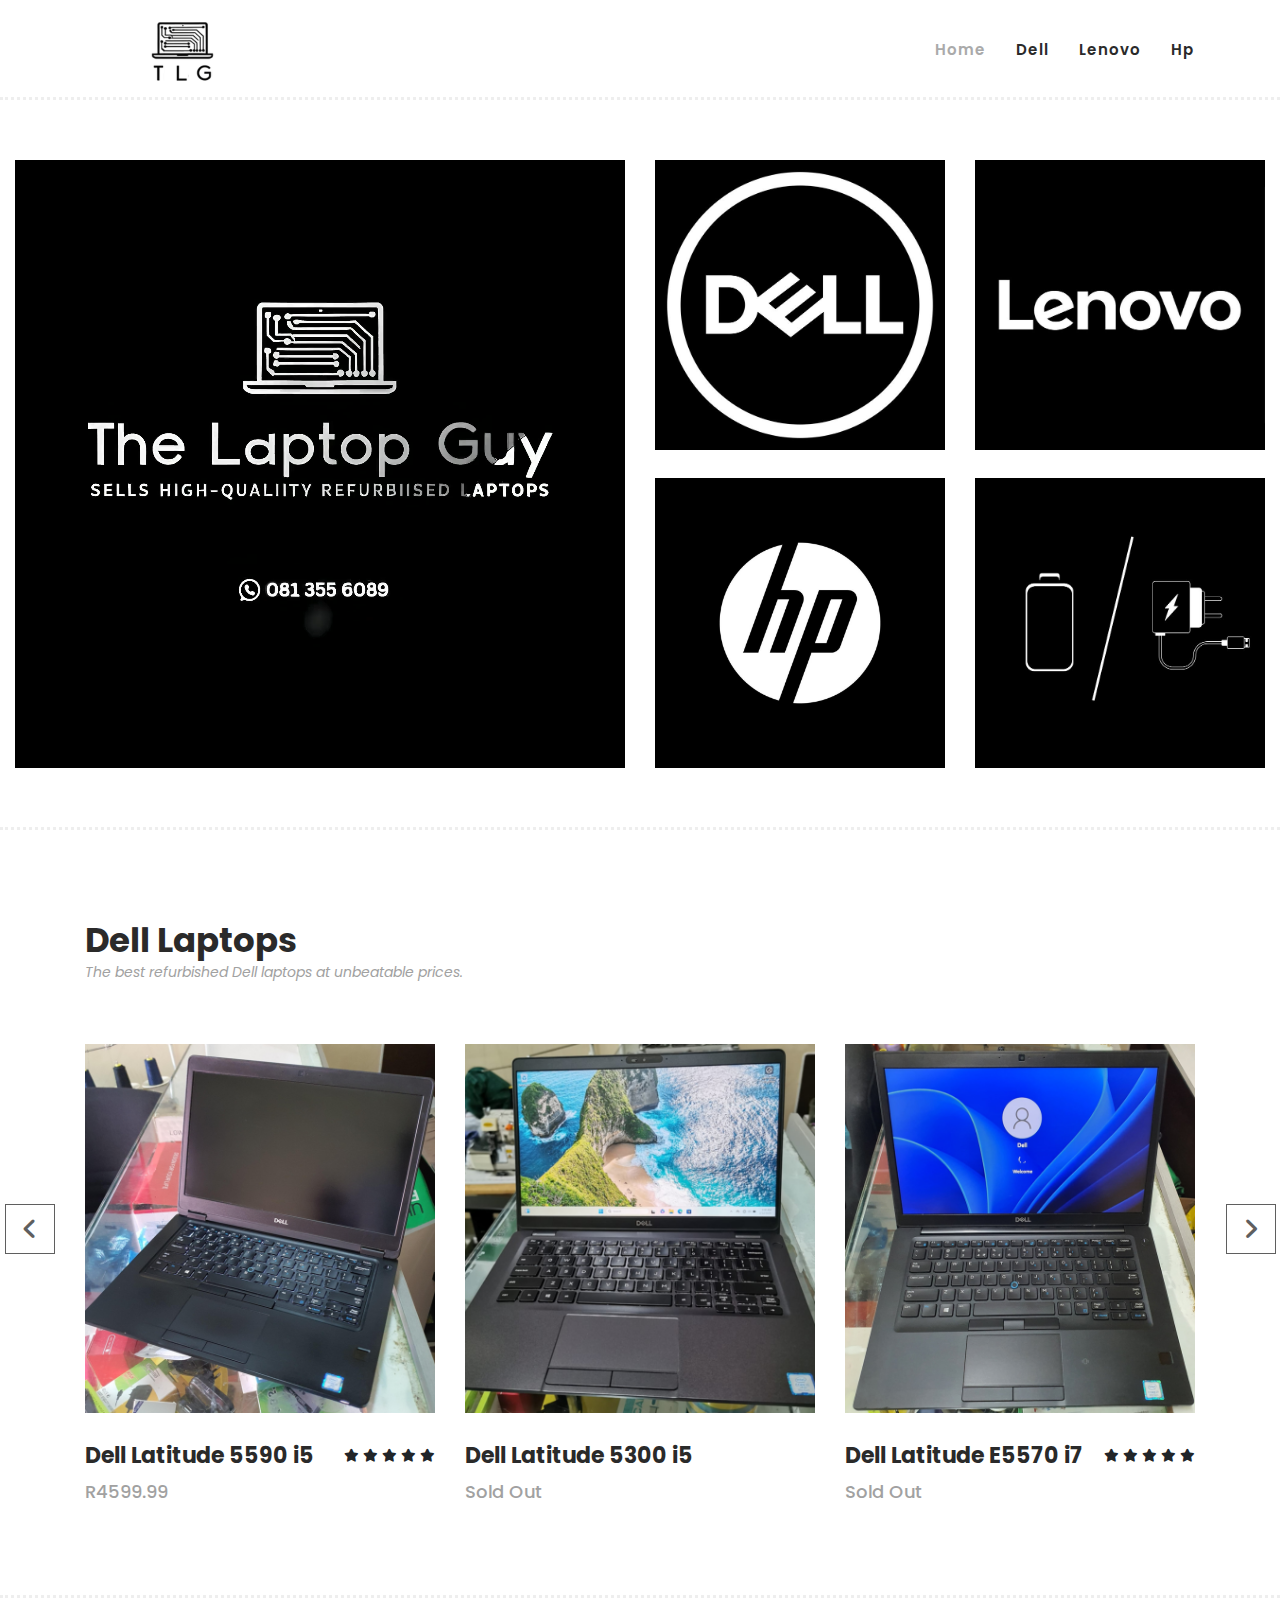
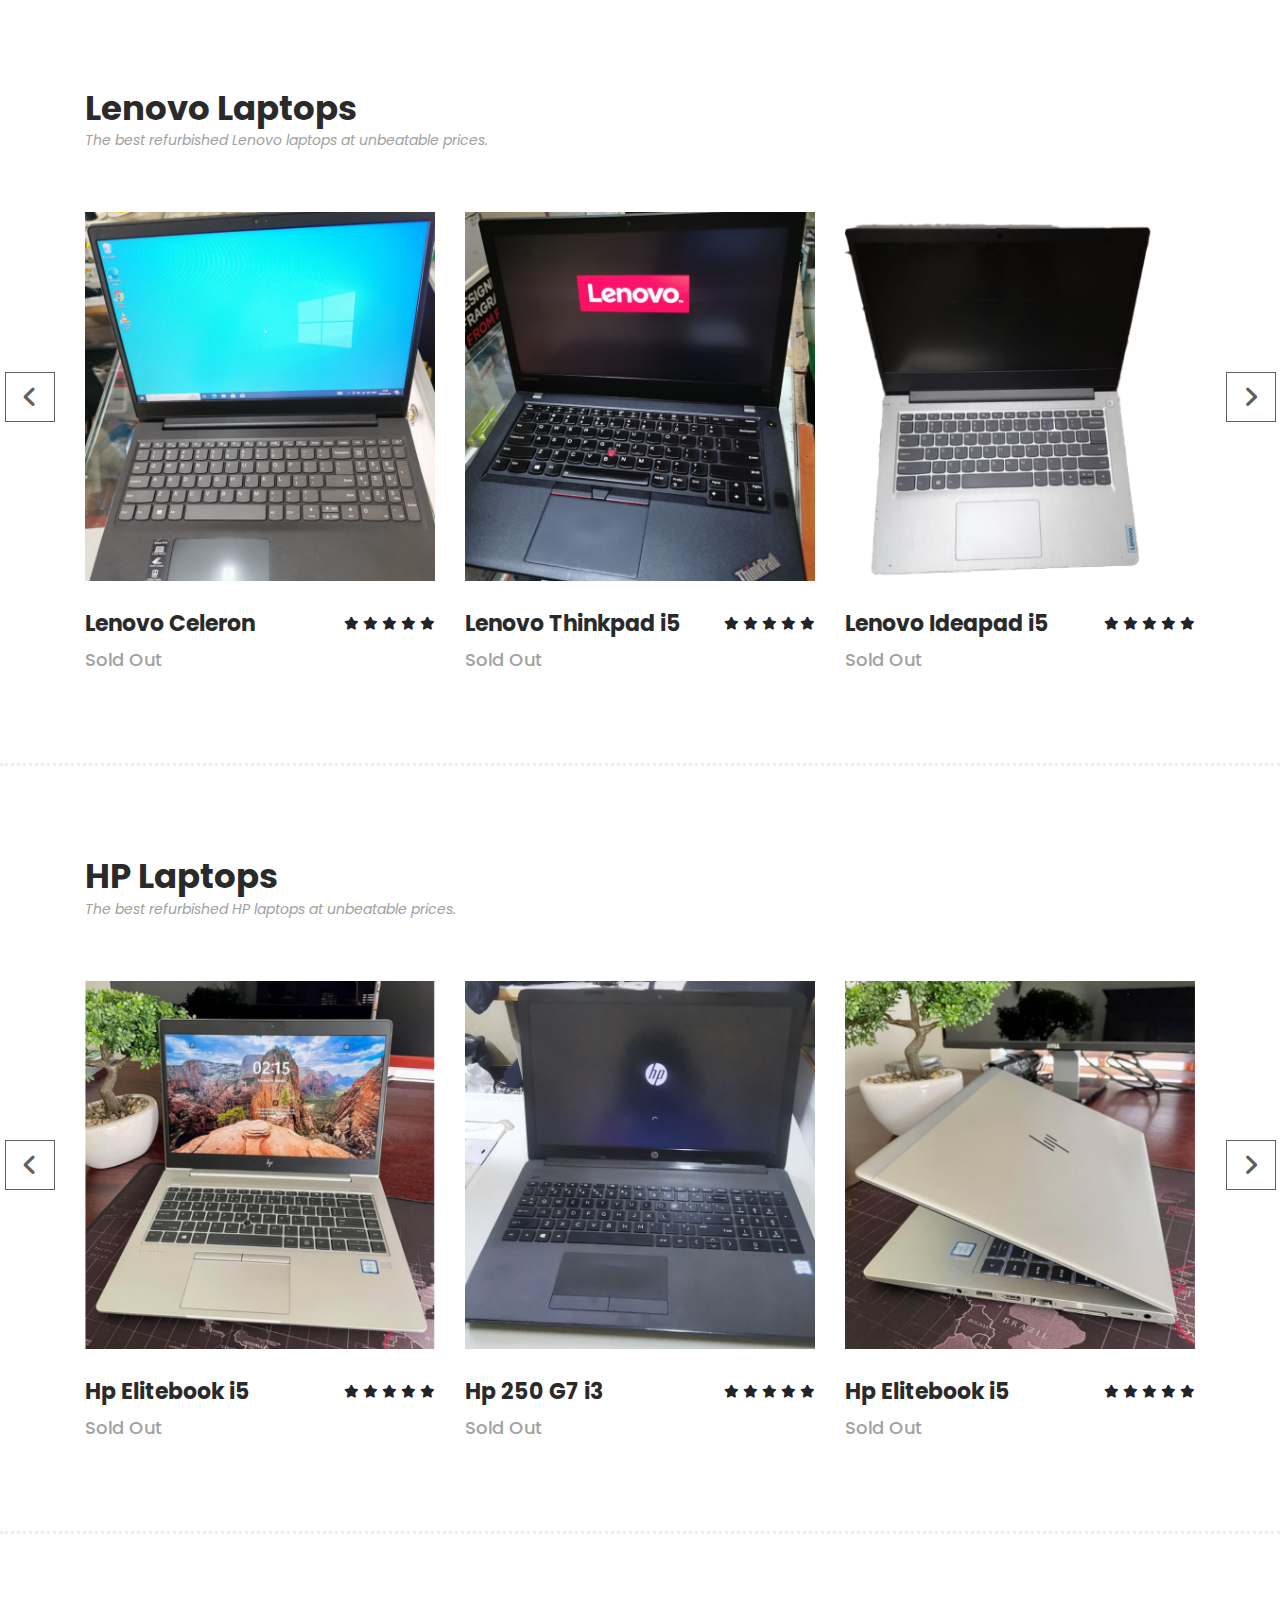
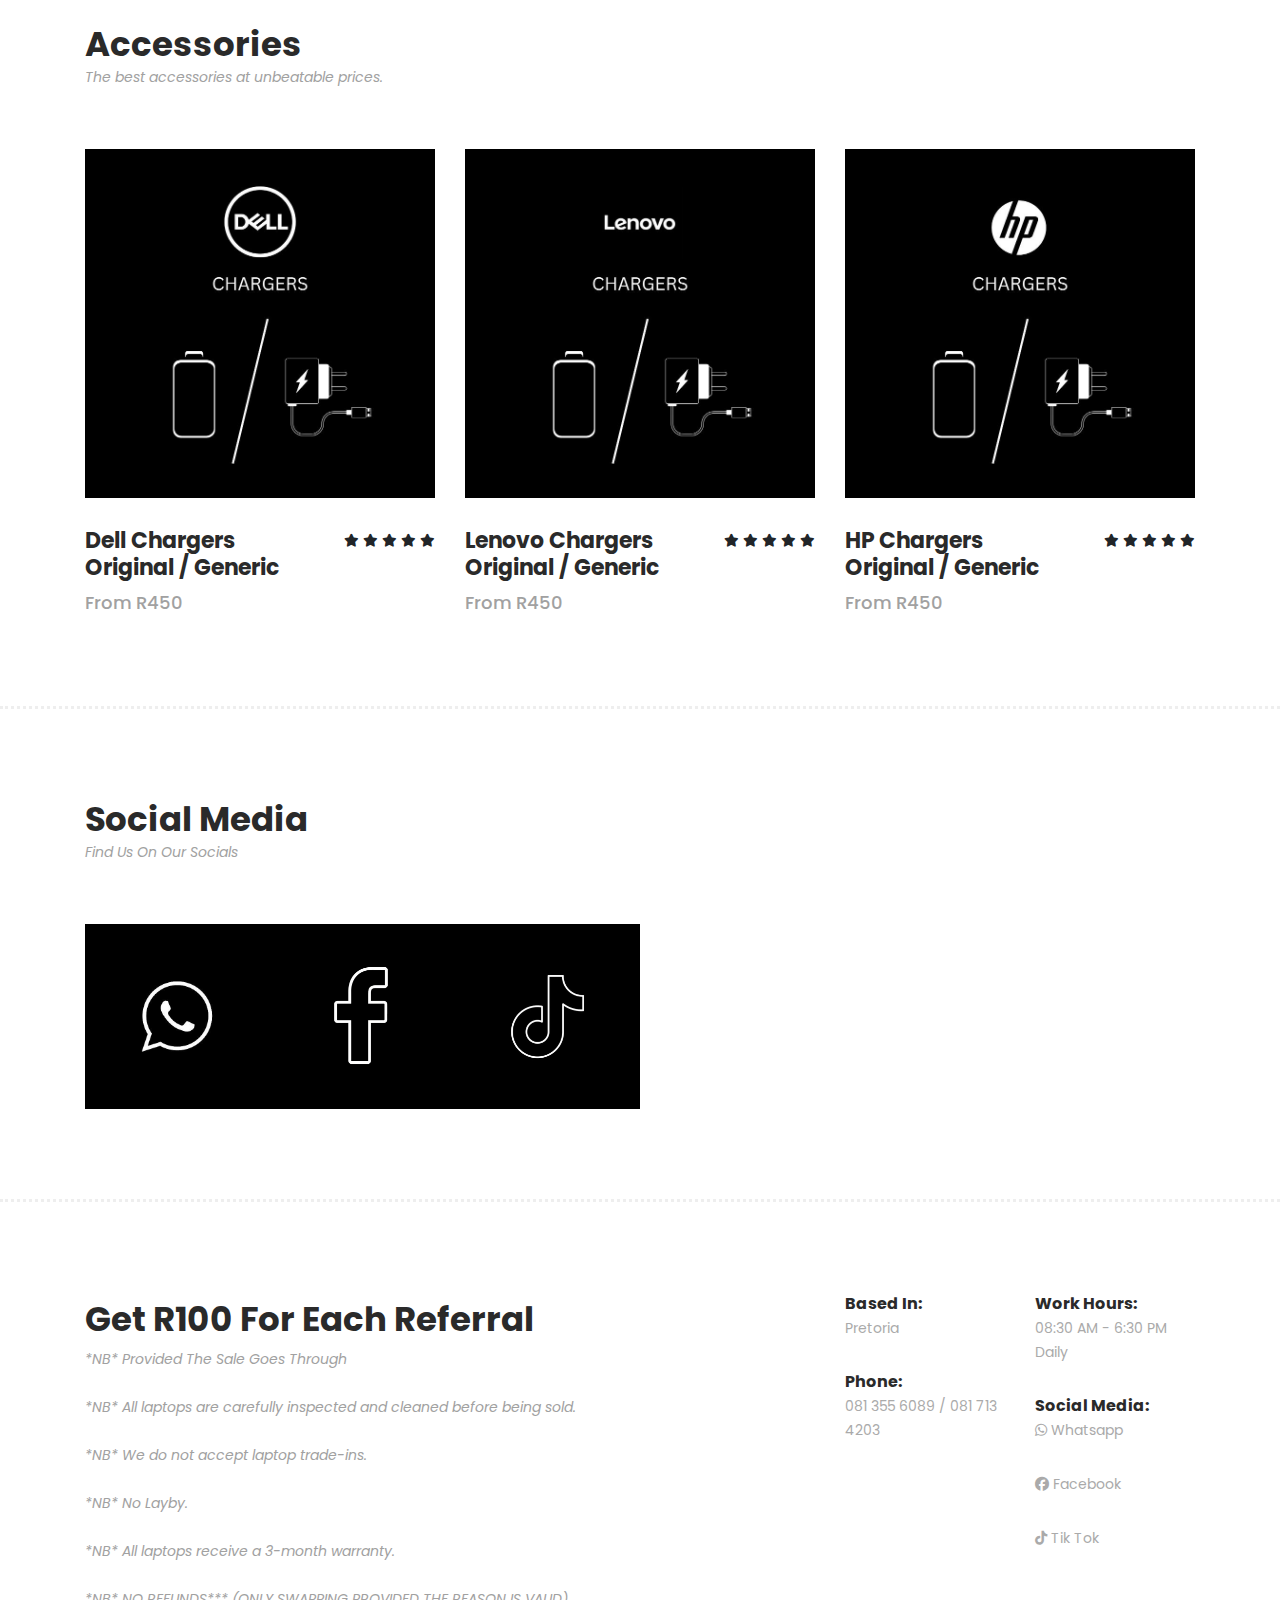
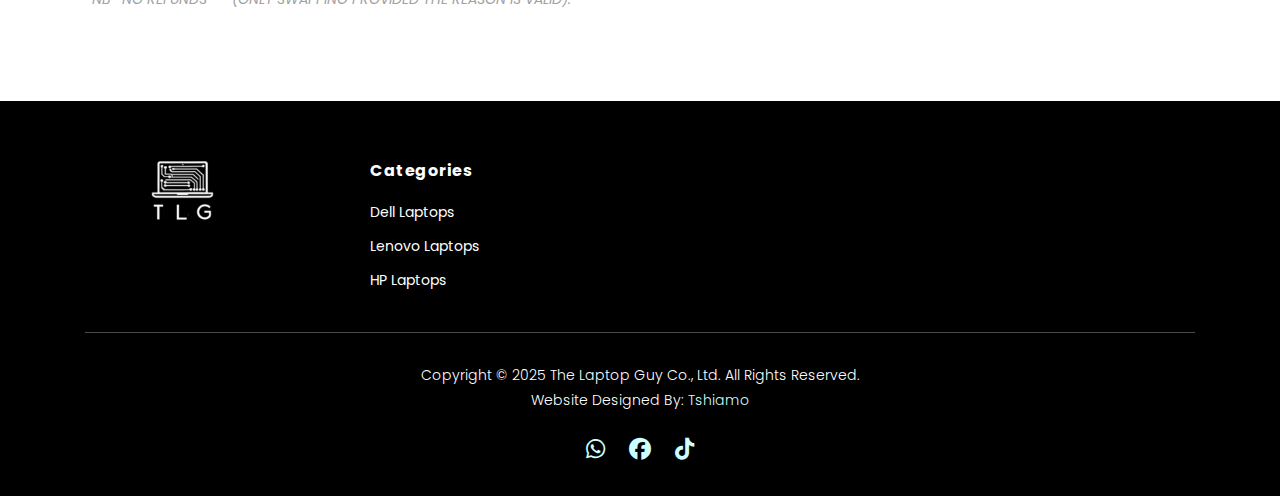
<file: index.html>
<!DOCTYPE html>
<html lang="en">

  <head>

    <meta charset="utf-8">
    <meta name="viewport" content="width=device-width, initial-scale=1, shrink-to-fit=no">
    <meta name="description" content="">
    <meta name="author" content="">
    <link href="https://fonts.googleapis.com/css?family=Poppins:100,200,300,400,500,600,700,800,900&display=swap" rel="stylesheet">

    <title>The Laptop Guy</title>


    <!-- Additional CSS Files -->
    <link rel="stylesheet" type="text/css" href="assets/css/bootstrap.min.css">

    <link rel="stylesheet" type="text/css" href="assets/css/font-awesome.css">

    <link rel="stylesheet" href="assets/css/templatemo-hexashop.css">

    <link rel="stylesheet" href="assets/css/owl-carousel.css">

    <link rel="stylesheet" href="assets/css/lightbox.css">

    <link rel="stylesheet" href="https://cdnjs.cloudflare.com/ajax/libs/font-awesome/6.4.2/css/all.min.css">

<!--

TemplateMo 571 Hexashop

https://templatemo.com/tm-571-hexashop

-->
    </head>
    
    <body>
    
    <!-- ***** Preloader Start ***** -->
    <div id="preloader">
        <div class="jumper">
            <div></div>
            <div></div>
            <div></div>
        </div>
    </div>  
    <!-- ***** Preloader End ***** -->
    
    
    <!-- ***** Header Area Start ***** -->
    <header class="header-area header-sticky">
        <div class="container">
            <div class="row">
                <div class="col-12">
                    <nav class="main-nav">
                        <!-- ***** Logo Start ***** -->
                        <a href="index.html" class="logo">
                            <img src="assets/images/main_logo.png">
                        </a>
                        <!-- ***** Logo End ***** -->
                        <!-- ***** Menu Start ***** -->
                        <ul class="nav">
                            <li class="scroll-to-section"><a href="#top" class="active">Home</a></li>
                            <li class="scroll-to-section"><a href="#men">Dell</a></li>
                            <li class="scroll-to-section"><a href="#women">Lenovo</a></li>
                            <li class="scroll-to-section"><a href="#kids">Hp</a></li>
                            <!-- <li class="scroll-to-section"><a href="#explore">Explore</a></li> -->
                        </ul>        
                        <a class='menu-trigger'>
                            <span>Menu</span>
                        </a>
                        <!-- ***** Menu End ***** -->
                    </nav>
                </div>
            </div>
        </div>
    </header>
    <!-- ***** Header Area End ***** -->

    <!-- ***** Main Banner Area Start ***** -->
    <div class="main-banner" id="top">
        <div class="container-fluid">
            <div class="row">
                <div class="col-lg-6">
                    <div class="left-content">
                      <div class="thumb">
                        <video autoplay loop muted playsinline class="video-responsive">
                          <source src="assets/videos/2-vmake.mp4" type="video/mp4">
                          Your browser does not support the video tag.
                        </video>
                      </div>
                    </div>
                  </div>
                  
                  
                <div class="col-lg-6">
                    <div class="right-content">
                        <div class="row">
                            <div class="col-lg-6">
                                <div class="right-first-image">
                                    <div class="thumb">
                                        <div class="inner-content">
                                            <!-- <h4>Dell</h4> -->
                                            
                                        </div>
                                        <div class="hover-content">
                                            <div class="inner">
                                                <h4>Dell</h4>
                                                <p>The power to do more.</p>
                                                <div class="main-border-button">
                                                    <a href="#men" onclick="scrollToSection('men'); return false;">Discover More</a>
                                                </div>
                                            </div>
                                        </div>
                                        <img src="assets/images/baner-right-image-01.jpg">
                                    </div>
                                </div>
                            </div>
                            <div class="col-lg-6">
                                <div class="right-first-image">
                                    <div class="thumb">
                                        <div class="inner-content">
                                            <!-- <h4>Lenovo</h4> -->
                                            <!-- <span>Best Clothes For Men</span> -->
                                        </div>
                                        <div class="hover-content">
                                            <div class="inner">
                                                <h4>Lenovo</h4>
                                                <p>Smarter technology for all.</p>
                                                <div class="main-border-button">
                                                    <a href="#women" onclick="scrollToSection('women'); return false;">Discover More</a>
                                                </div>
                                            </div>
                                        </div>
                                        <img src="assets/images/baner-right-image-02.jpg">
                                    </div>
                                </div>
                            </div>
                            <div class="col-lg-6">
                                <div class="right-first-image">
                                    <div class="thumb">
                                        <div class="inner-content">
                                            <!-- <h4>HP</h4> -->
                                            <!-- <span>Best Clothes For Kids</span> -->
                                        </div>
                                        <div class="hover-content">
                                            <div class="inner">
                                                <h4>HP</h4>
                                                <p>Work Happy.</p>
                                                <div class="main-border-button">
                                                    <a href="#kids" onclick="scrollToSection('kids'); return false;">Discover More</a>
                                                </div>
                                            </div>
                                        </div>
                                        <img src="assets/images/baner-right-image-03.jpg">
                                    </div>
                                </div>
                            </div>
                            <div class="col-lg-6">
                                <div class="right-first-image">
                                    <div class="thumb">
                                        <div class="inner-content">
                                            <!-- <h4>Accessories</h4> -->
                                            <!-- <span>Best Trend Accessories</span> -->
                                        </div>
                                        <div class="hover-content">
                                            <div class="inner">
                                                <h4>Accessories</h4>
                                                <p>Laptop Batteries and Chargers.</p>
                                                <!-- <div class="main-border-button">
                                                    <a href="#">Discover More</a>
                                                </div> -->
                                            </div>
                                        </div>
                                        <img src="assets/images/baner-right-image-04.jpg">
                                    </div>
                                </div>
                            </div>
                        </div>
                    </div>
                </div>
            </div>
        </div>
    </div>
    <!-- ***** Main Banner Area End ***** -->

    <!-- ***** Men Area Starts ***** -->
    <section class="section" id="men">
        <div class="container">
            <div class="row">
                <div class="col-lg-6">
                    <div class="section-heading">
                        <h2>Dell Laptops</h2>
                        <span>The best refurbished Dell laptops at unbeatable prices.</span>
                    </div>
                </div>
            </div>
        </div>
        <!-- Animated Swipe Arrow (Only on Mobile) -->
<div class="swipe-hint">
    <span>*Swipe left to view more laptops</span>
    <i class="fa fa-arrow-right"></i>
</div>
        <div class="container">
            <div class="row">
                <div class="col-lg-12">
                    <div class="men-item-carousel">
                        <div class="owl-men-item owl-carousel">
                            <div class="item">
                                <div class="thumb">
                                    <div class="hover-content">
                                        <ul>
                                            <li><a href="single-product-dell-4.html"><i class="fa fa-eye"></i></a></li>
                                           
                                        </ul>
                                    </div>
                                    <img src="assets/laptops/Dell/4/1.png" alt="">
                                </div>
                                <div class="down-content">
                                    <h4>Dell Latitude 5590 i5</h4>
                                    <span>R4599.99</span>
                                    <ul class="stars">
                                        <li><i class="fa fa-star"></i></li>
                                        <li><i class="fa fa-star"></i></li>
                                        <li><i class="fa fa-star"></i></li>
                                        <li><i class="fa fa-star"></i></li>
                                        <li><i class="fa fa-star"></i></li>
                                    </ul>
                                </div>
                            </div>
                            <div class="item">
                                <div class="thumb">
                                    <div class="hover-content">
                                        <ul>
                                            <li><a href="single-product-dell-1.html" title="View Dell Laptop"><i class="fa fa-eye"></i></a></li>                                           
                                        </ul>
                                    </div>
                                    <img src="assets/laptops/Dell/1/1.png" alt="">
                                </div>
                                <div class="down-content">
                                    <h4>Dell Latitude 5300 i5</h4>
                                    <span>Sold Out </span>
                             
                                </div>
                            </div>
                            <div class="item">
                                <div class="thumb">
                                    <div class="hover-content">
                                        <ul>
                                            <li><a href="single-product-dell-2.html" title="View Dell Laptop"><i class="fa fa-eye"></i></a></li>                                           
                                        </ul>
                                    </div>
                                    <img src="assets/laptops/Dell/2/1.png" alt="">
                                </div>
                                <div class="down-content">
                                    <h4>Dell Latitude E5570 i7</h4>
                                    <span>Sold Out</span>
                                    <ul class="stars">
                                        <li><i class="fa fa-star"></i></li>
                                        <li><i class="fa fa-star"></i></li>
                                        <li><i class="fa fa-star"></i></li>
                                        <li><i class="fa fa-star"></i></li>
                                        <li><i class="fa fa-star"></i></li>
                                    </ul>
                                </div>
                            </div>
                            <div class="item">
                                <div class="thumb">
                                    <div class="hover-content">
                                        <ul>
                                            <li><a href="single-product-dell-3.html" title="View Dell Laptop"><i class="fa fa-eye"></i></a></li>                                           
                                        </ul>
                                    </div>
                                    <img src="assets/laptops/Dell/3/1.png" alt="">
                                </div>
                                <div class="down-content">
                                    <h4>Dell Inspiron 15 i5</h4>
                                    <span>Sold Out</span>
                                    <ul class="stars">
                                        <li><i class="fa fa-star"></i></li>
                                        <li><i class="fa fa-star"></i></li>
                                        <li><i class="fa fa-star"></i></li>
                                        <li><i class="fa fa-star"></i></li>
                                        <li><i class="fa fa-star"></i></li>
                                    </ul>
                                </div>
                            </div>

                        </div>
                    </div>
                </div>
            </div>
        </div>
    </section>
    <!-- ***** Men Area Ends ***** -->

    <!-- ***** Women Area Starts ***** -->
    <section class="section" id="women">
        <div class="container">
            <div class="row">
                <div class="col-lg-6">
                    <div class="section-heading">
                        <h2>Lenovo Laptops</h2>
                        <span>The best refurbished Lenovo laptops at unbeatable prices.</span>
                    </div>
                </div>
            </div>
        </div>
        <div class="swipe-hint">
            <span>*Swipe left to view more laptops</span>
            <i class="fa fa-arrow-right"></i>
        </div>
        <div class="container">
            <div class="row">
                <div class="col-lg-12">
                    <div class="women-item-carousel">
                        <div class="owl-women-item owl-carousel">
                            <div class="item">
                                <div class="thumb">
                                    <div class="hover-content">
                                        <ul>
                                            <li><a href="single-product-lenovo-1.html" title="View Dell Laptop"><i class="fa fa-eye"></i></a></li>                                            
                                        </ul>
                                    </div>
                                    <img src="assets/laptops/Lenovo/1/1.png" alt="">
                                </div>
                                <div class="down-content">
                                    <h4>Lenovo Celeron</h4>
                                    <span>Sold Out</span>
                                    <ul class="stars">
                                        <li><i class="fa fa-star"></i></li>
                                        <li><i class="fa fa-star"></i></li>
                                        <li><i class="fa fa-star"></i></li>
                                        <li><i class="fa fa-star"></i></li>
                                        <li><i class="fa fa-star"></i></li>
                                    </ul>
                                </div>
                            </div>
                            <div class="item">
                                <div class="thumb">
                                    <div class="hover-content">
                                        <ul>
                                            <li><a href="single-product-lenovo-2.html"><i class="fa fa-eye"></i></a></li>
                                            
                                        </ul>
                                    </div>
                                    <img src="assets/laptops/Lenovo/2/1.png" alt="">
                                </div>
                                <div class="down-content">
                                    <h4>Lenovo Thinkpad i5</h4>
                                    <span>Sold Out</span>
                                    <ul class="stars">
                                        <li><i class="fa fa-star"></i></li>
                                        <li><i class="fa fa-star"></i></li>
                                        <li><i class="fa fa-star"></i></li>
                                        <li><i class="fa fa-star"></i></li>
                                        <li><i class="fa fa-star"></i></li>
                                    </ul>
                                </div>
                            </div>
                           
                            <div class="item">
                                <div class="thumb">
                                    <div class="hover-content">
                                        <ul>
                                            <li><a href="single-product-lenovo-3.html"><i class="fa fa-eye"></i></a></li>
                                           
                                        </ul>
                                    </div>
                                    <img src="assets/laptops/Lenovo/2/4.png" alt="">
                                </div>
                                <div class="down-content">
                                    <h4>Lenovo Ideapad i5 </h4>
                                    <span>Sold Out</span>
                                    <ul class="stars">
                                        <li><i class="fa fa-star"></i></li>
                                        <li><i class="fa fa-star"></i></li>
                                        <li><i class="fa fa-star"></i></li>
                                        <li><i class="fa fa-star"></i></li>
                                        <li><i class="fa fa-star"></i></li>
                                    </ul>
                                </div>
                            </div>
                            <div class="item">
                                <div class="thumb">
                                    <div class="hover-content">
                                        <ul>
                                            <li><a href="single-product-lenovo-4.html"><i class="fa fa-eye"></i></a></li>
                                           
                                        </ul>
                                    </div>
                                    <img src="assets/laptops/Lenovo/3/1.png" alt="">
                                </div>
                                <div class="down-content">
                                    <h4>Lenovo ideapad i5</h4>
                                    <span>Sold Out</span>
                                    <ul class="stars">
                                        <li><i class="fa fa-star"></i></li>
                                        <li><i class="fa fa-star"></i></li>
                                        <li><i class="fa fa-star"></i></li>
                                        <li><i class="fa fa-star"></i></li>
                                        <li><i class="fa fa-star"></i></li>
                                    </ul>
                                </div>
                            </div>
                        </div>
                    </div>
                </div>
            </div>
        </div>
    </section>
    <!-- ***** Women Area Ends ***** -->

    <!-- ***** Kids Area Starts ***** -->
    <section class="section" id="kids">
        <div class="container">
            <div class="row">
                <div class="col-lg-6">
                    <div class="section-heading">
                        <h2>HP Laptops</h2>
                        <span>The best refurbished HP laptops at unbeatable prices.</span>
                    </div>
                </div>
            </div>
        </div>
        <div class="swipe-hint">
            <span>*Swipe left to view more laptops</span>
            <i class="fa fa-arrow-right"></i>
        </div>
        <div class="container">
            <div class="row">
                <div class="col-lg-12">
                    <div class="kid-item-carousel">
                        <div class="owl-kid-item owl-carousel">
                            <div class="item">
                                <div class="thumb">
                                    <div class="hover-content">
                                        <ul>
                                            <li><a href="single-product-hp-1.html"><i class="fa fa-eye"></i></a></li>
                                           
                                        </ul>
                                    </div>
                                    <img src="assets/laptops/Hp/3/1.png" alt="">
                                </div>
                                <div class="down-content">
                                    <h4>Hp Elitebook i5</h4>
                                    <span>Sold Out</span>
                                    <ul class="stars">
                                        <li><i class="fa fa-star"></i></li>
                                        <li><i class="fa fa-star"></i></li>
                                        <li><i class="fa fa-star"></i></li>
                                        <li><i class="fa fa-star"></i></li>
                                        <li><i class="fa fa-star"></i></li>
                                    </ul>
                                </div>
                            </div>
                            <div class="item">
                                <div class="thumb">
                                    <div class="hover-content">
                                        <ul>
                                            <li><a href="single-product-hp-2.html"><i class="fa fa-eye"></i></a></li>
                                            
                                        </ul>
                                    </div>
                                    <img src="assets/laptops/Hp/1/2.png" alt="">
                                </div>
                                <div class="down-content">
                                    <h4>Hp 250 G7 i3</h4>
                                    <span>Sold Out</span>
                                    <ul class="stars">
                                        <li><i class="fa fa-star"></i></li>
                                        <li><i class="fa fa-star"></i></li>
                                        <li><i class="fa fa-star"></i></li>
                                        <li><i class="fa fa-star"></i></li>
                                        <li><i class="fa fa-star"></i></li>
                                    </ul>
                                </div>
                            </div>
                            <div class="item">
                                <div class="thumb">
                                    <div class="hover-content">
                                        <ul>
                                            <li><a href="single-product-hp-3.html"><i class="fa fa-eye"></i></a></li>
                                           
                                        </ul>
                                    </div>
                                    <img src="assets/laptops/Hp/3/3.png" alt="">
                                </div>
                                <div class="down-content">
                                    <h4>Hp Elitebook i5</h4>
                                    <span>Sold Out</span>
                                    <ul class="stars">
                                        <li><i class="fa fa-star"></i></li>
                                        <li><i class="fa fa-star"></i></li>
                                        <li><i class="fa fa-star"></i></li>
                                        <li><i class="fa fa-star"></i></li>
                                        <li><i class="fa fa-star"></i></li>
                                    </ul>
                                </div>
                            </div>
                            <div class="item">
                                <div class="thumb">
                                    <div class="hover-content">
                                        <ul>
                                            <li><a href="single-product-hp-4.html"><i class="fa fa-eye"></i></a></li>
                                            
                                        </ul>
                                    </div>
                                    <img src="assets/laptops/Hp/2/1.png" alt="">
                                </div>
                                <div class="down-content">
                                    <h4>Hp Celeron</h4>
                                    <span>Sold Out</span>
                                    <ul class="stars">
                                        <li><i class="fa fa-star"></i></li>
                                        <li><i class="fa fa-star"></i></li>
                                        <li><i class="fa fa-star"></i></li>
                                        <li><i class="fa fa-star"></i></li>
                                        <li><i class="fa fa-star"></i></li>
                                    </ul>
                                </div>
                            </div>
                        </div>
                    </div>
                </div>
            </div>
        </div>
    </section>
    <!-- ***** Kids Area Ends ***** -->

        <!-- ***** Accessories Area Starts ***** -->
        <section class="section" id="men">
            <div class="container">
                <div class="row">
                    <div class="col-lg-6">
                        <div class="section-heading">
                            <h2>Accessories</h2>
                            <span>The best accessories at unbeatable prices.</span>
                        </div>
                    </div>
                </div>
            </div>
            <div class="swipe-hint">
                <span>*Swipe left to view more accessories</span>
                <i class="fa fa-arrow-right"></i>
            </div>
            <div class="container">
                <div class="row">
                    <div class="col-lg-12">
                        <div class="men-item-carousel">
                            <div class="owl-men-item owl-carousel">
                                <div class="item">
                                    <div class="thumb">
                                        <div class="hover-content">
                                            <ul>
                                                <li><a href="/The_Laptop_Guy/coming-soon/index.html"><i class="fa fa-eye"></i></a></li>
                                               
                                            </ul>
                                        </div>
                                        <img src="assets/images/men-01.jpg" alt="">
                                    </div>
                                    <div class="down-content">
                                        <h4>Dell Chargers<br>Original / Generic</h4>
                                        <span>From R450</span>
                                        <ul class="stars">
                                            <li><i class="fa fa-star"></i></li>
                                            <li><i class="fa fa-star"></i></li>
                                            <li><i class="fa fa-star"></i></li>
                                            <li><i class="fa fa-star"></i></li>
                                            <li><i class="fa fa-star"></i></li>
                                        </ul>
                                    </div>
                                </div>
                                <div class="item">
                                    <div class="thumb">
                                        <div class="hover-content">
                                            <ul>
                                                <li><a href="/The_Laptop_Guy/coming-soon/index.html"><i class="fa fa-eye"></i></a></li>
                                              
                                            </ul>
                                        </div>
                                        <img src="assets/images/men-02.jpg" alt="">
                                    </div>
                                    <div class="down-content">
                                        <h4>Lenovo Chargers<br>Original / Generic</h4>
                                        <span>From R450</span>
                                        <ul class="stars">
                                            <li><i class="fa fa-star"></i></li>
                                            <li><i class="fa fa-star"></i></li>
                                            <li><i class="fa fa-star"></i></li>
                                            <li><i class="fa fa-star"></i></li>
                                            <li><i class="fa fa-star"></i></li>
                                        </ul>
                                    </div>
                                </div>
                                <div class="item">
                                    <div class="thumb">
                                        <div class="hover-content">
                                            <ul>
                                                <li><a href="/The_Laptop_Guy/coming-soon/index.html" title="View"><i class="fa fa-eye"></i></a></li>
                                               
                                            </ul>
                                        </div>
                                        <img src="assets/images/men-03.jpg" alt="">
                                    </div>
                                    <div class="down-content">
                                        <h4>HP Chargers<br>Original / Generic</h4>
                                        <span>From R450</span>
                                        <ul class="stars">
                                            <li><i class="fa fa-star"></i></li>
                                            <li><i class="fa fa-star"></i></li>
                                            <li><i class="fa fa-star"></i></li>
                                            <li><i class="fa fa-star"></i></li>
                                            <li><i class="fa fa-star"></i></li>
                                        </ul>
                                    </div>
                                </div>
     
                            </div>
                        </div>
                    </div>
                </div>
            </div>
        </section>
        <!-- ***** Accessories Area Ends ***** -->

    <!-- ***** Explore Area Starts ***** -->
    <!-- <section class="section" id="explore">
        <div class="container">
            <div class="row">
                <div class="col-lg-6">
                    <div class="left-content">
                        <h2>Explore Our Products</h2>
                        <span>You are allowed to use this HexaShop HTML CSS template. You can feel free to modify or edit this layout. You can convert this template as any kind of ecommerce CMS theme as you wish.</span>
                        <div class="quote">
                            <i class="fa fa-quote-left"></i><p>You are not allowed to redistribute this template ZIP file on any other website.</p>
                        </div>
                        <p>There are 5 pages included in this HexaShop Template and we are providing it to you for absolutely free of charge at our TemplateMo website. There are web development costs for us.</p>
                        <p>If this template is beneficial for your website or business, please kindly <a rel="nofollow" href="https://paypal.me/templatemo" target="_blank">support us</a> a little via PayPal. Please also tell your friends about our great website. Thank you.</p>
                        <div class="main-border-button">
                            <a href="products.html">Discover More</a>
                        </div>
                    </div>
                </div>
                <div class="col-lg-6">
                    <div class="right-content">
                        <div class="row">
                            <div class="col-lg-6">
                                <div class="leather">
                                    <h4>Leather Bags</h4>
                                    <span>Latest Collection</span>
                                </div>
                            </div>
                            <div class="col-lg-6">
                                <div class="first-image">
                                    <img src="assets/images/explore-image-01.jpg" alt="">
                                </div>
                            </div>
                            <div class="col-lg-6">
                                <div class="second-image">
                                    <img src="assets/images/explore-image-02.jpg" alt="">
                                </div>
                            </div>
                            <div class="col-lg-6">
                                <div class="types">
                                    <h4>Different Types</h4>
                                    <span>Over 304 Products</span>
                                </div>
                            </div>
                        </div>
                    </div>
                </div>
            </div>
        </div>
    </section> -->
    <!-- ***** Explore Area Ends ***** -->

    <!-- ***** Social Area Starts ***** -->
    <section class="section" id="social">
        <div class="container">
            <div class="row">
                <div class="col-lg-12">
                    <div class="section-heading">
                        <h2>Social Media</h2>
                        <span>Find Us On Our Socials</span>
                    </div>
                </div>
            </div>
        </div>
        <div class="container">
            <div class="row images">


                <div class="col-2">
                    <div class="thumb">
                        <div class="icon">
                            <a href="https://wa.me/27813556089?text=Hi%20there!%20I%20am%20interested%20in%20purchasing%20a%20laptop." target="_blank">
                                <h6>Whatsapp</h6>
                                <i class="fab fa-whatsapp"></i>
                            </a>
                        </div>
                        <img src="assets/images/instagram-03.jpg" alt="">
                    </div>
                </div>
                <div class="col-2">
                    <div class="thumb">
                        <div class="icon">
                            <a href="/The_Laptop_Guy/coming-soon/index.html">
                                <h6>Facebook Marketplace</h6>
                                <i class="fab fa-facebook"></i>
                            </a>
                        </div>
                        <img src="assets/images/instagram-04.jpg" alt="">
                    </div>
                </div>
                <div class="col-2">
                    <div class="thumb">
                        <div class="icon">
                            <a href="/The_Laptop_Guy/coming-soon/index.html">
                                <h6>Tik Tok</h6>
                                <i class="fab fa-tiktok"></i>
                            </a>
                        </div>
                        <img src="assets/images/instagram-05.jpg" alt="">
                    </div>
                </div>

            </div>
        </div>
    </section>
    <!-- ***** Social Area Ends ***** -->

    <!-- ***** Subscribe Area Starts ***** -->
    <div class="subscribe">
        <div class="container">
            <div class="row">
                <div class="col-lg-8">
                    <div class="section-heading">
                        <h2>Get R100 For Each Referral</h2>
                        <span>*NB* Provided The Sale Goes Through</span>
                        <br><br>
                        <span>*NB* All laptops are carefully inspected and cleaned before being sold.</span>
                        <br><br>
                        <span>*NB* We do not accept laptop trade-ins.</span>
                        <br><br>
                        <span>*NB* No Layby.</span>
                        <br><br>
                        <span>*NB* All laptops receive a 3-month warranty.</span>
                        <br><br>
                        <span>*NB* NO REFUNDS*** (ONLY SWAPPING PROVIDED THE REASON IS VALID).</span>
                    </div>
                    <!-- <form id="subscribe" action="" method="get">
                        <div class="row">
                          <div class="col-lg-5">
                            <fieldset>
                              <input name="name" type="text" id="name" placeholder="Your Name" required="">
                            </fieldset>
                          </div>
                          <div class="col-lg-5">
                            <fieldset>
                              <input name="email" type="text" id="email" pattern="[^ @]*@[^ @]*" placeholder="Your Email Address" required="">
                            </fieldset>
                          </div>
                          <div class="col-lg-2">
                            <fieldset>
                              <button type="submit" id="form-submit" class="main-dark-button"><i class="fa fa-paper-plane"></i></button>
                            </fieldset>
                          </div>
                        </div>
                    </form> -->
                </div>
                <div class="col-lg-4">
                    <div class="row">
                        <div class="col-6">
                            <ul>
                                <li>Based In:<br><span>Pretoria</span></li>
                                <li>Phone:<br><span>081 355 6089 / 081 713 4203</span></li>                                
                            </ul>
                        </div>
                        <div class="col-6">
                            <ul>
                                <li>Work Hours:<br><span>08:30 AM - 6:30 PM Daily</span></li>
                                <li>Social Media:<br><span><a href="https://wa.me/27813556089?text=Hi%20there!%20I%20am%20interested%20in%20purchasing%20a%20laptop." target="_blank"><i class="fab fa-whatsapp"></i> Whatsapp</a> </span></li>
                                <li><span><a href="/The_Laptop_Guy/coming-soon/index.html"><i class="fab fa-facebook"></i> Facebook</a></span></li>
                                <li><span><a href="/The_Laptop_Guy/coming-soon/index.html"> <i class="fab fa-tiktok"></i> Tik Tok</a></span></li>
                            </ul>
                        </div>
                    </div>
                </div>
            </div>
        </div>
    </div>
    <!-- ***** Subscribe Area Ends ***** -->
    
    <!-- ***** Footer Start ***** -->
    <footer>
        <div class="container">
            <div class="row">
                <div class="col-lg-3">
                    <div class="first-item">
                        <div class="logo">
                            <img src="assets/images/white-logo.png" alt="hexashop ecommerce templatemo">
                        </div>
                    </div>
                </div>
                <div class="col-lg-3">
                    <h4>Categories</h4>
                    <ul>
                        <li><a href="#men" onclick="scrollToSection('men'); return false;">Dell Laptops</a></li>
                        <li><a href="#women" onclick="scrollToSection('women'); return false;">Lenovo Laptops</a></li>
                        <li><a href="#kids" onclick="scrollToSection('kids'); return false;">HP Laptops</a></li>
                    </ul>
                </div>


                <div class="col-lg-12">
                    <div class="under-footer">
                        <p>Copyright © 2025 The Laptop Guy Co., Ltd. All Rights Reserved. 
                        
                        <br>Website Designed By: <a href="https://github.com/KISMETtakk"  title="My Github Profile">Tshiamo</a></p>
                        <ul>
                            <li><a href="https://wa.me/27813556089?text=Hi%20there!%20I%20am%20interested%20in%20purchasing%20a%20laptop." target="_blank"><i class="fab fa-whatsapp"></i></a></li>
                            <li><a href="/The_Laptop_Guy/coming-soon/index.html"><i class="fab fa-facebook"></i></a></li>
                            <li><a href="/The_Laptop_Guy/coming-soon/index.html"><i class="fab fa-tiktok"></i></a></li>
                        </ul>
                    </div>
                </div>
            </div>
        </div>
    </footer>
    

    <!-- jQuery -->
    <script src="assets/js/jquery-2.1.0.min.js"></script>

    <!-- Bootstrap -->
    <script src="assets/js/popper.js"></script>
    <script src="assets/js/bootstrap.min.js"></script>

    <!-- Plugins -->
    <script src="assets/js/owl-carousel.js"></script>
    <script src="assets/js/accordions.js"></script>
    <script src="assets/js/datepicker.js"></script>
    <script src="assets/js/scrollreveal.min.js"></script>
    <script src="assets/js/waypoints.min.js"></script>
    <script src="assets/js/jquery.counterup.min.js"></script>
    <script src="assets/js/imgfix.min.js"></script> 
    <script src="assets/js/slick.js"></script> 
    <script src="assets/js/lightbox.js"></script> 
    <script src="assets/js/isotope.js"></script> 
    
    <!-- Global Init -->
    <script src="assets/js/custom.js"></script>

    <!-- Scroll to Section -->
    <script src="assets/js/scrolltosection.js"></script>


    <script>

        $(function() {
            var selectedClass = "";
            $("p").click(function(){
            selectedClass = $(this).attr("data-rel");
            $("#portfolio").fadeTo(50, 0.1);
                $("#portfolio div").not("."+selectedClass).fadeOut();
            setTimeout(function() {
              $("."+selectedClass).fadeIn();
              $("#portfolio").fadeTo(50, 1);
            }, 500);
                
            });
        });

    </script>

  </body>
</html>
</file>
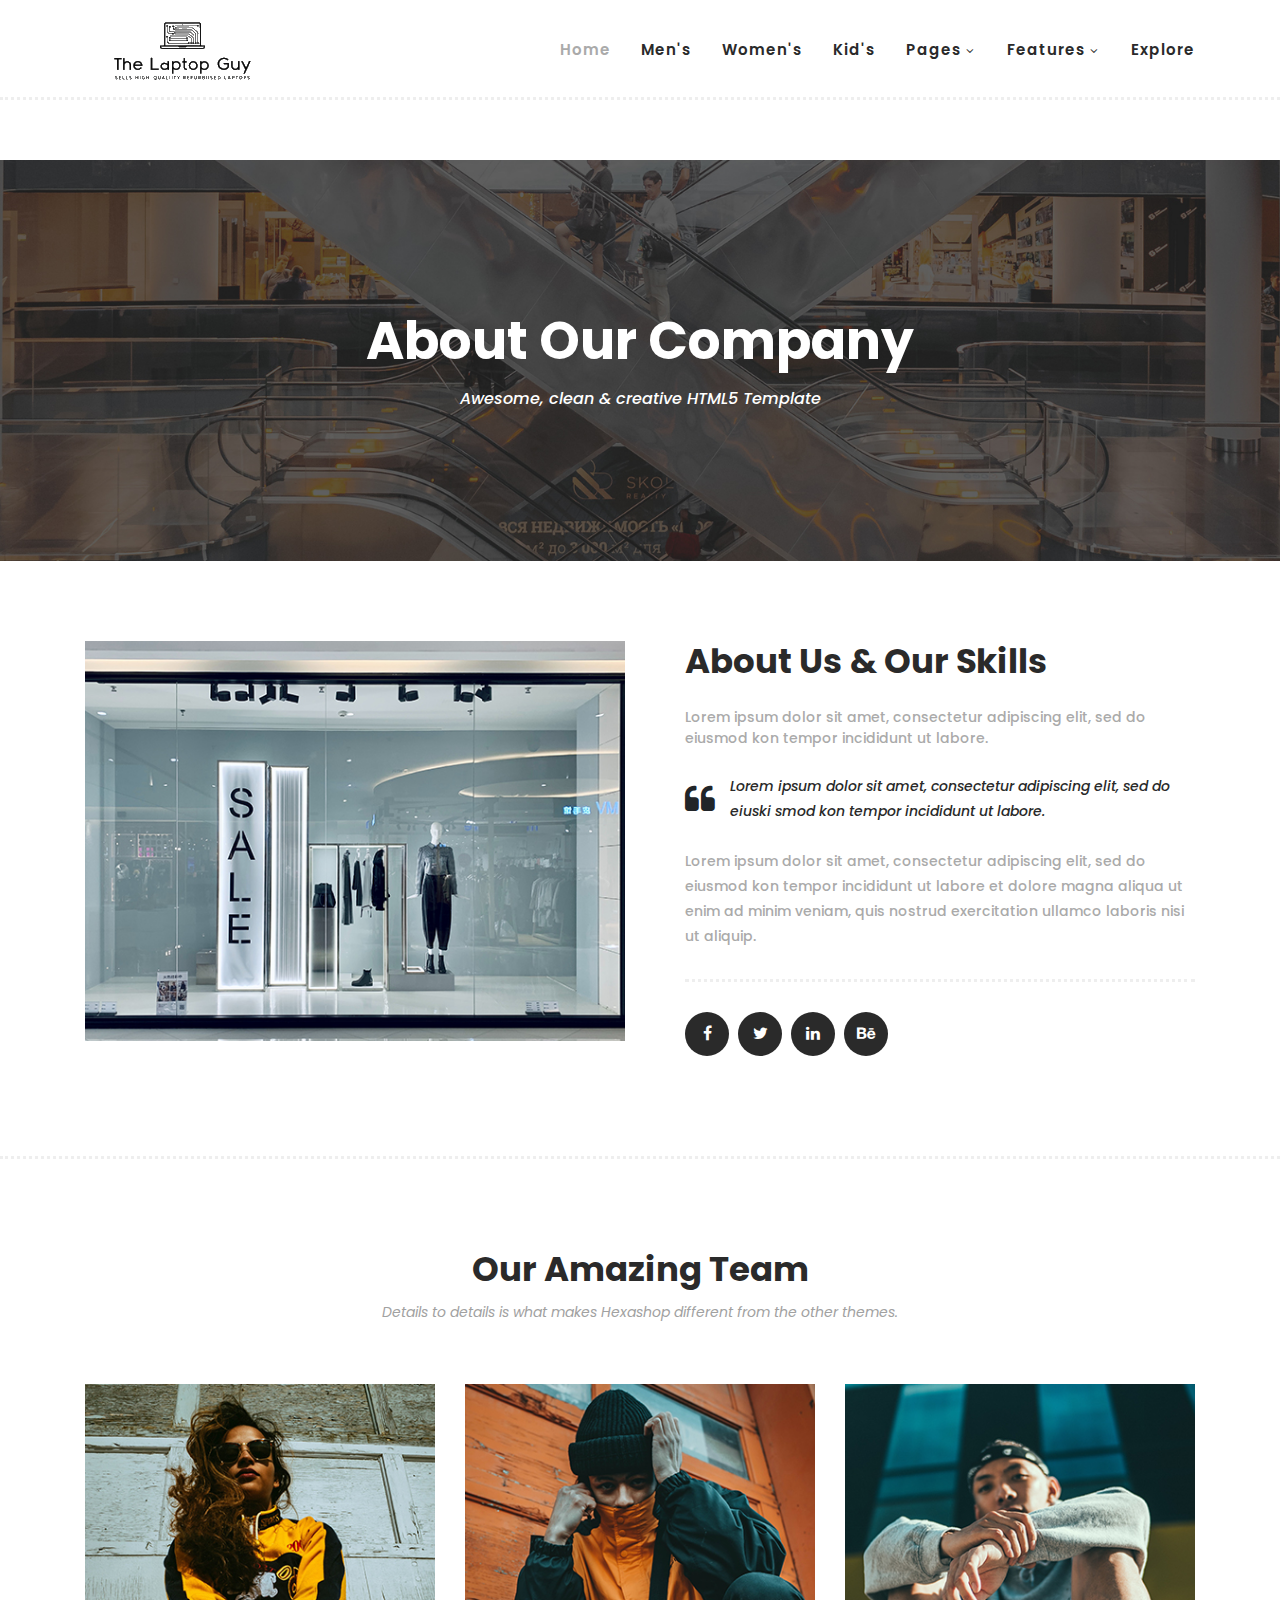
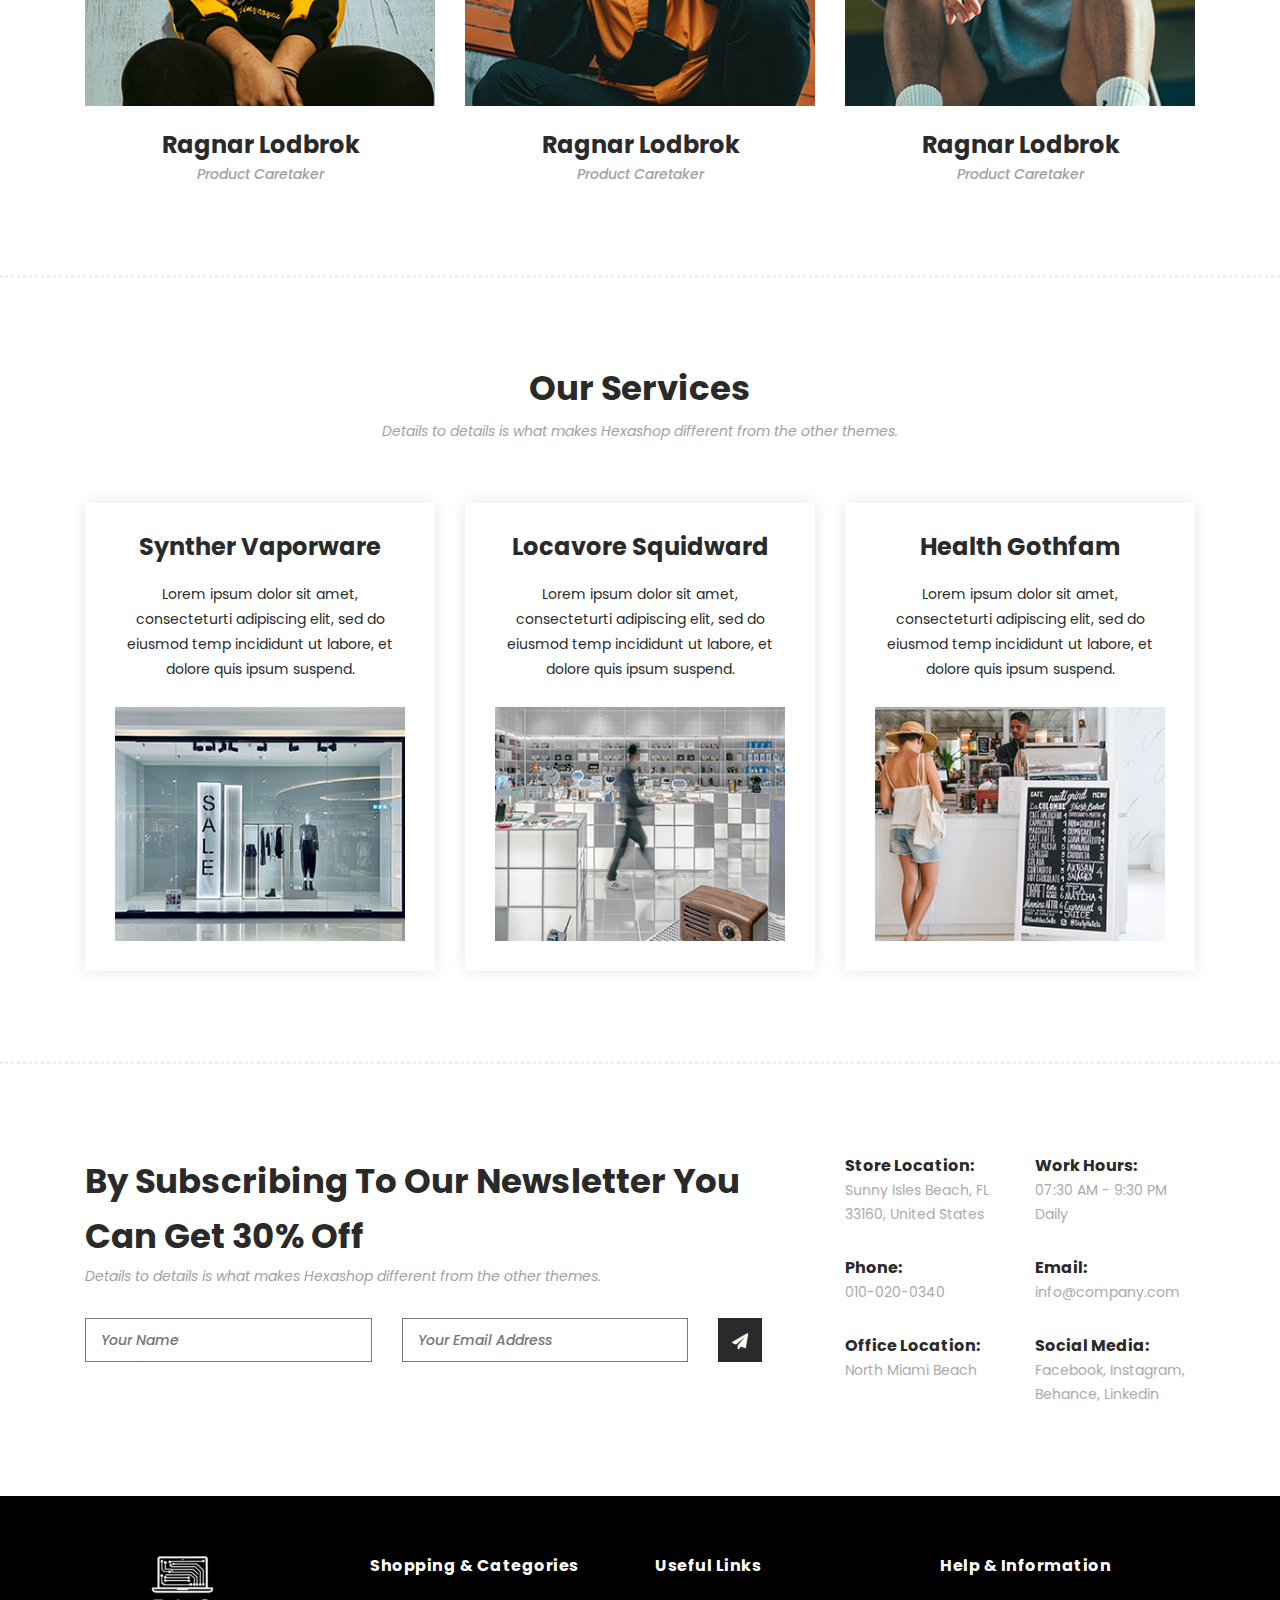
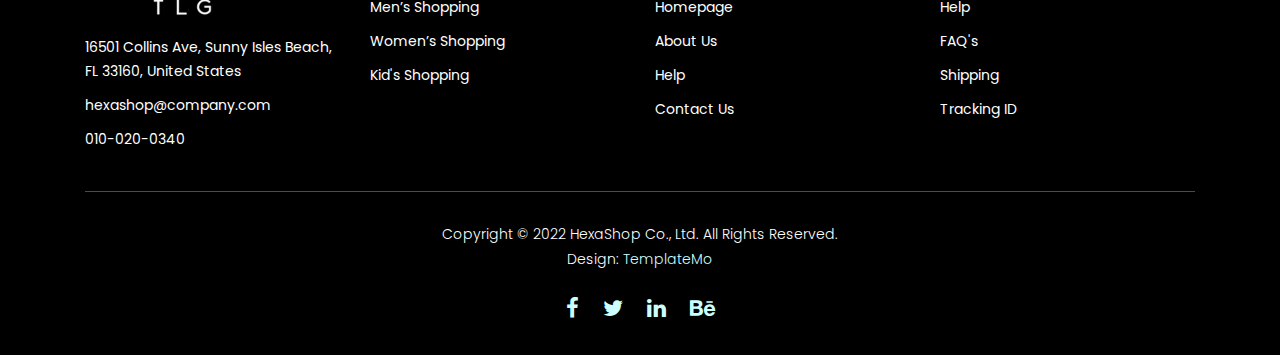
<file: about.html>
<!DOCTYPE html>
<html lang="en">

  <head>

    <meta charset="utf-8">
    <meta name="viewport" content="width=device-width, initial-scale=1, shrink-to-fit=no">
    <meta name="description" content="">
    <meta name="author" content="">
    <link href="https://fonts.googleapis.com/css?family=Poppins:100,200,300,400,500,600,700,800,900&display=swap" rel="stylesheet">

    <title>Hexashop - About Page</title>


    <!-- Additional CSS Files -->
    <link rel="stylesheet" type="text/css" href="assets/css/bootstrap.min.css">

    <link rel="stylesheet" type="text/css" href="assets/css/font-awesome.css">

    <link rel="stylesheet" href="assets/css/templatemo-hexashop.css">

    <link rel="stylesheet" href="assets/css/owl-carousel.css">

    <link rel="stylesheet" href="assets/css/lightbox.css">
<!--

TemplateMo 571 Hexashop

https://templatemo.com/tm-571-hexashop

-->
    </head>
    
    <body>
    
    <!-- ***** Preloader Start ***** -->
    <div id="preloader">
        <div class="jumper">
            <div></div>
            <div></div>
            <div></div>
        </div>
    </div>  
    <!-- ***** Preloader End ***** -->
    
    
    <!-- ***** Header Area Start ***** -->
    <header class="header-area header-sticky">
        <div class="container">
            <div class="row">
                <div class="col-12">
                    <nav class="main-nav">
                        <!-- ***** Logo Start ***** -->
                        <a href="index.html" class="logo">
                            <img src="assets/images/logo.png">
                        </a>
                        <!-- ***** Logo End ***** -->
                        <!-- ***** Menu Start ***** -->
                        <ul class="nav">
                            <li class="scroll-to-section"><a href="index.html" class="active">Home</a></li>
                            <li class="scroll-to-section"><a href="index.html">Men's</a></li>
                            <li class="scroll-to-section"><a href="index.html">Women's</a></li>
                            <li class="scroll-to-section"><a href="index.html">Kid's</a></li>
                            <li class="submenu">
                                <a href="javascript:;">Pages</a>
                                <ul>
                                    <li><a href="about.html">About Us</a></li>
                                    <li><a href="products.html">Products</a></li>
                                    <li><a href="single-product.html">Single Product</a></li>
                                    <li><a href="contact.html">Contact Us</a></li>
                                </ul>
                            </li>
                            <li class="submenu">
                                <a href="javascript:;">Features</a>
                                <ul>
                                    <li><a href="#">Features Page 1</a></li>
                                    <li><a href="#">Features Page 2</a></li>
                                    <li><a href="#">Features Page 3</a></li>
                                    <li><a rel="nofollow" href="https://templatemo.com/page/4" target="_blank">Template Page 4</a></li>
                                </ul>
                            </li>
                            <li class="scroll-to-section"><a href="index.html">Explore</a></li>
                        </ul>        
                        <a class='menu-trigger'>
                            <span>Menu</span>
                        </a>
                        <!-- ***** Menu End ***** -->
                    </nav>
                </div>
            </div>
        </div>
    </header>
    <!-- ***** Header Area End ***** -->

    <!-- ***** Main Banner Area Start ***** -->
    <div class="page-heading about-page-heading" id="top">
        <div class="container">
            <div class="row">
                <div class="col-lg-12">
                    <div class="inner-content">
                        <h2>About Our Company</h2>
                        <span>Awesome, clean &amp; creative HTML5 Template</span>
                    </div>
                </div>
            </div>
        </div>
    </div>
    <!-- ***** Main Banner Area End ***** -->

    <!-- ***** About Area Starts ***** -->
    <div class="about-us">
        <div class="container">
            <div class="row">
                <div class="col-lg-6">
                    <div class="left-image">
                        <img src="assets/images/about-left-image.jpg" alt="">
                    </div>
                </div>
                <div class="col-lg-6">
                    <div class="right-content">
                        <h4>About Us &amp; Our Skills</h4>
                        <span>Lorem ipsum dolor sit amet, consectetur adipiscing elit, sed do eiusmod kon tempor incididunt ut labore.</span>
                        <div class="quote">
                            <i class="fa fa-quote-left"></i><p>Lorem ipsum dolor sit amet, consectetur adipiscing elit, sed do eiuski smod kon tempor incididunt ut labore.</p>
                        </div>
                        <p>Lorem ipsum dolor sit amet, consectetur adipiscing elit, sed do eiusmod kon tempor incididunt ut labore et dolore magna aliqua ut enim ad minim veniam, quis nostrud exercitation ullamco laboris nisi ut aliquip.</p>
                        <ul>
                            <li><a href="#"><i class="fa fa-facebook"></i></a></li>
                            <li><a href="#"><i class="fa fa-twitter"></i></a></li>
                            <li><a href="#"><i class="fa fa-linkedin"></i></a></li>
                            <li><a href="#"><i class="fa fa-behance"></i></a></li>
                        </ul>
                    </div>
                </div>
            </div>
        </div>
    </div>
    <!-- ***** About Area Ends ***** -->

    <!-- ***** Our Team Area Starts ***** -->
    <section class="our-team">
        <div class="container">
            <div class="row">
                <div class="col-lg-12">
                    <div class="section-heading">
                        <h2>Our Amazing Team</h2>
                        <span>Details to details is what makes Hexashop different from the other themes.</span>
                    </div>
                </div>
                <div class="col-lg-4">
                    <div class="team-item">
                        <div class="thumb">
                            <div class="hover-effect">
                                <div class="inner-content">
                                    <ul>
                                        <li><a href="#"><i class="fa fa-facebook"></i></a></li>
                                        <li><a href="#"><i class="fa fa-twitter"></i></a></li>
                                        <li><a href="#"><i class="fa fa-linkedin"></i></a></li>
                                        <li><a href="#"><i class="fa fa-behance"></i></a></li>
                                    </ul>
                                </div>
                            </div>
                            <img src="assets/images/team-member-01.jpg">
                        </div>
                        <div class="down-content">
                            <h4>Ragnar Lodbrok</h4>
                            <span>Product Caretaker</span>
                        </div>
                    </div>
                </div>
                <div class="col-lg-4">
                    <div class="team-item">
                        <div class="thumb">
                            <div class="hover-effect">
                                <div class="inner-content">
                                    <ul>
                                        <li><a href="#"><i class="fa fa-facebook"></i></a></li>
                                        <li><a href="#"><i class="fa fa-twitter"></i></a></li>
                                        <li><a href="#"><i class="fa fa-linkedin"></i></a></li>
                                        <li><a href="#"><i class="fa fa-behance"></i></a></li>
                                    </ul>
                                </div>
                            </div>
                            <img src="assets/images/team-member-02.jpg">
                        </div>
                        <div class="down-content">
                            <h4>Ragnar Lodbrok</h4>
                            <span>Product Caretaker</span>
                        </div>
                    </div>
                </div>
                <div class="col-lg-4">
                    <div class="team-item">
                        <div class="thumb">
                            <div class="hover-effect">
                                <div class="inner-content">
                                    <ul>
                                        <li><a href="#"><i class="fa fa-facebook"></i></a></li>
                                        <li><a href="#"><i class="fa fa-twitter"></i></a></li>
                                        <li><a href="#"><i class="fa fa-linkedin"></i></a></li>
                                        <li><a href="#"><i class="fa fa-behance"></i></a></li>
                                    </ul>
                                </div>
                            </div>
                            <img src="assets/images/team-member-03.jpg">
                        </div>
                        <div class="down-content">
                            <h4>Ragnar Lodbrok</h4>
                            <span>Product Caretaker</span>
                        </div>
                    </div>
                </div>
            </div>
        </div>
    </section>
    <!-- ***** Our Team Area Ends ***** -->

    <!-- ***** Services Area Starts ***** -->
    <section class="our-services">
        <div class="container">
            <div class="row">
                <div class="col-lg-12">
                    <div class="section-heading">
                        <h2>Our Services</h2>
                        <span>Details to details is what makes Hexashop different from the other themes.</span>
                    </div>
                </div>
                <div class="col-lg-4">
                    <div class="service-item">
                        <h4>Synther Vaporware</h4>
                        <p>Lorem ipsum dolor sit amet, consecteturti adipiscing elit, sed do eiusmod temp incididunt ut labore, et dolore quis ipsum suspend.</p>
                        <img src="assets/images/service-01.jpg" alt="">
                    </div>
                </div>
                <div class="col-lg-4">
                    <div class="service-item">
                        <h4>Locavore Squidward</h4>
                        <p>Lorem ipsum dolor sit amet, consecteturti adipiscing elit, sed do eiusmod temp incididunt ut labore, et dolore quis ipsum suspend.</p>
                        <img src="assets/images/service-02.jpg" alt="">
                    </div>
                </div>
                <div class="col-lg-4">
                    <div class="service-item">
                        <h4>Health Gothfam</h4>
                        <p>Lorem ipsum dolor sit amet, consecteturti adipiscing elit, sed do eiusmod temp incididunt ut labore, et dolore quis ipsum suspend.</p>
                        <img src="assets/images/service-03.jpg" alt="">
                    </div>
                </div>
            </div>
        </div>
    </section>
    <!-- ***** Services Area Ends ***** -->

    <!-- ***** Subscribe Area Starts ***** -->
    <div class="subscribe">
        <div class="container">
            <div class="row">
                <div class="col-lg-8">
                    <div class="section-heading">
                        <h2>By Subscribing To Our Newsletter You Can Get 30% Off</h2>
                        <span>Details to details is what makes Hexashop different from the other themes.</span>
                    </div>
                    <form id="subscribe" action="" method="get">
                        <div class="row">
                          <div class="col-lg-5">
                            <fieldset>
                              <input name="name" type="text" id="name" placeholder="Your Name" required="">
                            </fieldset>
                          </div>
                          <div class="col-lg-5">
                            <fieldset>
                              <input name="email" type="text" id="email" pattern="[^ @]*@[^ @]*" placeholder="Your Email Address" required="">
                            </fieldset>
                          </div>
                          <div class="col-lg-2">
                            <fieldset>
                              <button type="submit" id="form-submit" class="main-dark-button"><i class="fa fa-paper-plane"></i></button>
                            </fieldset>
                          </div>
                        </div>
                    </form>
                </div>
                <div class="col-lg-4">
                    <div class="row">
                        <div class="col-6">
                            <ul>
                                <li>Store Location:<br><span>Sunny Isles Beach, FL 33160, United States</span></li>
                                <li>Phone:<br><span>010-020-0340</span></li>
                                <li>Office Location:<br><span>North Miami Beach</span></li>
                            </ul>
                        </div>
                        <div class="col-6">
                            <ul>
                                <li>Work Hours:<br><span>07:30 AM - 9:30 PM Daily</span></li>
                                <li>Email:<br><span>info@company.com</span></li>
                                <li>Social Media:<br><span><a href="#">Facebook</a>, <a href="#">Instagram</a>, <a href="#">Behance</a>, <a href="#">Linkedin</a></span></li>
                            </ul>
                        </div>
                    </div>
                </div>
            </div>
        </div>
    </div>
    <!-- ***** Subscribe Area Ends ***** -->

    <!-- ***** Footer Start ***** -->
    <footer>
        <div class="container">
            <div class="row">
                <div class="col-lg-3">
                    <div class="first-item">
                        <div class="logo">
                            <img src="assets/images/white-logo.png" alt="hexashop ecommerce templatemo">
                        </div>
                        <ul>
                            <li><a href="#">16501 Collins Ave, Sunny Isles Beach, FL 33160, United States</a></li>
                            <li><a href="#">hexashop@company.com</a></li>
                            <li><a href="#">010-020-0340</a></li>
                        </ul>
                    </div>
                </div>
                <div class="col-lg-3">
                    <h4>Shopping &amp; Categories</h4>
                    <ul>
                        <li><a href="#">Men’s Shopping</a></li>
                        <li><a href="#">Women’s Shopping</a></li>
                        <li><a href="#">Kid's Shopping</a></li>
                    </ul>
                </div>
                <div class="col-lg-3">
                    <h4>Useful Links</h4>
                    <ul>
                        <li><a href="#">Homepage</a></li>
                        <li><a href="#">About Us</a></li>
                        <li><a href="#">Help</a></li>
                        <li><a href="#">Contact Us</a></li>
                    </ul>
                </div>
                <div class="col-lg-3">
                    <h4>Help &amp; Information</h4>
                    <ul>
                        <li><a href="#">Help</a></li>
                        <li><a href="#">FAQ's</a></li>
                        <li><a href="#">Shipping</a></li>
                        <li><a href="#">Tracking ID</a></li>
                    </ul>
                </div>
                <div class="col-lg-12">
                    <div class="under-footer">
                        <p>Copyright © 2022 HexaShop Co., Ltd. All Rights Reserved. 
                        
                        <br>Design: <a href="https://templatemo.com" target="_parent" title="free css templates">TemplateMo</a></p>
                        <ul>
                            <li><a href="#"><i class="fa fa-facebook"></i></a></li>
                            <li><a href="#"><i class="fa fa-twitter"></i></a></li>
                            <li><a href="#"><i class="fa fa-linkedin"></i></a></li>
                            <li><a href="#"><i class="fa fa-behance"></i></a></li>
                        </ul>
                    </div>
                </div>
            </div>
        </div>
    </footer>
    

    <!-- jQuery -->
    <script src="assets/js/jquery-2.1.0.min.js"></script>

    <!-- Bootstrap -->
    <script src="assets/js/popper.js"></script>
    <script src="assets/js/bootstrap.min.js"></script>

    <!-- Plugins -->
    <script src="assets/js/owl-carousel.js"></script>
    <script src="assets/js/accordions.js"></script>
    <script src="assets/js/datepicker.js"></script>
    <script src="assets/js/scrollreveal.min.js"></script>
    <script src="assets/js/waypoints.min.js"></script>
    <script src="assets/js/jquery.counterup.min.js"></script>
    <script src="assets/js/imgfix.min.js"></script> 
    <script src="assets/js/slick.js"></script> 
    <script src="assets/js/lightbox.js"></script> 
    <script src="assets/js/isotope.js"></script> 
    
    <!-- Global Init -->
    <script src="assets/js/custom.js"></script>

    <script>

        $(function() {
            var selectedClass = "";
            $("p").click(function(){
            selectedClass = $(this).attr("data-rel");
            $("#portfolio").fadeTo(50, 0.1);
                $("#portfolio div").not("."+selectedClass).fadeOut();
            setTimeout(function() {
              $("."+selectedClass).fadeIn();
              $("#portfolio").fadeTo(50, 1);
            }, 500);
                
            });
        });

    </script>

  </body>

</html>
</file>
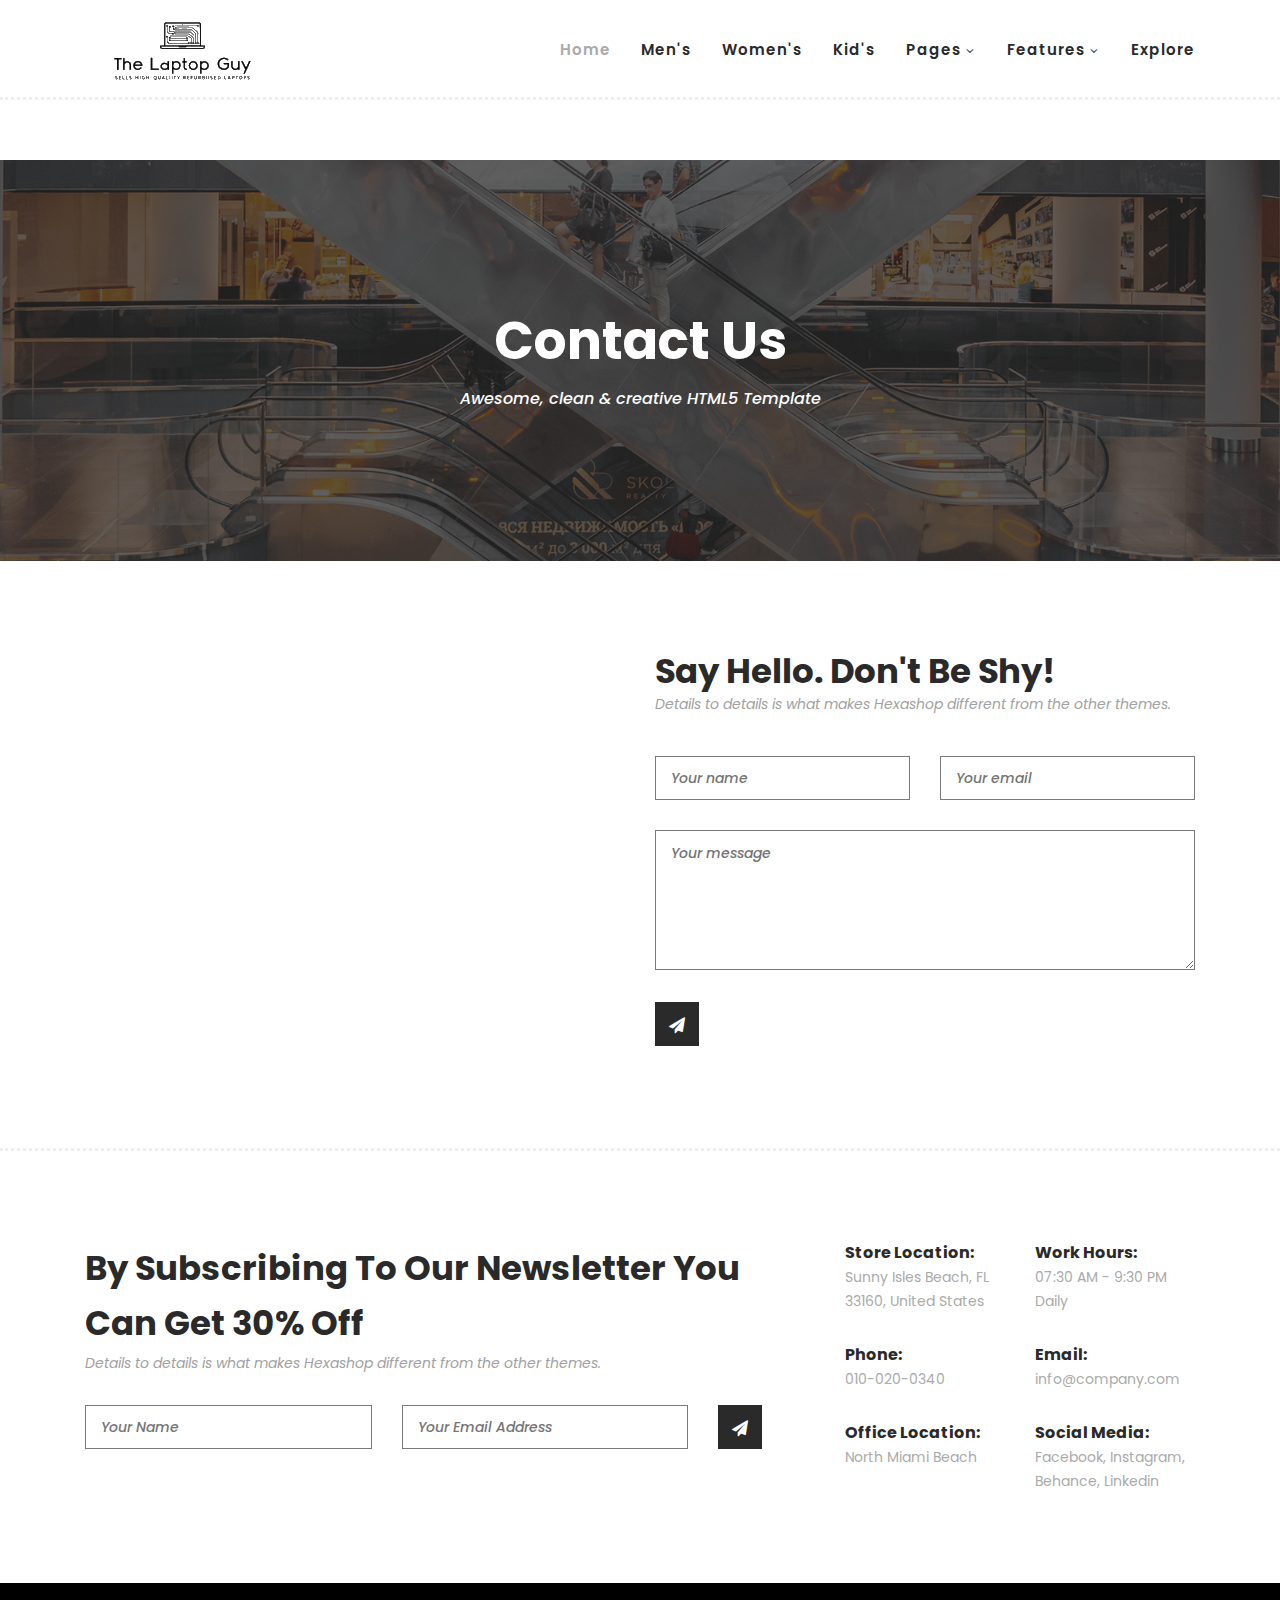
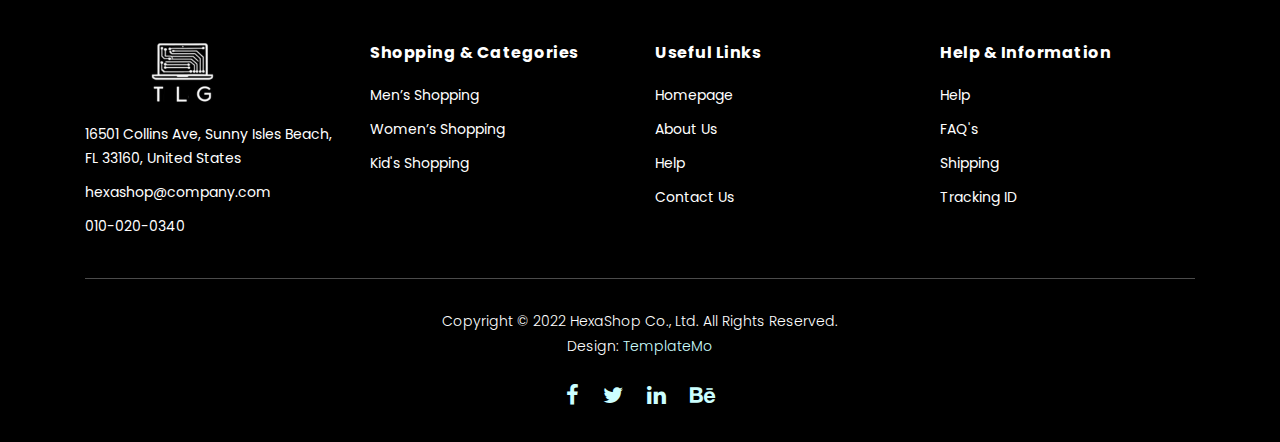
<file: contact.html>
<!DOCTYPE html>
<html lang="en">

  <head>

    <meta charset="utf-8">
    <meta name="viewport" content="width=device-width, initial-scale=1, shrink-to-fit=no">
    <meta name="description" content="">
    <meta name="author" content="">
    <link href="https://fonts.googleapis.com/css?family=Poppins:100,200,300,400,500,600,700,800,900&display=swap" rel="stylesheet">

    <title>Hexashop - Contact Page</title>


    <!-- Additional CSS Files -->
    <link rel="stylesheet" type="text/css" href="assets/css/bootstrap.min.css">

    <link rel="stylesheet" type="text/css" href="assets/css/font-awesome.css">

    <link rel="stylesheet" href="assets/css/templatemo-hexashop.css">

    <link rel="stylesheet" href="assets/css/owl-carousel.css">

    <link rel="stylesheet" href="assets/css/lightbox.css">
<!--

TemplateMo 571 Hexashop

https://templatemo.com/tm-571-hexashop

-->
    </head>
    
    <body>
    
    <!-- ***** Preloader Start ***** -->
    <div id="preloader">
        <div class="jumper">
            <div></div>
            <div></div>
            <div></div>
        </div>
    </div>  
    <!-- ***** Preloader End ***** -->
    
    
    <!-- ***** Header Area Start ***** -->
    <header class="header-area header-sticky">
        <div class="container">
            <div class="row">
                <div class="col-12">
                    <nav class="main-nav">
                        <!-- ***** Logo Start ***** -->
                        <a href="index.html" class="logo">
                            <img src="assets/images/logo.png">
                        </a>
                        <!-- ***** Logo End ***** -->
                        <!-- ***** Menu Start ***** -->
                        <ul class="nav">
                            <li class="scroll-to-section"><a href="index.html" class="active">Home</a></li>
                            <li class="scroll-to-section"><a href="index.html">Men's</a></li>
                            <li class="scroll-to-section"><a href="index.html">Women's</a></li>
                            <li class="scroll-to-section"><a href="index.html">Kid's</a></li>
                            <li class="submenu">
                                <a href="javascript:;">Pages</a>
                                <ul>
                                    <li><a href="about.html">About Us</a></li>
                                    <li><a href="products.html">Products</a></li>
                                    <li><a href="single-product.html">Single Product</a></li>
                                    <li><a href="contact.html">Contact Us</a></li>
                                </ul>
                            </li>
                            <li class="submenu">
                                <a href="javascript:;">Features</a>
                                <ul>
                                    <li><a href="#">Features Page 1</a></li>
                                    <li><a href="#">Features Page 2</a></li>
                                    <li><a href="#">Features Page 3</a></li>
                                    <li><a rel="nofollow" href="https://templatemo.com/page/4" target="_blank">Template Page 4</a></li>
                                </ul>
                            </li>
                            <li class="scroll-to-section"><a href="index.html">Explore</a></li>
                        </ul>        
                        <a class='menu-trigger'>
                            <span>Menu</span>
                        </a>
                        <!-- ***** Menu End ***** -->
                    </nav>
                </div>
            </div>
        </div>
    </header>
    <!-- ***** Header Area End ***** -->

    <!-- ***** Main Banner Area Start ***** -->
    <div class="page-heading about-page-heading" id="top">
        <div class="container">
            <div class="row">
                <div class="col-lg-12">
                    <div class="inner-content">
                        <h2>Contact Us</h2>
                        <span>Awesome, clean &amp; creative HTML5 Template</span>
                    </div>
                </div>
            </div>
        </div>
    </div>
    <!-- ***** Main Banner Area End ***** -->

    <!-- ***** Contact Area Starts ***** -->
    <div class="contact-us">
        <div class="container">
            <div class="row">
                <div class="col-lg-6">
                    <div id="map">
                      <iframe src="https://www.google.com/maps/embed?pb=!1m18!1m12!1m3!1d90186.37207676383!2d-80.13495239500924!3d25.9317678710111!2m3!1f0!2f0!3f0!3m2!1i1024!2i768!4f13.1!3m3!1m2!1s0x88d9ad1877e4a82d%3A0xa891714787d1fb5e!2sPier%20Park!5e1!3m2!1sen!2sth!4v1637512439384!5m2!1sen!2sth" width="100%" height="400px" frameborder="0" style="border:0" allowfullscreen></iframe>
                      <!-- You can simply copy and paste "Embed a map" code from Google Maps for any location. -->
                      
                    </div>
                </div>
                <div class="col-lg-6">
                    <div class="section-heading">
                        <h2>Say Hello. Don't Be Shy!</h2>
                        <span>Details to details is what makes Hexashop different from the other themes.</span>
                    </div>
                    <form id="contact" action="" method="post">
                        <div class="row">
                          <div class="col-lg-6">
                            <fieldset>
                              <input name="name" type="text" id="name" placeholder="Your name" required="">
                            </fieldset>
                          </div>
                          <div class="col-lg-6">
                            <fieldset>
                              <input name="email" type="text" id="email" placeholder="Your email" required="">
                            </fieldset>
                          </div>
                          <div class="col-lg-12">
                            <fieldset>
                              <textarea name="message" rows="6" id="message" placeholder="Your message" required=""></textarea>
                            </fieldset>
                          </div>
                          <div class="col-lg-12">
                            <fieldset>
                              <button type="submit" id="form-submit" class="main-dark-button"><i class="fa fa-paper-plane"></i></button>
                          </div>
                        </div>
                      </form>
                </div>
            </div>
        </div>
    </div>
    <!-- ***** Contact Area Ends ***** -->

    <!-- ***** Subscribe Area Starts ***** -->
    <div class="subscribe">
        <div class="container">
            <div class="row">
                <div class="col-lg-8">
                    <div class="section-heading">
                        <h2>By Subscribing To Our Newsletter You Can Get 30% Off</h2>
                        <span>Details to details is what makes Hexashop different from the other themes.</span>
                    </div>
                    <form id="subscribe" action="" method="get">
                        <div class="row">
                          <div class="col-lg-5">
                            <fieldset>
                              <input name="name" type="text" id="name" placeholder="Your Name" required="">
                            </fieldset>
                          </div>
                          <div class="col-lg-5">
                            <fieldset>
                              <input name="email" type="text" id="email" pattern="[^ @]*@[^ @]*" placeholder="Your Email Address" required="">
                            </fieldset>
                          </div>
                          <div class="col-lg-2">
                            <fieldset>
                              <button type="submit" id="form-submit" class="main-dark-button"><i class="fa fa-paper-plane"></i></button>
                            </fieldset>
                          </div>
                        </div>
                    </form>
                </div>
                <div class="col-lg-4">
                    <div class="row">
                        <div class="col-6">
                            <ul>
                                <li>Store Location:<br><span>Sunny Isles Beach, FL 33160, United States</span></li>
                                <li>Phone:<br><span>010-020-0340</span></li>
                                <li>Office Location:<br><span>North Miami Beach</span></li>
                            </ul>
                        </div>
                        <div class="col-6">
                            <ul>
                                <li>Work Hours:<br><span>07:30 AM - 9:30 PM Daily</span></li>
                                <li>Email:<br><span>info@company.com</span></li>
                                <li>Social Media:<br><span><a href="#">Facebook</a>, <a href="#">Instagram</a>, <a href="#">Behance</a>, <a href="#">Linkedin</a></span></li>
                            </ul>
                        </div>
                    </div>
                </div>
            </div>
        </div>
    </div>
    <!-- ***** Subscribe Area Ends ***** -->

    <!-- ***** Footer Start ***** -->
    <footer>
        <div class="container">
            <div class="row">
                <div class="col-lg-3">
                    <div class="first-item">
                        <div class="logo">
                            <img src="assets/images/white-logo.png" alt="hexashop ecommerce templatemo">
                        </div>
                        <ul>
                            <li><a href="#">16501 Collins Ave, Sunny Isles Beach, FL 33160, United States</a></li>
                            <li><a href="#">hexashop@company.com</a></li>
                            <li><a href="#">010-020-0340</a></li>
                        </ul>
                    </div>
                </div>
                <div class="col-lg-3">
                    <h4>Shopping &amp; Categories</h4>
                    <ul>
                        <li><a href="#">Men’s Shopping</a></li>
                        <li><a href="#">Women’s Shopping</a></li>
                        <li><a href="#">Kid's Shopping</a></li>
                    </ul>
                </div>
                <div class="col-lg-3">
                    <h4>Useful Links</h4>
                    <ul>
                        <li><a href="#">Homepage</a></li>
                        <li><a href="#">About Us</a></li>
                        <li><a href="#">Help</a></li>
                        <li><a href="#">Contact Us</a></li>
                    </ul>
                </div>
                <div class="col-lg-3">
                    <h4>Help &amp; Information</h4>
                    <ul>
                        <li><a href="#">Help</a></li>
                        <li><a href="#">FAQ's</a></li>
                        <li><a href="#">Shipping</a></li>
                        <li><a href="#">Tracking ID</a></li>
                    </ul>
                </div>
                <div class="col-lg-12">
                    <div class="under-footer">
                        <p>Copyright © 2022 HexaShop Co., Ltd. All Rights Reserved. 
                        
                        <br>Design: <a href="https://templatemo.com" target="_parent" title="free css templates">TemplateMo</a></p>
                        <ul>
                            <li><a href="#"><i class="fa fa-facebook"></i></a></li>
                            <li><a href="#"><i class="fa fa-twitter"></i></a></li>
                            <li><a href="#"><i class="fa fa-linkedin"></i></a></li>
                            <li><a href="#"><i class="fa fa-behance"></i></a></li>
                        </ul>
                    </div>
                </div>
            </div>
        </div>
    </footer>
    

    <!-- jQuery -->
    <script src="assets/js/jquery-2.1.0.min.js"></script>

    <!-- Bootstrap -->
    <script src="assets/js/popper.js"></script>
    <script src="assets/js/bootstrap.min.js"></script>

    <!-- Plugins -->
    <script src="assets/js/owl-carousel.js"></script>
    <script src="assets/js/accordions.js"></script>
    <script src="assets/js/datepicker.js"></script>
    <script src="assets/js/scrollreveal.min.js"></script>
    <script src="assets/js/waypoints.min.js"></script>
    <script src="assets/js/jquery.counterup.min.js"></script>
    <script src="assets/js/imgfix.min.js"></script> 
    <script src="assets/js/slick.js"></script> 
    <script src="assets/js/lightbox.js"></script> 
    <script src="assets/js/isotope.js"></script> 
    
    <!-- Global Init -->
    <script src="assets/js/custom.js"></script>

    <script>

        $(function() {
            var selectedClass = "";
            $("p").click(function(){
            selectedClass = $(this).attr("data-rel");
            $("#portfolio").fadeTo(50, 0.1);
                $("#portfolio div").not("."+selectedClass).fadeOut();
            setTimeout(function() {
              $("."+selectedClass).fadeIn();
              $("#portfolio").fadeTo(50, 1);
            }, 500);
                
            });
        });

    </script>

  </body>

</html>
</file>
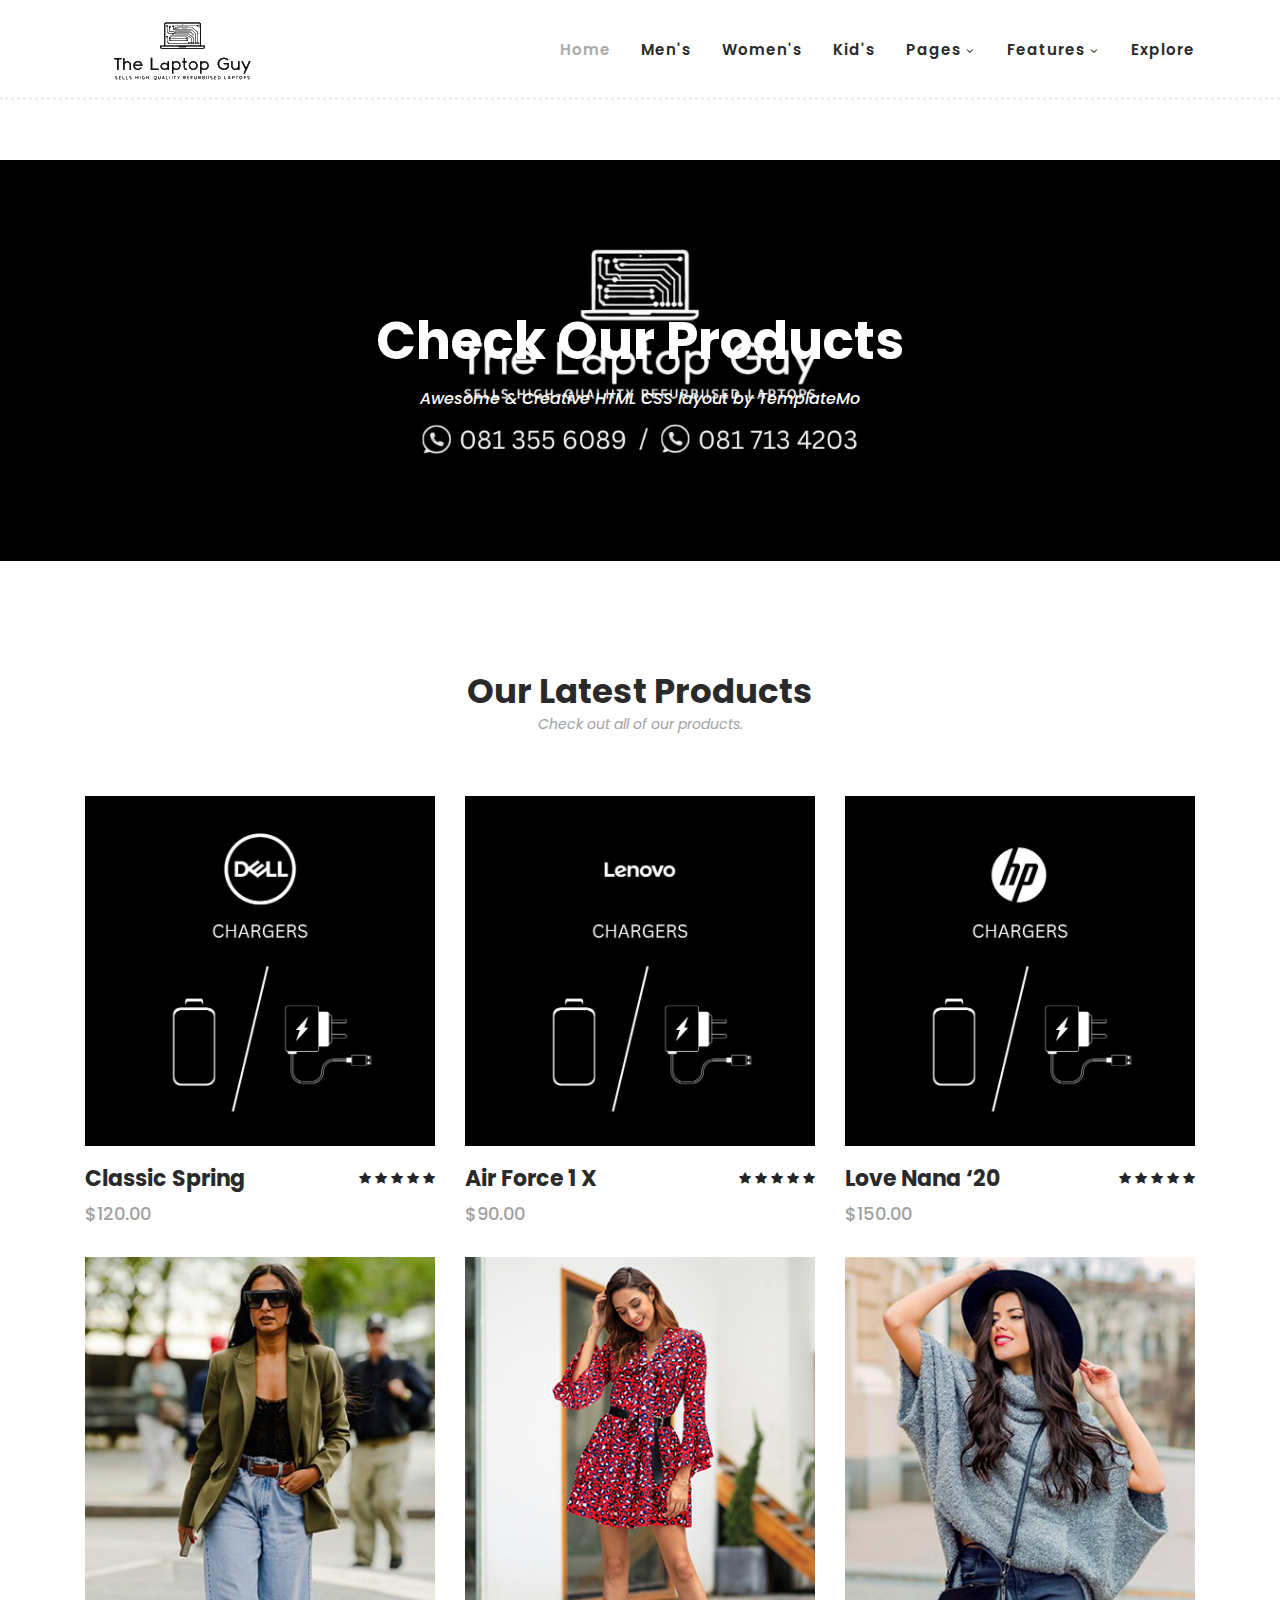
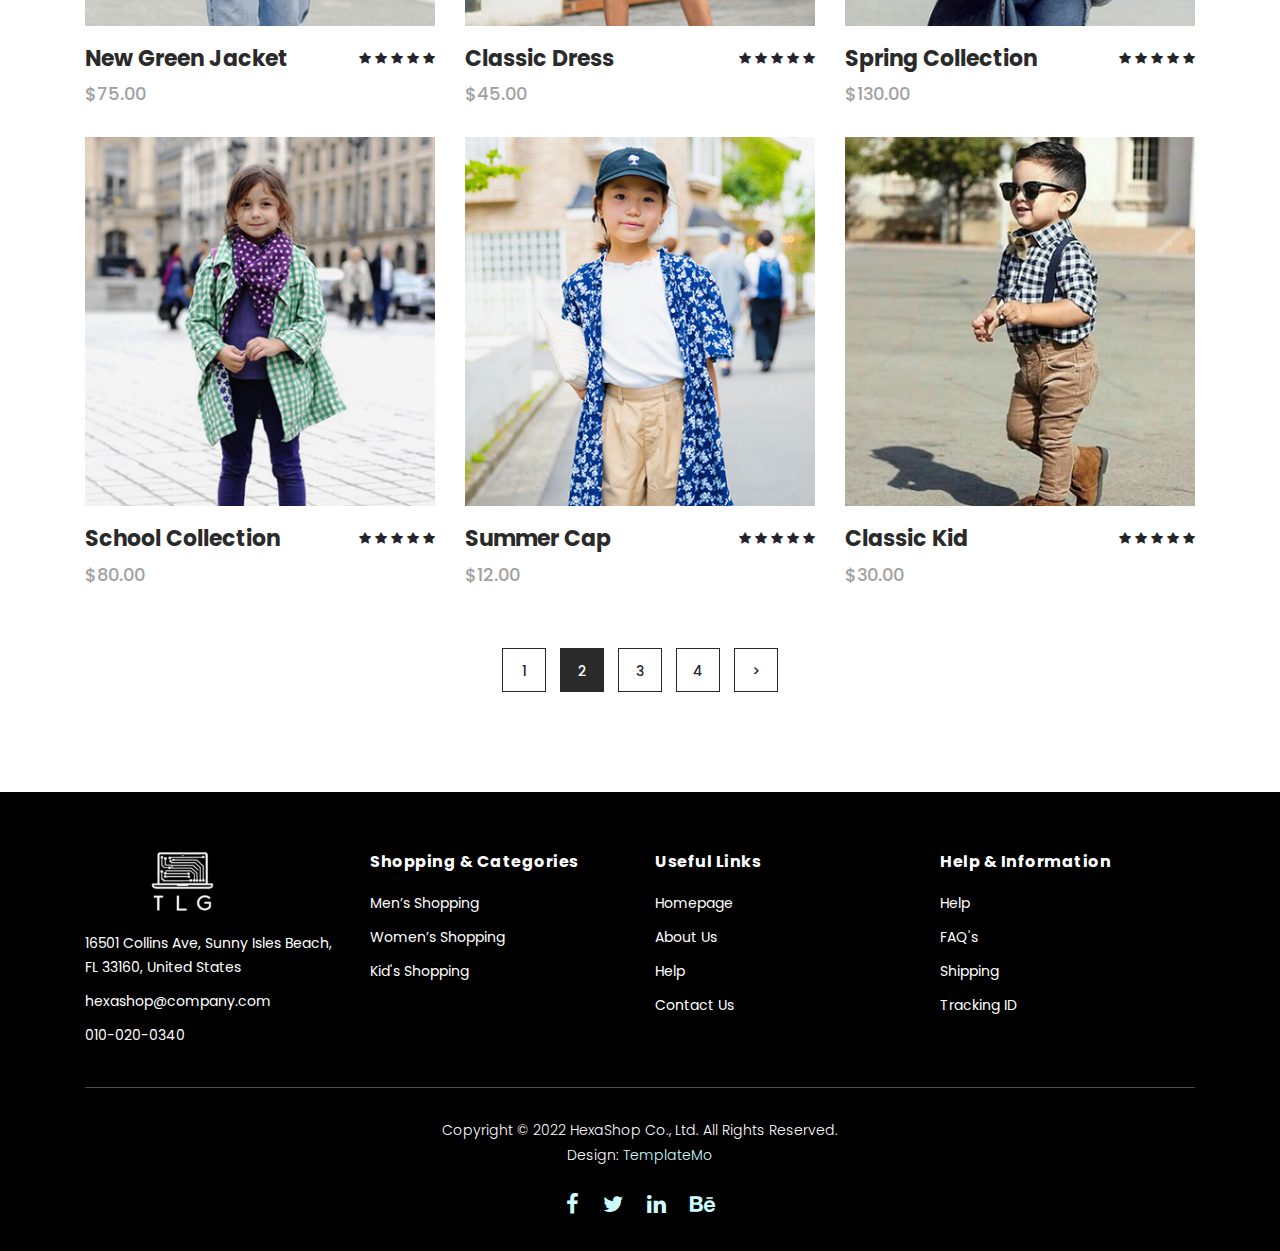
<file: products.html>
<!DOCTYPE html>
<html lang="en">

  <head>

    <meta charset="utf-8">
    <meta name="viewport" content="width=device-width, initial-scale=1, shrink-to-fit=no">
    <meta name="description" content="">
    <meta name="author" content="">
    <link href="https://fonts.googleapis.com/css?family=Poppins:100,200,300,400,500,600,700,800,900&display=swap" rel="stylesheet">

    <title>Hexashop - Product Listing Page</title>


    <!-- Additional CSS Files -->
    <link rel="stylesheet" type="text/css" href="assets/css/bootstrap.min.css">

    <link rel="stylesheet" type="text/css" href="assets/css/font-awesome.css">

    <link rel="stylesheet" href="assets/css/templatemo-hexashop.css">

    <link rel="stylesheet" href="assets/css/owl-carousel.css">

    <link rel="stylesheet" href="assets/css/lightbox.css">
<!--

TemplateMo 571 Hexashop

https://templatemo.com/tm-571-hexashop

-->
    </head>
    
    <body>
    
    <!-- ***** Preloader Start ***** -->
    <div id="preloader">
        <div class="jumper">
            <div></div>
            <div></div>
            <div></div>
        </div>
    </div>  
    <!-- ***** Preloader End ***** -->
    
    
    <!-- ***** Header Area Start ***** -->
    <header class="header-area header-sticky">
        <div class="container">
            <div class="row">
                <div class="col-12">
                    <nav class="main-nav">
                        <!-- ***** Logo Start ***** -->
                        <a href="index.html" class="logo">
                            <img src="assets/images/logo.png">
                        </a>
                        <!-- ***** Logo End ***** -->
                        <!-- ***** Menu Start ***** -->
                        <ul class="nav">
                            <li class="scroll-to-section"><a href="index.html" class="active">Home</a></li>
                            <li class="scroll-to-section"><a href="index.html">Men's</a></li>
                            <li class="scroll-to-section"><a href="index.html">Women's</a></li>
                            <li class="scroll-to-section"><a href="index.html">Kid's</a></li>
                            <li class="submenu">
                                <a href="javascript:;">Pages</a>
                                <ul>
                                    <li><a href="about.html">About Us</a></li>
                                    <li><a href="products.html">Products</a></li>
                                    <li><a href="single-product.html">Single Product</a></li>
                                    <li><a href="contact.html">Contact Us</a></li>
                                </ul>
                            </li>
                            <li class="submenu">
                                <a href="javascript:;">Features</a>
                                <ul>
                                    <li><a href="#">Features Page 1</a></li>
                                    <li><a href="#">Features Page 2</a></li>
                                    <li><a href="#">Features Page 3</a></li>
                                    <li><a rel="nofollow" href="https://templatemo.com/page/4" target="_blank">Template Page 4</a></li>
                                </ul>
                            </li>
                            <li class="scroll-to-section"><a href="index.html">Explore</a></li>
                        </ul>        
                        <a class='menu-trigger'>
                            <span>Menu</span>
                        </a>
                        <!-- ***** Menu End ***** -->
                    </nav>
                </div>
            </div>
        </div>
    </header>
    <!-- ***** Header Area End ***** -->

    <!-- ***** Main Banner Area Start ***** -->
    <div class="page-heading" id="top">
        <div class="container">
            <div class="row">
                <div class="col-lg-12">
                    <div class="inner-content">
                        <h2>Check Our Products</h2>
                        <span>Awesome &amp; Creative HTML CSS layout by TemplateMo</span>
                    </div>
                </div>
            </div>
        </div>
    </div>
    <!-- ***** Main Banner Area End ***** -->


    <!-- ***** Products Area Starts ***** -->
    <section class="section" id="products">
        <div class="container">
            <div class="row">
                <div class="col-lg-12">
                    <div class="section-heading">
                        <h2>Our Latest Products</h2>
                        <span>Check out all of our products.</span>
                    </div>
                </div>
            </div>
        </div>
        <div class="container">
            <div class="row">
                <div class="col-lg-4">
                    <div class="item">
                        <div class="thumb">
                            <div class="hover-content">
                                <ul>
                                    <li><a href="single-product.html"><i class="fa fa-eye"></i></a></li>
                                    <li><a href="single-product.html"><i class="fa fa-star"></i></a></li>
                                    <li><a href="single-product.html"><i class="fa fa-shopping-cart"></i></a></li>
                                </ul>
                            </div>
                            <img src="assets/images/men-01.jpg" alt="">
                        </div>
                        <div class="down-content">
                            <h4>Classic Spring</h4>
                            <span>$120.00</span>
                            <ul class="stars">
                                <li><i class="fa fa-star"></i></li>
                                <li><i class="fa fa-star"></i></li>
                                <li><i class="fa fa-star"></i></li>
                                <li><i class="fa fa-star"></i></li>
                                <li><i class="fa fa-star"></i></li>
                            </ul>
                        </div>
                    </div>
                </div>
                <div class="col-lg-4">
                    <div class="item">
                        <div class="thumb">
                            <div class="hover-content">
                                <ul>
                                    <li><a href="single-product.html"><i class="fa fa-eye"></i></a></li>
                                    <li><a href="single-product.html"><i class="fa fa-star"></i></a></li>
                                    <li><a href="single-product.html"><i class="fa fa-shopping-cart"></i></a></li>
                                </ul>
                            </div>
                            <img src="assets/images/men-02.jpg" alt="">
                        </div>
                        <div class="down-content">
                            <h4>Air Force 1 X</h4>
                            <span>$90.00</span>
                            <ul class="stars">
                                <li><i class="fa fa-star"></i></li>
                                <li><i class="fa fa-star"></i></li>
                                <li><i class="fa fa-star"></i></li>
                                <li><i class="fa fa-star"></i></li>
                                <li><i class="fa fa-star"></i></li>
                            </ul>
                        </div>
                    </div>
                </div>
                <div class="col-lg-4">
                    <div class="item">
                        <div class="thumb">
                            <div class="hover-content">
                                <ul>
                                    <li><a href="single-product.html"><i class="fa fa-eye"></i></a></li>
                                    <li><a href="single-product.html"><i class="fa fa-star"></i></a></li>
                                    <li><a href="single-product.html"><i class="fa fa-shopping-cart"></i></a></li>
                                </ul>
                            </div>
                            <img src="assets/images/men-03.jpg" alt="">
                        </div>
                        <div class="down-content">
                            <h4>Love Nana ‘20</h4>
                            <span>$150.00</span>
                            <ul class="stars">
                                <li><i class="fa fa-star"></i></li>
                                <li><i class="fa fa-star"></i></li>
                                <li><i class="fa fa-star"></i></li>
                                <li><i class="fa fa-star"></i></li>
                                <li><i class="fa fa-star"></i></li>
                            </ul>
                        </div>
                    </div>
                </div>
                <div class="col-lg-4">
                    <div class="item">
                        <div class="thumb">
                            <div class="hover-content">
                                <ul>
                                    <li><a href="single-product.html"><i class="fa fa-eye"></i></a></li>
                                    <li><a href="single-product.html"><i class="fa fa-star"></i></a></li>
                                    <li><a href="single-product.html"><i class="fa fa-shopping-cart"></i></a></li>
                                </ul>
                            </div>
                            <img src="assets/images/women-01.jpg" alt="">
                        </div>
                        <div class="down-content">
                            <h4>New Green Jacket</h4>
                            <span>$75.00</span>
                            <ul class="stars">
                                <li><i class="fa fa-star"></i></li>
                                <li><i class="fa fa-star"></i></li>
                                <li><i class="fa fa-star"></i></li>
                                <li><i class="fa fa-star"></i></li>
                                <li><i class="fa fa-star"></i></li>
                            </ul>
                        </div>
                    </div>
                </div>
                <div class="col-lg-4">
                    <div class="item">
                        <div class="thumb">
                            <div class="hover-content">
                                <ul>
                                    <li><a href="single-product.html"><i class="fa fa-eye"></i></a></li>
                                    <li><a href="single-product.html"><i class="fa fa-star"></i></a></li>
                                    <li><a href="single-product.html"><i class="fa fa-shopping-cart"></i></a></li>
                                </ul>
                            </div>
                            <img src="assets/images/women-02.jpg" alt="">
                        </div>
                        <div class="down-content">
                            <h4>Classic Dress</h4>
                            <span>$45.00</span>
                            <ul class="stars">
                                <li><i class="fa fa-star"></i></li>
                                <li><i class="fa fa-star"></i></li>
                                <li><i class="fa fa-star"></i></li>
                                <li><i class="fa fa-star"></i></li>
                                <li><i class="fa fa-star"></i></li>
                            </ul>
                        </div>
                    </div>
                </div>
                <div class="col-lg-4">
                    <div class="item">
                        <div class="thumb">
                            <div class="hover-content">
                                <ul>
                                    <li><a href="single-product.html"><i class="fa fa-eye"></i></a></li>
                                    <li><a href="single-product.html"><i class="fa fa-star"></i></a></li>
                                    <li><a href="single-product.html"><i class="fa fa-shopping-cart"></i></a></li>
                                </ul>
                            </div>
                            <img src="assets/images/women-03.jpg" alt="">
                        </div>
                        <div class="down-content">
                            <h4>Spring Collection</h4>
                            <span>$130.00</span>
                            <ul class="stars">
                                <li><i class="fa fa-star"></i></li>
                                <li><i class="fa fa-star"></i></li>
                                <li><i class="fa fa-star"></i></li>
                                <li><i class="fa fa-star"></i></li>
                                <li><i class="fa fa-star"></i></li>
                            </ul>
                        </div>
                    </div>
                </div>
                <div class="col-lg-4">
                    <div class="item">
                        <div class="thumb">
                            <div class="hover-content">
                                <ul>
                                    <li><a href="single-product.html"><i class="fa fa-eye"></i></a></li>
                                    <li><a href="single-product.html"><i class="fa fa-star"></i></a></li>
                                    <li><a href="single-product.html"><i class="fa fa-shopping-cart"></i></a></li>
                                </ul>
                            </div>
                            <img src="assets/images/kid-01.jpg" alt="">
                        </div>
                        <div class="down-content">
                            <h4>School Collection</h4>
                            <span>$80.00</span>
                            <ul class="stars">
                                <li><i class="fa fa-star"></i></li>
                                <li><i class="fa fa-star"></i></li>
                                <li><i class="fa fa-star"></i></li>
                                <li><i class="fa fa-star"></i></li>
                                <li><i class="fa fa-star"></i></li>
                            </ul>
                        </div>
                    </div>
                </div>
                <div class="col-lg-4">
                    <div class="item">
                        <div class="thumb">
                            <div class="hover-content">
                                <ul>
                                    <li><a href="single-product.html"><i class="fa fa-eye"></i></a></li>
                                    <li><a href="single-product.html"><i class="fa fa-star"></i></a></li>
                                    <li><a href="single-product.html"><i class="fa fa-shopping-cart"></i></a></li>
                                </ul>
                            </div>
                            <img src="assets/images/kid-02.jpg" alt="">
                        </div>
                        <div class="down-content">
                            <h4>Summer Cap</h4>
                            <span>$12.00</span>
                            <ul class="stars">
                                <li><i class="fa fa-star"></i></li>
                                <li><i class="fa fa-star"></i></li>
                                <li><i class="fa fa-star"></i></li>
                                <li><i class="fa fa-star"></i></li>
                                <li><i class="fa fa-star"></i></li>
                            </ul>
                        </div>
                    </div>
                </div>
                <div class="col-lg-4">
                    <div class="item">
                        <div class="thumb">
                            <div class="hover-content">
                                <ul>
                                    <li><a href="single-product.html"><i class="fa fa-eye"></i></a></li>
                                    <li><a href="single-product.html"><i class="fa fa-star"></i></a></li>
                                    <li><a href="single-product.html"><i class="fa fa-shopping-cart"></i></a></li>
                                </ul>
                            </div>
                            <img src="assets/images/kid-03.jpg" alt="">
                        </div>
                        <div class="down-content">
                            <h4>Classic Kid</h4>
                            <span>$30.00</span>
                            <ul class="stars">
                                <li><i class="fa fa-star"></i></li>
                                <li><i class="fa fa-star"></i></li>
                                <li><i class="fa fa-star"></i></li>
                                <li><i class="fa fa-star"></i></li>
                                <li><i class="fa fa-star"></i></li>
                            </ul>
                        </div>
                    </div>
                </div>
                <div class="col-lg-12">
                    <div class="pagination">
                        <ul>
                            <li>
                                <a href="#">1</a>
                            </li>
                            <li class="active">
                                <a href="#">2</a>
                            </li>
                            <li>
                                <a href="#">3</a>
                            </li>
                            <li>
                                <a href="#">4</a>
                            </li>
                            <li>
                                <a href="#">></a>
                            </li>
                        </ul>
                    </div>
                </div>
            </div>
        </div>
    </section>
    <!-- ***** Products Area Ends ***** -->
    
    <!-- ***** Footer Start ***** -->
    <footer>
        <div class="container">
            <div class="row">
                <div class="col-lg-3">
                    <div class="first-item">
                        <div class="logo">
                            <img src="assets/images/white-logo.png" alt="hexashop ecommerce templatemo">
                        </div>
                        <ul>
                            <li><a href="#">16501 Collins Ave, Sunny Isles Beach, FL 33160, United States</a></li>
                            <li><a href="#">hexashop@company.com</a></li>
                            <li><a href="#">010-020-0340</a></li>
                        </ul>
                    </div>
                </div>
                <div class="col-lg-3">
                    <h4>Shopping &amp; Categories</h4>
                    <ul>
                        <li><a href="#">Men’s Shopping</a></li>
                        <li><a href="#">Women’s Shopping</a></li>
                        <li><a href="#">Kid's Shopping</a></li>
                    </ul>
                </div>
                <div class="col-lg-3">
                    <h4>Useful Links</h4>
                    <ul>
                        <li><a href="#">Homepage</a></li>
                        <li><a href="#">About Us</a></li>
                        <li><a href="#">Help</a></li>
                        <li><a href="#">Contact Us</a></li>
                    </ul>
                </div>
                <div class="col-lg-3">
                    <h4>Help &amp; Information</h4>
                    <ul>
                        <li><a href="#">Help</a></li>
                        <li><a href="#">FAQ's</a></li>
                        <li><a href="#">Shipping</a></li>
                        <li><a href="#">Tracking ID</a></li>
                    </ul>
                </div>
                <div class="col-lg-12">
                    <div class="under-footer">
                        <p>Copyright © 2022 HexaShop Co., Ltd. All Rights Reserved. 
                        
                        <br>Design: <a href="https://templatemo.com" target="_parent" title="free css templates">TemplateMo</a></p>
                        <ul>
                            <li><a href="#"><i class="fa fa-facebook"></i></a></li>
                            <li><a href="#"><i class="fa fa-twitter"></i></a></li>
                            <li><a href="#"><i class="fa fa-linkedin"></i></a></li>
                            <li><a href="#"><i class="fa fa-behance"></i></a></li>
                        </ul>
                    </div>
                </div>
            </div>
        </div>
    </footer>
    

    <!-- jQuery -->
    <script src="assets/js/jquery-2.1.0.min.js"></script>

    <!-- Bootstrap -->
    <script src="assets/js/popper.js"></script>
    <script src="assets/js/bootstrap.min.js"></script>

    <!-- Plugins -->
    <script src="assets/js/owl-carousel.js"></script>
    <script src="assets/js/accordions.js"></script>
    <script src="assets/js/datepicker.js"></script>
    <script src="assets/js/scrollreveal.min.js"></script>
    <script src="assets/js/waypoints.min.js"></script>
    <script src="assets/js/jquery.counterup.min.js"></script>
    <script src="assets/js/imgfix.min.js"></script> 
    <script src="assets/js/slick.js"></script> 
    <script src="assets/js/lightbox.js"></script> 
    <script src="assets/js/isotope.js"></script> 
    
    <!-- Global Init -->
    <script src="assets/js/custom.js"></script>

    <script>

        $(function() {
            var selectedClass = "";
            $("p").click(function(){
            selectedClass = $(this).attr("data-rel");
            $("#portfolio").fadeTo(50, 0.1);
                $("#portfolio div").not("."+selectedClass).fadeOut();
            setTimeout(function() {
              $("."+selectedClass).fadeIn();
              $("#portfolio").fadeTo(50, 1);
            }, 500);
                
            });
        });

    </script>

  </body>

</html>
</file>
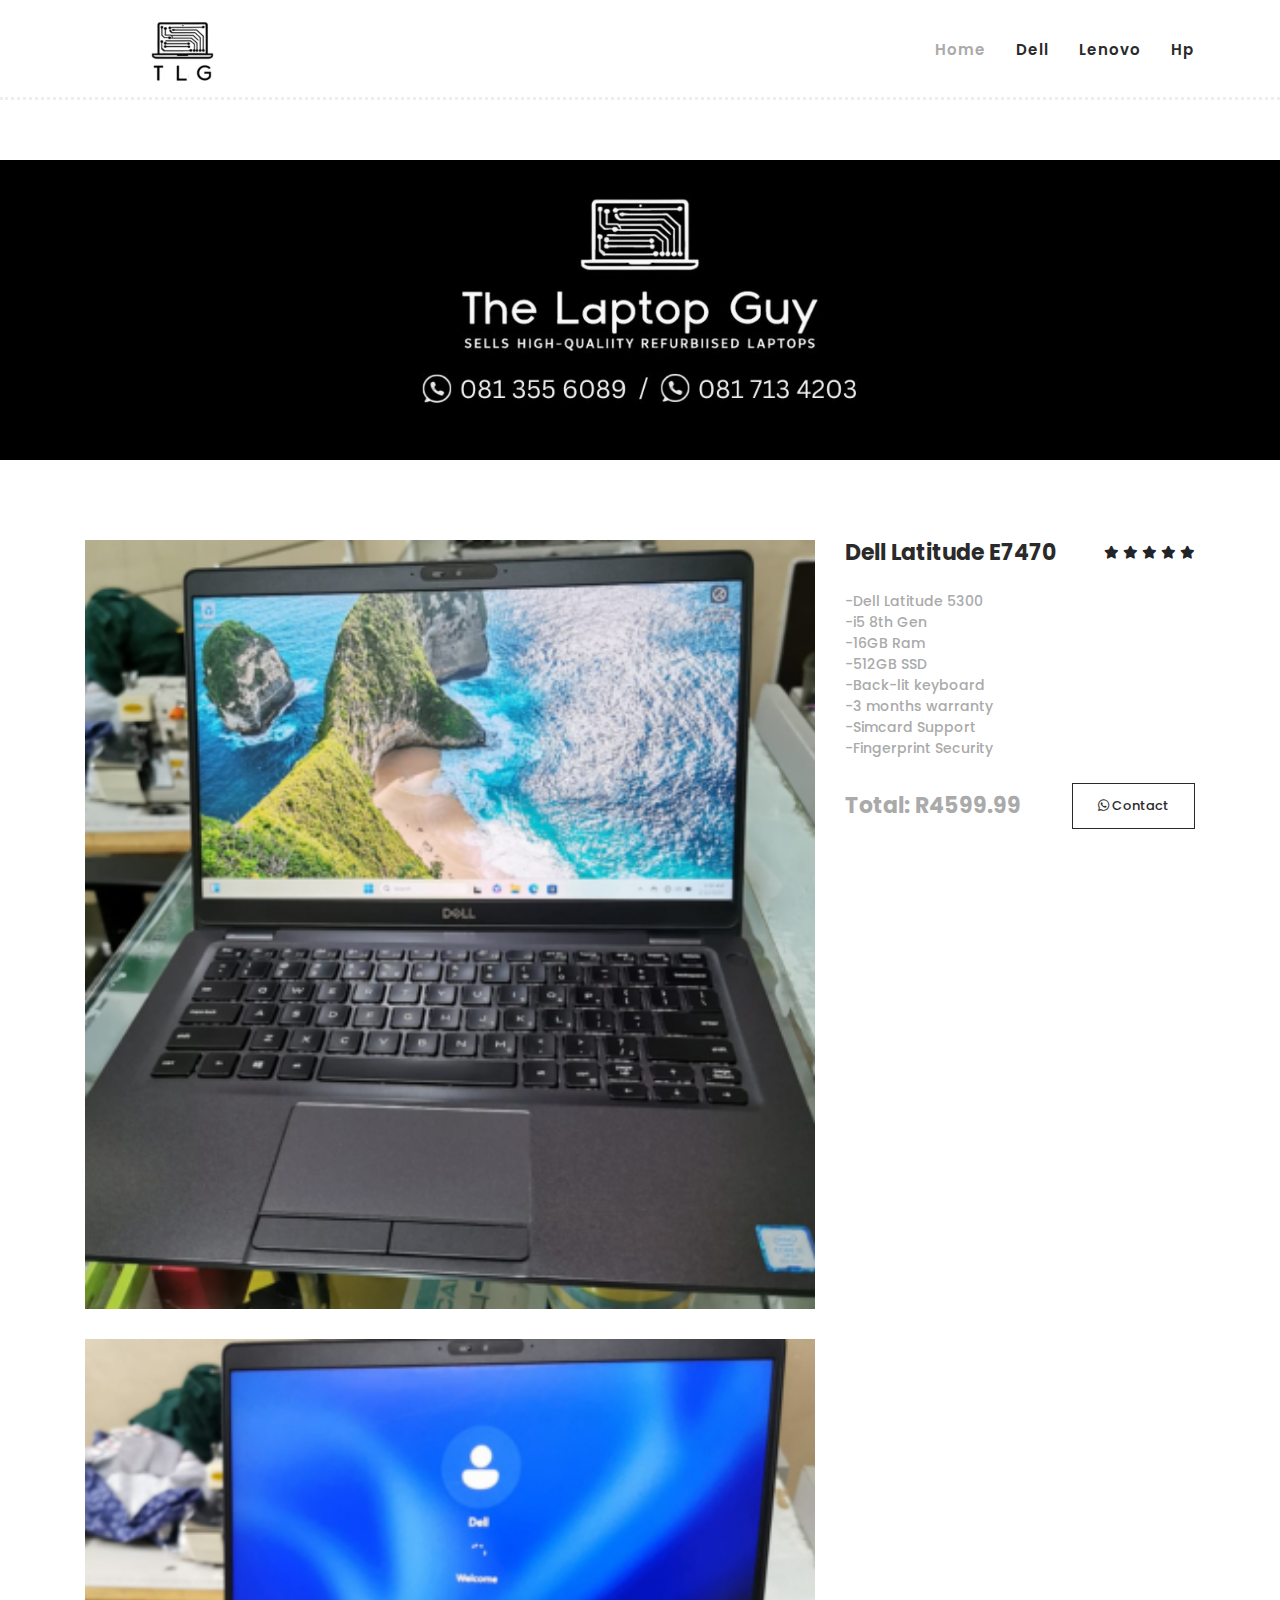
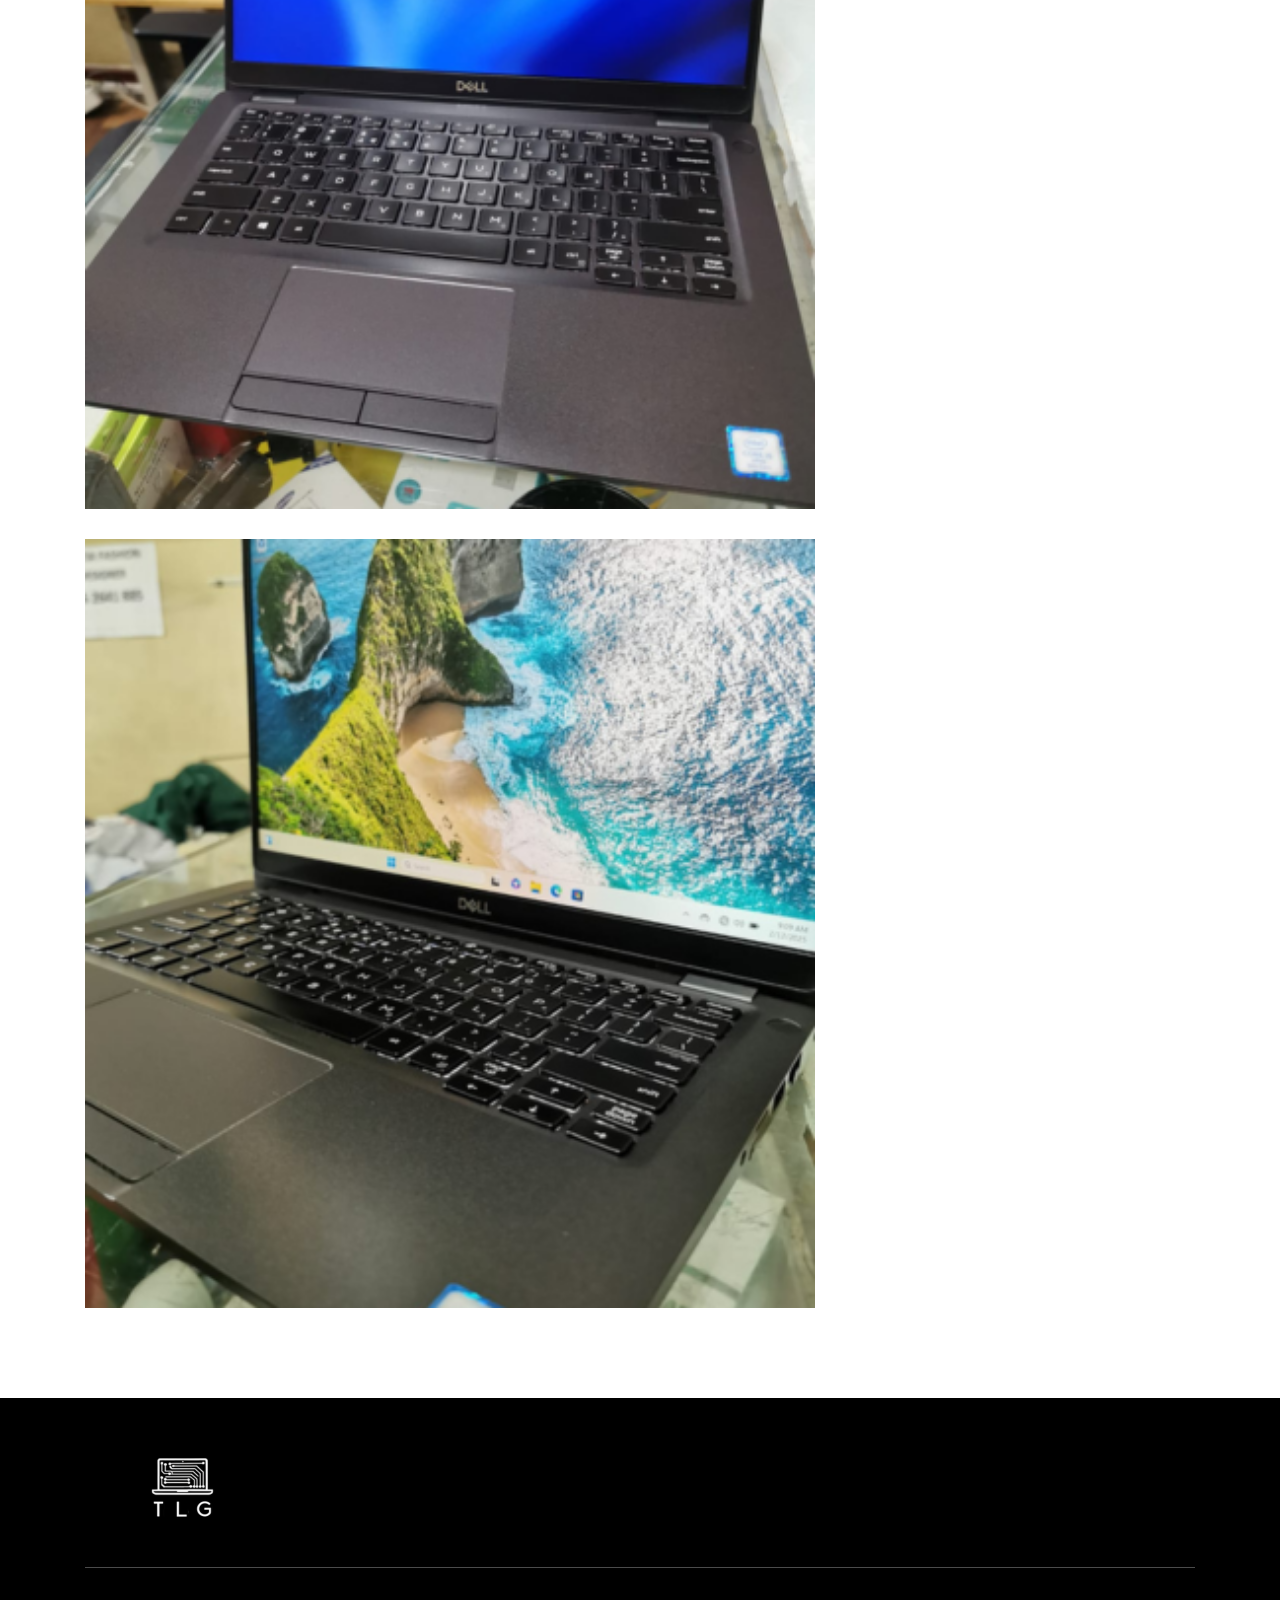
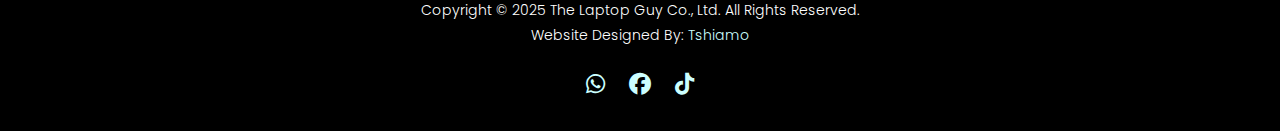
<file: single-product-dell-1.html>
<!DOCTYPE html>
<html lang="en">

  <head>

    <meta charset="utf-8">
    <meta name="viewport" content="width=device-width, initial-scale=1, shrink-to-fit=no">
    <meta name="description" content="">
    <meta name="author" content="">
    <link href="https://fonts.googleapis.com/css?family=Poppins:100,200,300,400,500,600,700,800,900&display=swap" rel="stylesheet">
    

    <title>TLG - Product Detail Page</title>


    <!-- Additional CSS Files -->
    <link rel="stylesheet" type="text/css" href="assets/css/bootstrap.min.css">

    <link rel="stylesheet" type="text/css" href="assets/css/font-awesome.css">

    <link rel="stylesheet" href="assets/css/templatemo-hexashop.css">

    <link rel="stylesheet" href="assets/css/owl-carousel.css">

    <link rel="stylesheet" href="assets/css/lightbox.css">

    <link rel="stylesheet" href="https://cdnjs.cloudflare.com/ajax/libs/font-awesome/6.4.2/css/all.min.css">
<!--

TemplateMo 571 Hexashop

https://templatemo.com/tm-571-hexashop

-->
    </head>
    
    <body>
    
    <!-- ***** Preloader Start ***** -->
    <div id="preloader">
        <div class="jumper">
            <div></div>
            <div></div>
            <div></div>
        </div>
    </div>  
    <!-- ***** Preloader End ***** -->
    
    
     <!-- ***** Header Area Start ***** -->
    <header class="header-area header-sticky">
        <div class="container">
            <div class="row">
                <div class="col-12">
                    <nav class="main-nav">
                        <!-- ***** Logo Start ***** -->
                        <a href="index.html" class="logo">
                            <img src="assets/images/main_logo.png">
                        </a>
                        <!-- ***** Logo End ***** -->
                        <!-- ***** Menu Start ***** -->
                        <ul class="nav">
                            <li class="scroll-to-section"><a href="index.html" class="active">Home</a></li>
                            <li class="scroll-to-section"><a href="/The_Laptop_Guy/index.html#men">Dell</a></li>
                            <li class="scroll-to-section"><a href="/The_Laptop_Guy/index.html#women">Lenovo</a></li>
                            <li class="scroll-to-section"><a href="/The_Laptop_Guy/index.html#kids">Hp</a></li>
                            <!-- <li class="scroll-to-section"><a href="#explore">Explore</a></li> -->
                        </ul>        
                        <a class='menu-trigger'>
                            <span>Menu</span>
                        </a>
                        <!-- ***** Menu End ***** -->
                    </nav>
                </div>
            </div>
        </div>
    </header>
    <!-- ***** Header Area End ***** -->

    <!-- ***** Main Banner Area Start ***** -->
    <div class="page-heading" id="top">
        <div class="container">
            <div class="row">
                <div class="col-lg-12">
                    <div class="inner-content">
                        <!-- <h2>Single Product Page</h2>
                        <span>Awesome &amp; Creative HTML CSS layout by TemplateMo</span> -->
                    </div>
                </div>
            </div>
        </div>
    </div>
    <!-- ***** Main Banner Area End ***** -->


    <!-- ***** Product Area Starts ***** -->
    <section class="section" id="product">
        <div class="container">
            <div class="row">
                <div class="col-lg-8">
                <div class="left-images">
                    <img src="assets/laptops/Dell/1/1.png" alt="">
                    <img src="assets/laptops/Dell/1/2.png" alt="">                    
                    <img src="assets/laptops/Dell/1/3.png" alt="">
                </div>
            </div>
            <div class="col-lg-4">
                <div class="right-content">
                    <h4>Dell Latitude E7470</h4>
                    <ul class="stars">
                        <li><i class="fa fa-star"></i></li>
                        <li><i class="fa fa-star"></i></li>
                        <li><i class="fa fa-star"></i></li>
                        <li><i class="fa fa-star"></i></li>
                        <li><i class="fa fa-star"></i></li>
                    </ul>
                    <span>-Dell Latitude 5300<br>-i5 8th Gen<br>-16GB Ram<br>-512GB SSD<br>-Back-lit keyboard<br>-3 months warranty<br>-Simcard Support<br>-Fingerprint Security</span><br>
                    
                    <div class="total">
                        <h4>Total: R4599.99</h4>
                        <div class="main-border-button"><a href="https://wa.me/27813556089?text=Hi%20there!%20I%20am%20interested%20in%20purchasing%20a%20laptop." target="_blank"><i class="fab fa-whatsapp"></i> Contact</a></div>                 
                        
                    </div>
                </div>
            </div>
            </div>
        </div>
    </section>
    <!-- ***** Product Area Ends ***** -->
    
        <!-- ***** Footer Start ***** -->
        <footer>
            <div class="container">
                <div class="row">
                    <div class="col-lg-3">
                        <div class="first-item">
                            <div class="logo">
                                <img src="assets/images/white-logo.png" alt="hexashop ecommerce templatemo">
                            </div>
                        </div>
                    </div>

    
                    <div class="col-lg-12">
                        <div class="under-footer">
                            <p>Copyright © 2025 The Laptop Guy Co., Ltd. All Rights Reserved. 
                            
                            <br>Website Designed By: <a href="https://github.com/KISMETtakk"  title="My Github Profile">Tshiamo</a></p>
                            <ul>                                
                                <li><a href="https://wa.me/27813556089?text=Hi%20there!%20I%20am%20interested%20in%20purchasing%20a%20laptop." target="_blank"><i class="fab fa-whatsapp"></i></a></li>
                                <li><a href="#"><i class="fab fa-facebook"></i></a></li>
                                <li><a href="#"><i class="fab fa-tiktok"></i></a></li>
                            </ul>
                        </div>
                    </div>
                </div>
            </div>
        </footer>
    

    <!-- jQuery -->
    <script src="assets/js/jquery-2.1.0.min.js"></script>

    <!-- Bootstrap -->
    <script src="assets/js/popper.js"></script>
    <script src="assets/js/bootstrap.min.js"></script>

    <!-- Plugins -->
    <script src="assets/js/owl-carousel.js"></script>
    <script src="assets/js/accordions.js"></script>
    <script src="assets/js/datepicker.js"></script>
    <script src="assets/js/scrollreveal.min.js"></script>
    <script src="assets/js/waypoints.min.js"></script>
    <script src="assets/js/jquery.counterup.min.js"></script>
    <script src="assets/js/imgfix.min.js"></script> 
    <script src="assets/js/slick.js"></script> 
    <script src="assets/js/lightbox.js"></script> 
    <script src="assets/js/isotope.js"></script> 
    <script src="assets/js/quantity.js"></script>
    
    <!-- Global Init -->
    <script src="assets/js/custom.js"></script>

    <script>

        $(function() {
            var selectedClass = "";
            $("p").click(function(){
            selectedClass = $(this).attr("data-rel");
            $("#portfolio").fadeTo(50, 0.1);
                $("#portfolio div").not("."+selectedClass).fadeOut();
            setTimeout(function() {
              $("."+selectedClass).fadeIn();
              $("#portfolio").fadeTo(50, 1);
            }, 500);
                
            });
        });

    </script>

  </body>

</html>
</file>
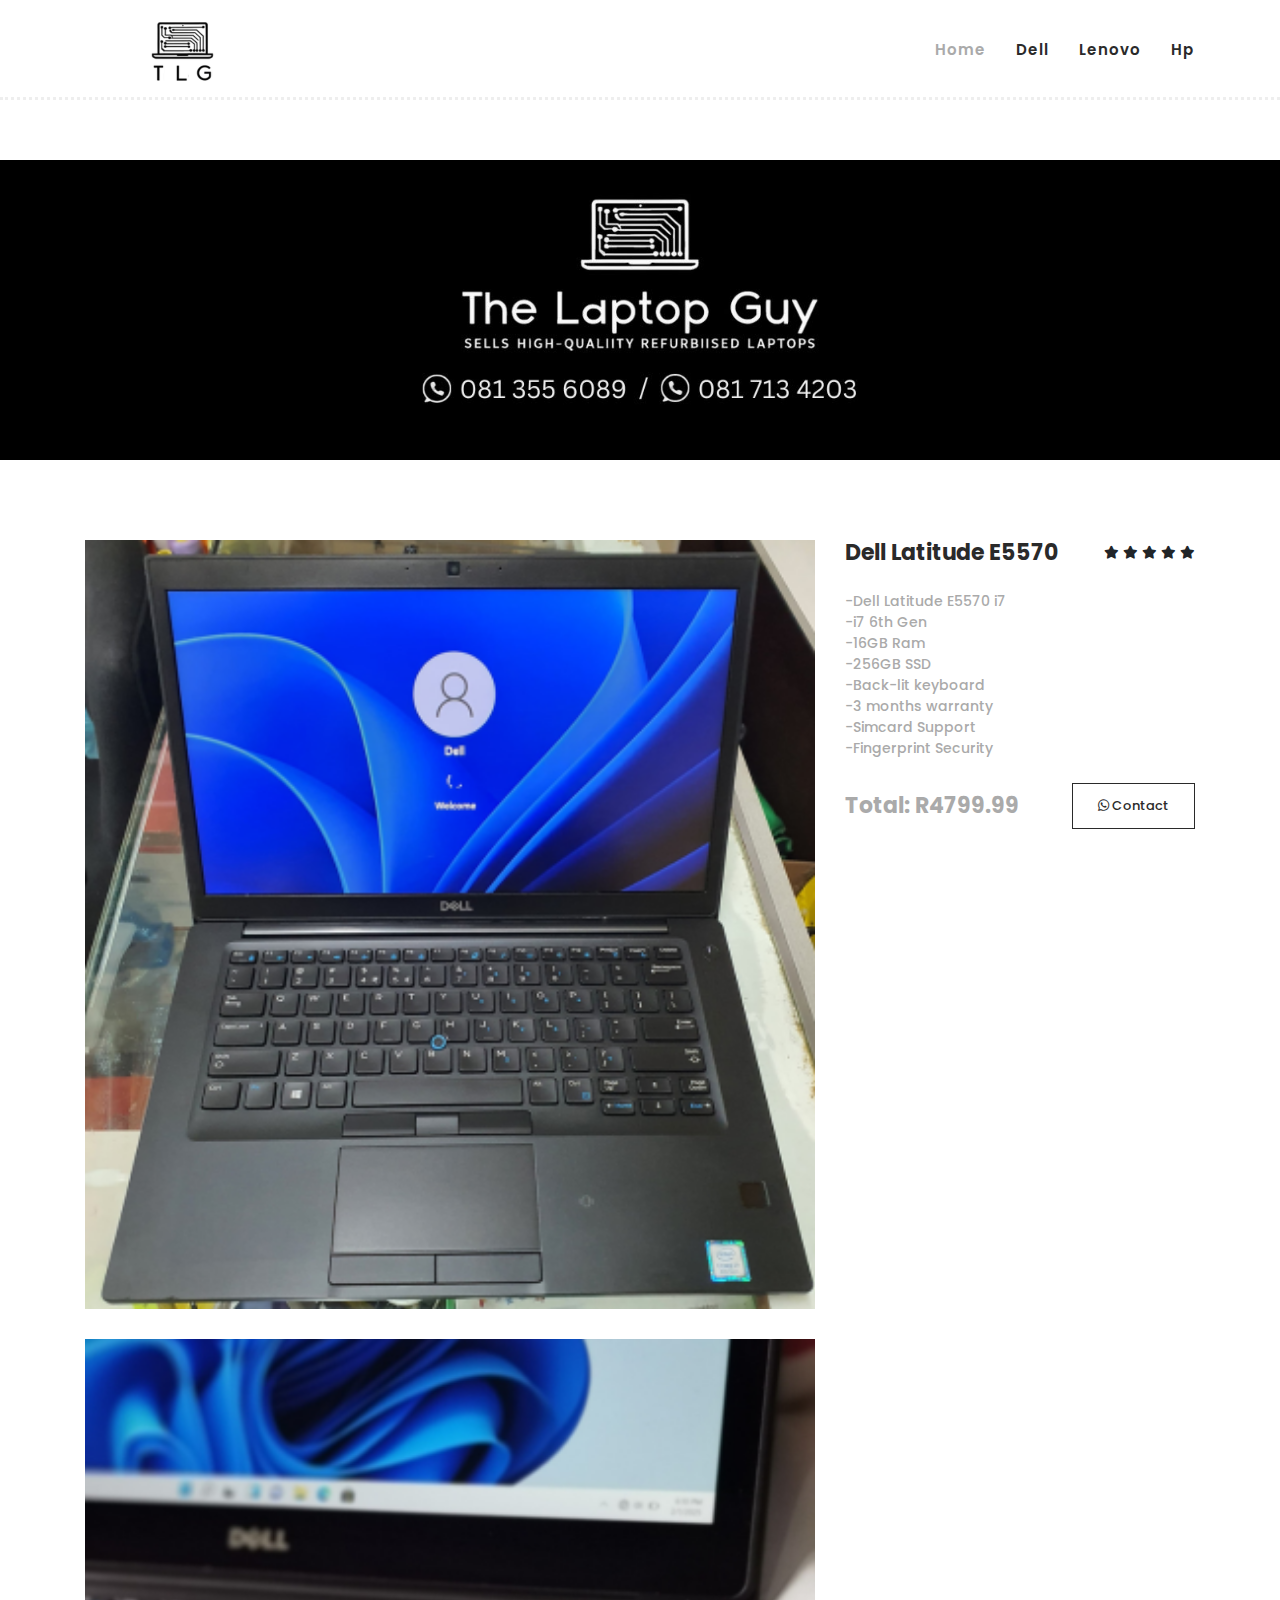
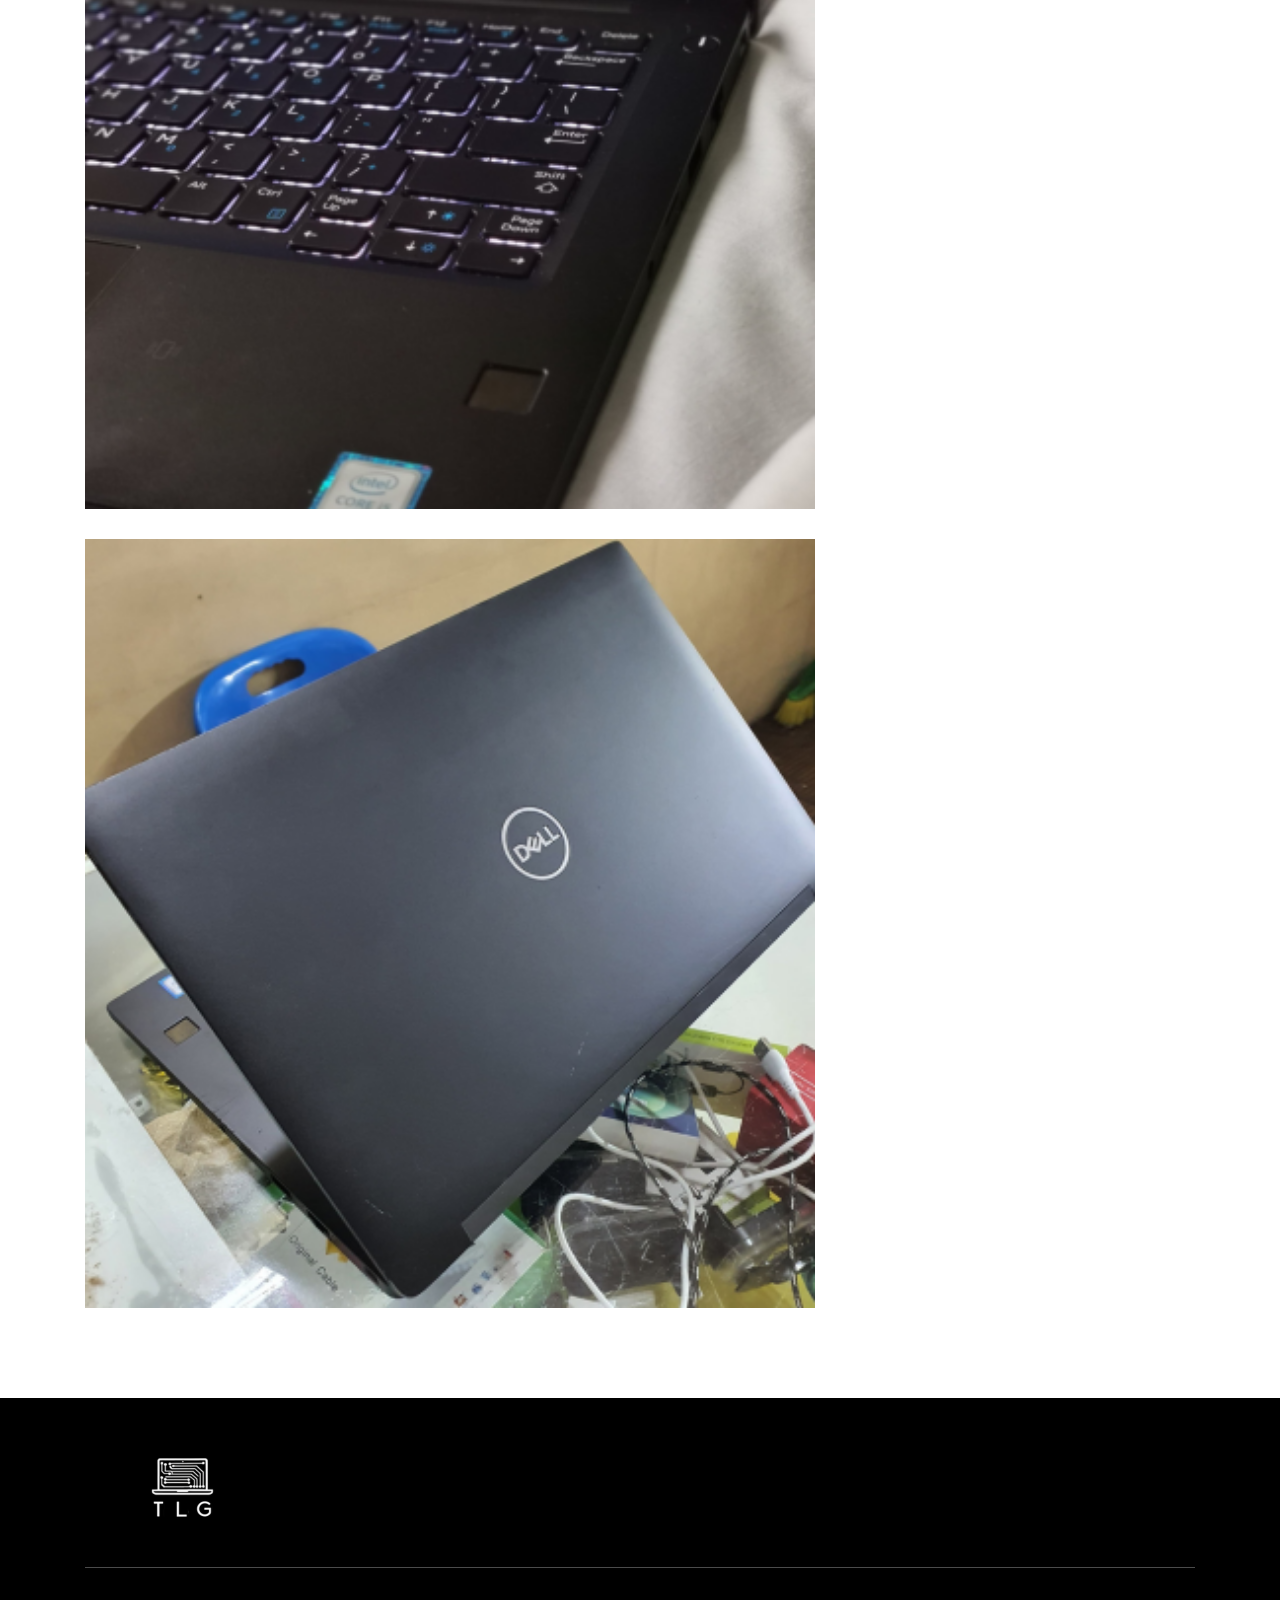
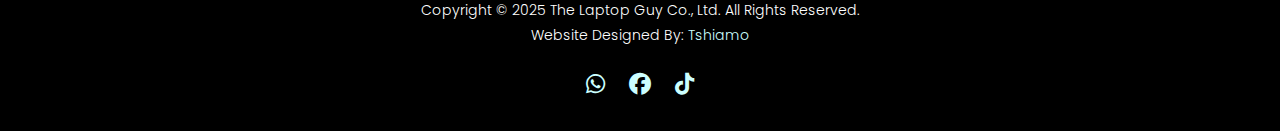
<file: single-product-dell-2.html>
<!DOCTYPE html>
<html lang="en">

  <head>

    <meta charset="utf-8">
    <meta name="viewport" content="width=device-width, initial-scale=1, shrink-to-fit=no">
    <meta name="description" content="">
    <meta name="author" content="">
    <link href="https://fonts.googleapis.com/css?family=Poppins:100,200,300,400,500,600,700,800,900&display=swap" rel="stylesheet">
    

    <title>TLG - Product Detail Page</title>


    <!-- Additional CSS Files -->
    <link rel="stylesheet" type="text/css" href="assets/css/bootstrap.min.css">

    <link rel="stylesheet" type="text/css" href="assets/css/font-awesome.css">

    <link rel="stylesheet" href="assets/css/templatemo-hexashop.css">

    <link rel="stylesheet" href="assets/css/owl-carousel.css">

    <link rel="stylesheet" href="assets/css/lightbox.css">

    <link rel="stylesheet" href="https://cdnjs.cloudflare.com/ajax/libs/font-awesome/6.4.2/css/all.min.css">
<!--

TemplateMo 571 Hexashop

https://templatemo.com/tm-571-hexashop

-->
    </head>
    
    <body>
    
    <!-- ***** Preloader Start ***** -->
    <div id="preloader">
        <div class="jumper">
            <div></div>
            <div></div>
            <div></div>
        </div>
    </div>  
    <!-- ***** Preloader End ***** -->
    
    
     <!-- ***** Header Area Start ***** -->
    <header class="header-area header-sticky">
        <div class="container">
            <div class="row">
                <div class="col-12">
                    <nav class="main-nav">
                        <!-- ***** Logo Start ***** -->
                        <a href="index.html" class="logo">
                            <img src="assets/images/main_logo.png">
                        </a>
                        <!-- ***** Logo End ***** -->
                        <!-- ***** Menu Start ***** -->
                        <ul class="nav">
                            <li class="scroll-to-section"><a href="index.html" class="active">Home</a></li>
                            <li class="scroll-to-section"><a href="/The_Laptop_Guy/index.html#men">Dell</a></li>
                            <li class="scroll-to-section"><a href="/The_Laptop_Guy/index.html#women">Lenovo</a></li>
                            <li class="scroll-to-section"><a href="/The_Laptop_Guy/index.html#kids">Hp</a></li>
                            <!-- <li class="scroll-to-section"><a href="#explore">Explore</a></li> -->
                        </ul>        
                        <a class='menu-trigger'>
                            <span>Menu</span>
                        </a>
                        <!-- ***** Menu End ***** -->
                    </nav>
                </div>
            </div>
        </div>
    </header>
    <!-- ***** Header Area End ***** -->

    <!-- ***** Main Banner Area Start ***** -->
    <div class="page-heading" id="top">
        <div class="container">
            <div class="row">
                <div class="col-lg-12">
                    <div class="inner-content">
                        <!-- <h2>Single Product Page</h2>
                        <span>Awesome &amp; Creative HTML CSS layout by TemplateMo</span> -->
                    </div>
                </div>
            </div>
        </div>
    </div>
    <!-- ***** Main Banner Area End ***** -->


    <!-- ***** Product Area Starts ***** -->
    <section class="section" id="product">
        <div class="container">
            <div class="row">
                <div class="col-lg-8">
                <div class="left-images">
                    <img src="assets/laptops/Dell/2/1.png" alt="">
                    <img src="assets/laptops/Dell/2/2.png" alt="">
                    <img src="assets/laptops/Dell/2/3.png" alt="">
                </div>
            </div>
            <div class="col-lg-4">
                <div class="right-content">
                    <h4>Dell Latitude E5570</h4>
                    <ul class="stars">
                        <li><i class="fa fa-star"></i></li>
                        <li><i class="fa fa-star"></i></li>
                        <li><i class="fa fa-star"></i></li>
                        <li><i class="fa fa-star"></i></li>
                        <li><i class="fa fa-star"></i></li>
                    </ul>
                    <span>-Dell Latitude E5570 i7<br>-i7 6th Gen<br>-16GB Ram<br>-256GB SSD<br>-Back-lit keyboard<br>-3 months warranty<br>-Simcard Support<br>-Fingerprint Security</span><br>

                    <div class="total">
                        <h4>Total: R4799.99</h4>
                        <div class="main-border-button"><a href="https://wa.me/27813556089?text=Hi%20there!%20I%20am%20interested%20in%20purchasing%20a%20laptop." target="_blank"><i class="fab fa-whatsapp"></i> Contact</a></div>                 
                        
                    </div>
                </div>
            </div>
            </div>
        </div>
    </section>
    <!-- ***** Product Area Ends ***** -->
    
        <!-- ***** Footer Start ***** -->
        <footer>
            <div class="container">
                <div class="row">
                    <div class="col-lg-3">
                        <div class="first-item">
                            <div class="logo">
                                <img src="assets/images/white-logo.png" alt="hexashop ecommerce templatemo">
                            </div>
                        </div>
                    </div>

    
                    <div class="col-lg-12">
                        <div class="under-footer">
                            <p>Copyright © 2025 The Laptop Guy Co., Ltd. All Rights Reserved. 
                            
                            <br>Website Designed By: <a href="https://github.com/KISMETtakk"  title="My Github Profile">Tshiamo</a></p>
                            <ul>                                
                                <li><a href="https://wa.me/27813556089?text=Hi%20there!%20I%20am%20interested%20in%20purchasing%20a%20laptop." target="_blank"><i class="fab fa-whatsapp"></i></a></li>
                                <li><a href="#"><i class="fab fa-facebook"></i></a></li>
                                <li><a href="#"><i class="fab fa-tiktok"></i></a></li>
                            </ul>
                        </div>
                    </div>
                </div>
            </div>
        </footer>
    

    <!-- jQuery -->
    <script src="assets/js/jquery-2.1.0.min.js"></script>

    <!-- Bootstrap -->
    <script src="assets/js/popper.js"></script>
    <script src="assets/js/bootstrap.min.js"></script>

    <!-- Plugins -->
    <script src="assets/js/owl-carousel.js"></script>
    <script src="assets/js/accordions.js"></script>
    <script src="assets/js/datepicker.js"></script>
    <script src="assets/js/scrollreveal.min.js"></script>
    <script src="assets/js/waypoints.min.js"></script>
    <script src="assets/js/jquery.counterup.min.js"></script>
    <script src="assets/js/imgfix.min.js"></script> 
    <script src="assets/js/slick.js"></script> 
    <script src="assets/js/lightbox.js"></script> 
    <script src="assets/js/isotope.js"></script> 
    <script src="assets/js/quantity.js"></script>
    
    <!-- Global Init -->
    <script src="assets/js/custom.js"></script>

    <script>

        $(function() {
            var selectedClass = "";
            $("p").click(function(){
            selectedClass = $(this).attr("data-rel");
            $("#portfolio").fadeTo(50, 0.1);
                $("#portfolio div").not("."+selectedClass).fadeOut();
            setTimeout(function() {
              $("."+selectedClass).fadeIn();
              $("#portfolio").fadeTo(50, 1);
            }, 500);
                
            });
        });

    </script>

  </body>

</html>
</file>
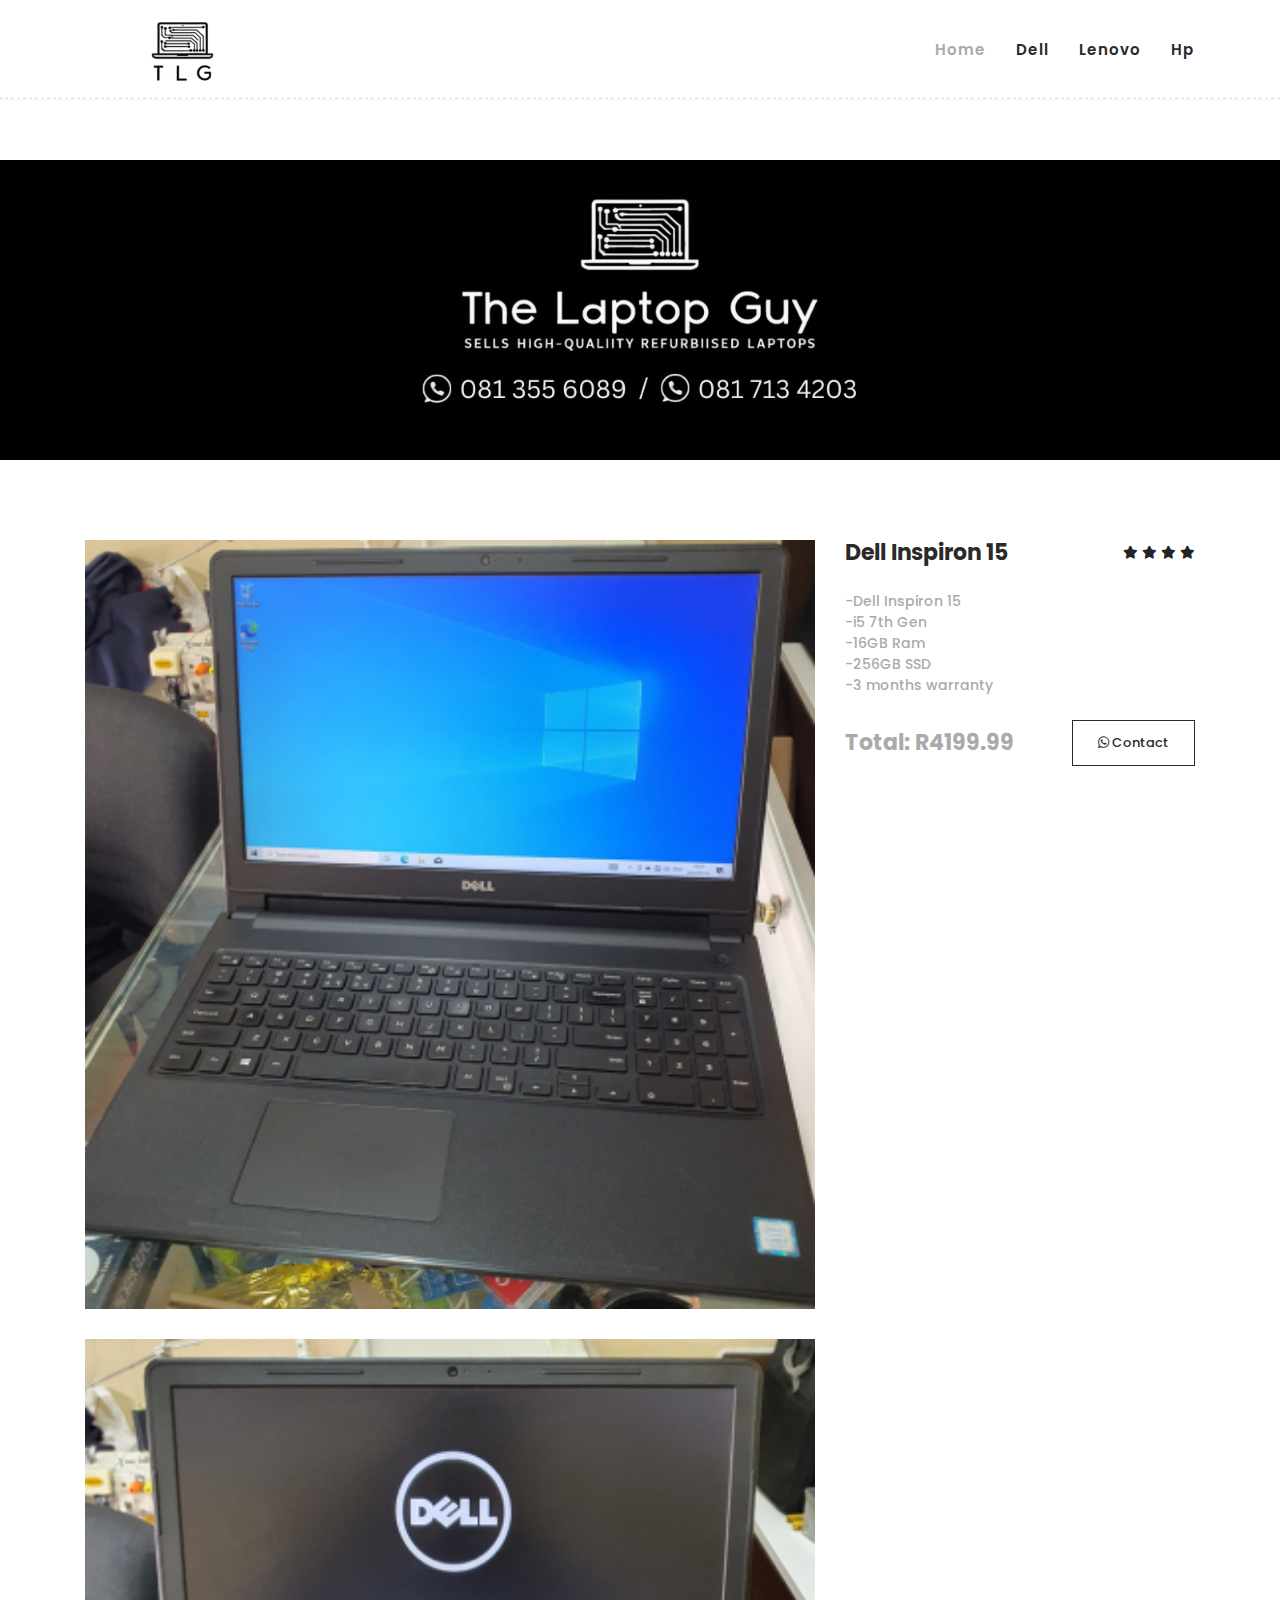
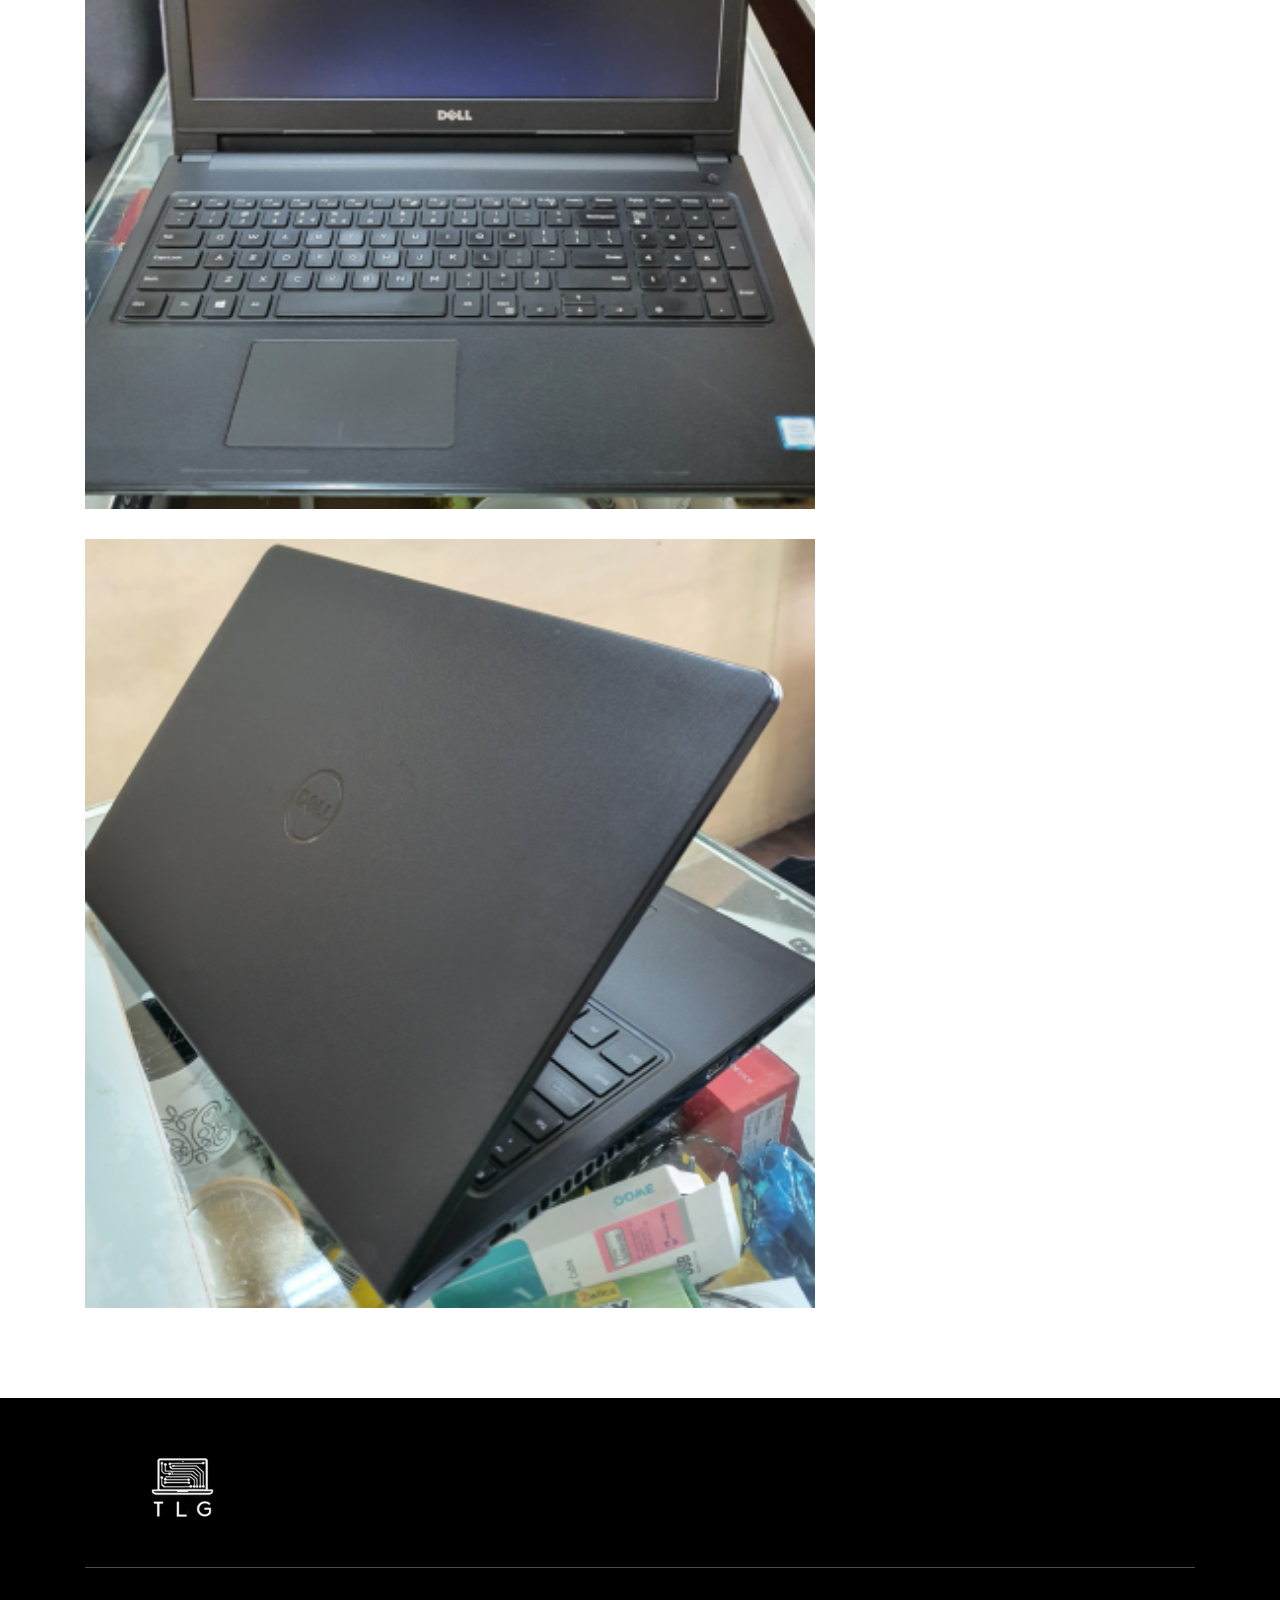
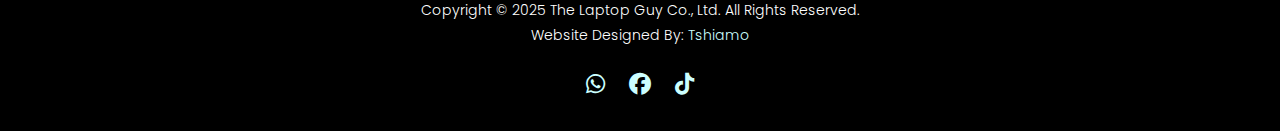
<file: single-product-dell-3.html>
<!DOCTYPE html>
<html lang="en">

  <head>

    <meta charset="utf-8">
    <meta name="viewport" content="width=device-width, initial-scale=1, shrink-to-fit=no">
    <meta name="description" content="">
    <meta name="author" content="">
    <link href="https://fonts.googleapis.com/css?family=Poppins:100,200,300,400,500,600,700,800,900&display=swap" rel="stylesheet">
    

    <title>TLG - Product Detail Page</title>


    <!-- Additional CSS Files -->
    <link rel="stylesheet" type="text/css" href="assets/css/bootstrap.min.css">

    <link rel="stylesheet" type="text/css" href="assets/css/font-awesome.css">

    <link rel="stylesheet" href="assets/css/templatemo-hexashop.css">

    <link rel="stylesheet" href="assets/css/owl-carousel.css">

    <link rel="stylesheet" href="assets/css/lightbox.css">

    <link rel="stylesheet" href="https://cdnjs.cloudflare.com/ajax/libs/font-awesome/6.4.2/css/all.min.css">
<!--

TemplateMo 571 Hexashop

https://templatemo.com/tm-571-hexashop

-->
    </head>
    
    <body>
    
    <!-- ***** Preloader Start ***** -->
    <div id="preloader">
        <div class="jumper">
            <div></div>
            <div></div>
            <div></div>
        </div>
    </div>  
    <!-- ***** Preloader End ***** -->
    
    
     <!-- ***** Header Area Start ***** -->
    <header class="header-area header-sticky">
        <div class="container">
            <div class="row">
                <div class="col-12">
                    <nav class="main-nav">
                        <!-- ***** Logo Start ***** -->
                        <a href="index.html" class="logo">
                            <img src="assets/images/main_logo.png">
                        </a>
                        <!-- ***** Logo End ***** -->
                        <!-- ***** Menu Start ***** -->
                        <ul class="nav">
                            <li class="scroll-to-section"><a href="index.html" class="active">Home</a></li>
                            <li class="scroll-to-section"><a href="/The_Laptop_Guy/index.html#men">Dell</a></li>
                            <li class="scroll-to-section"><a href="/The_Laptop_Guy/index.html#women">Lenovo</a></li>
                            <li class="scroll-to-section"><a href="/The_Laptop_Guy/index.html#kids">Hp</a></li>
                            <!-- <li class="scroll-to-section"><a href="#explore">Explore</a></li> -->
                        </ul>        
                        <a class='menu-trigger'>
                            <span>Menu</span>
                        </a>
                        <!-- ***** Menu End ***** -->
                    </nav>
                </div>
            </div>
        </div>
    </header>
    <!-- ***** Header Area End ***** -->

    <!-- ***** Main Banner Area Start ***** -->
    <div class="page-heading" id="top">
        <div class="container">
            <div class="row">
                <div class="col-lg-12">
                    <div class="inner-content">
                        <!-- <h2>Single Product Page</h2>
                        <span>Awesome &amp; Creative HTML CSS layout by TemplateMo</span> -->
                    </div>
                </div>
            </div>
        </div>
    </div>
    <!-- ***** Main Banner Area End ***** -->


    <!-- ***** Product Area Starts ***** -->
    <section class="section" id="product">
        <div class="container">
            <div class="row">
                <div class="col-lg-8">
                <div class="left-images">
                    <img src="assets/laptops/Dell/3/1.png" alt="">
                    <img src="assets/laptops/Dell/3/2.png" alt="">
                    <img src="assets/laptops/Dell/3/3.png" alt="">
                </div>
            </div>
            <div class="col-lg-4">
                <div class="right-content">
                    <h4>Dell Inspiron 15</h4>
                    <ul class="stars">
                        <li><i class="fa fa-star"></i></li>
                        <li><i class="fa fa-star"></i></li>
                        <li><i class="fa fa-star"></i></li>
                        <li><i class="fa fa-star"></i></li>
                    </ul>
                    <span>-Dell Inspiron 15<br>-i5 7th Gen<br>-16GB Ram<br>-256GB SSD<br>-3 months warranty</span><br>

                    <div class="total">
                        <h4>Total: R4199.99</h4>
                        <div class="main-border-button"><a href="https://wa.me/27813556089?text=Hi%20there!%20I%20am%20interested%20in%20purchasing%20a%20laptop." target="_blank"><i class="fab fa-whatsapp"></i> Contact</a></div>                 
                        
                    </div>
                </div>
            </div>
            </div>
        </div>
    </section>
    <!-- ***** Product Area Ends ***** -->
    
        <!-- ***** Footer Start ***** -->
        <footer>
            <div class="container">
                <div class="row">
                    <div class="col-lg-3">
                        <div class="first-item">
                            <div class="logo">
                                <img src="assets/images/white-logo.png" alt="hexashop ecommerce templatemo">
                            </div>
                        </div>
                    </div>

    
                    <div class="col-lg-12">
                        <div class="under-footer">
                            <p>Copyright © 2025 The Laptop Guy Co., Ltd. All Rights Reserved. 
                            
                            <br>Website Designed By: <a href="https://github.com/KISMETtakk"  title="My Github Profile">Tshiamo</a></p>
                            <ul>                                
                                <li><a href="https://wa.me/27813556089?text=Hi%20there!%20I%20am%20interested%20in%20purchasing%20a%20laptop." target="_blank"><i class="fab fa-whatsapp"></i></a></li>
                                <li><a href="#"><i class="fab fa-facebook"></i></a></li>
                                <li><a href="#"><i class="fab fa-tiktok"></i></a></li>
                            </ul>
                        </div>
                    </div>
                </div>
            </div>
        </footer>
    

    <!-- jQuery -->
    <script src="assets/js/jquery-2.1.0.min.js"></script>

    <!-- Bootstrap -->
    <script src="assets/js/popper.js"></script>
    <script src="assets/js/bootstrap.min.js"></script>

    <!-- Plugins -->
    <script src="assets/js/owl-carousel.js"></script>
    <script src="assets/js/accordions.js"></script>
    <script src="assets/js/datepicker.js"></script>
    <script src="assets/js/scrollreveal.min.js"></script>
    <script src="assets/js/waypoints.min.js"></script>
    <script src="assets/js/jquery.counterup.min.js"></script>
    <script src="assets/js/imgfix.min.js"></script> 
    <script src="assets/js/slick.js"></script> 
    <script src="assets/js/lightbox.js"></script> 
    <script src="assets/js/isotope.js"></script> 
    <script src="assets/js/quantity.js"></script>
    
    <!-- Global Init -->
    <script src="assets/js/custom.js"></script>

    <script>

        $(function() {
            var selectedClass = "";
            $("p").click(function(){
            selectedClass = $(this).attr("data-rel");
            $("#portfolio").fadeTo(50, 0.1);
                $("#portfolio div").not("."+selectedClass).fadeOut();
            setTimeout(function() {
              $("."+selectedClass).fadeIn();
              $("#portfolio").fadeTo(50, 1);
            }, 500);
                
            });
        });

    </script>

  </body>

</html>
</file>
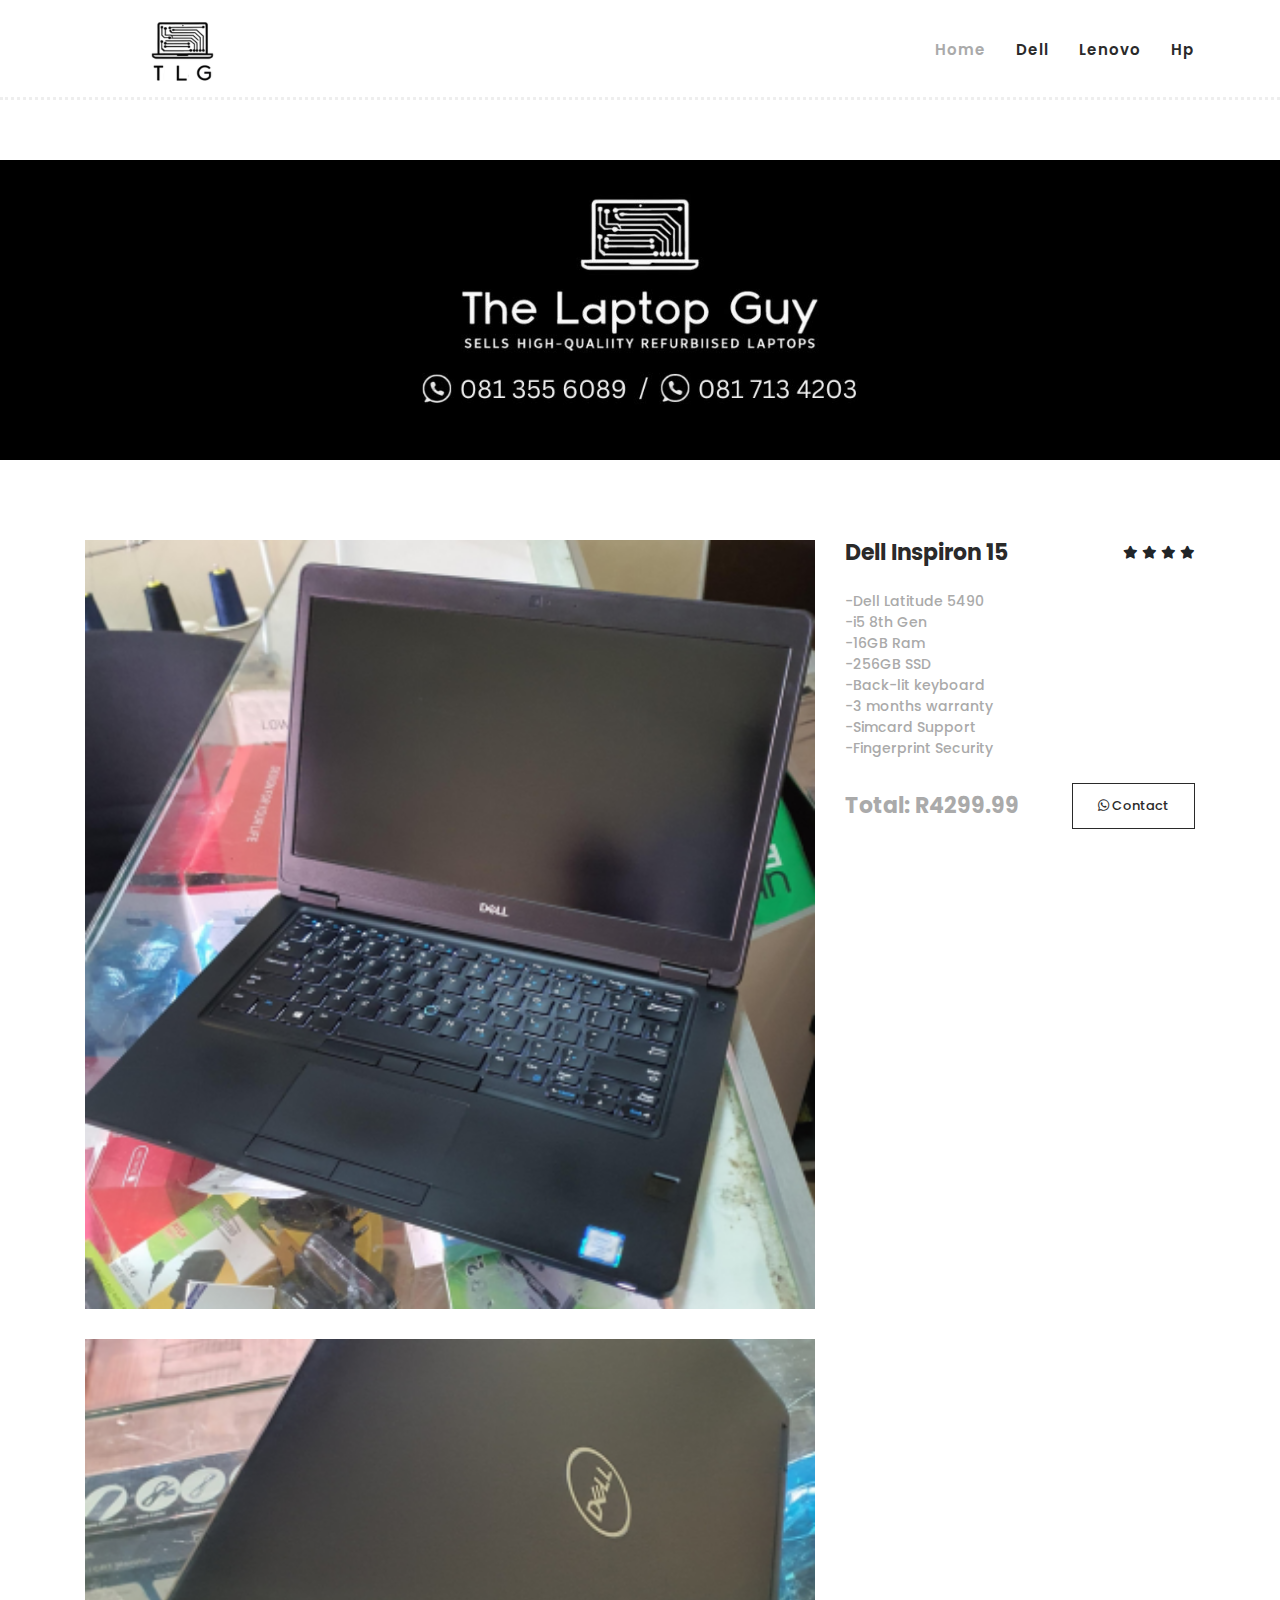
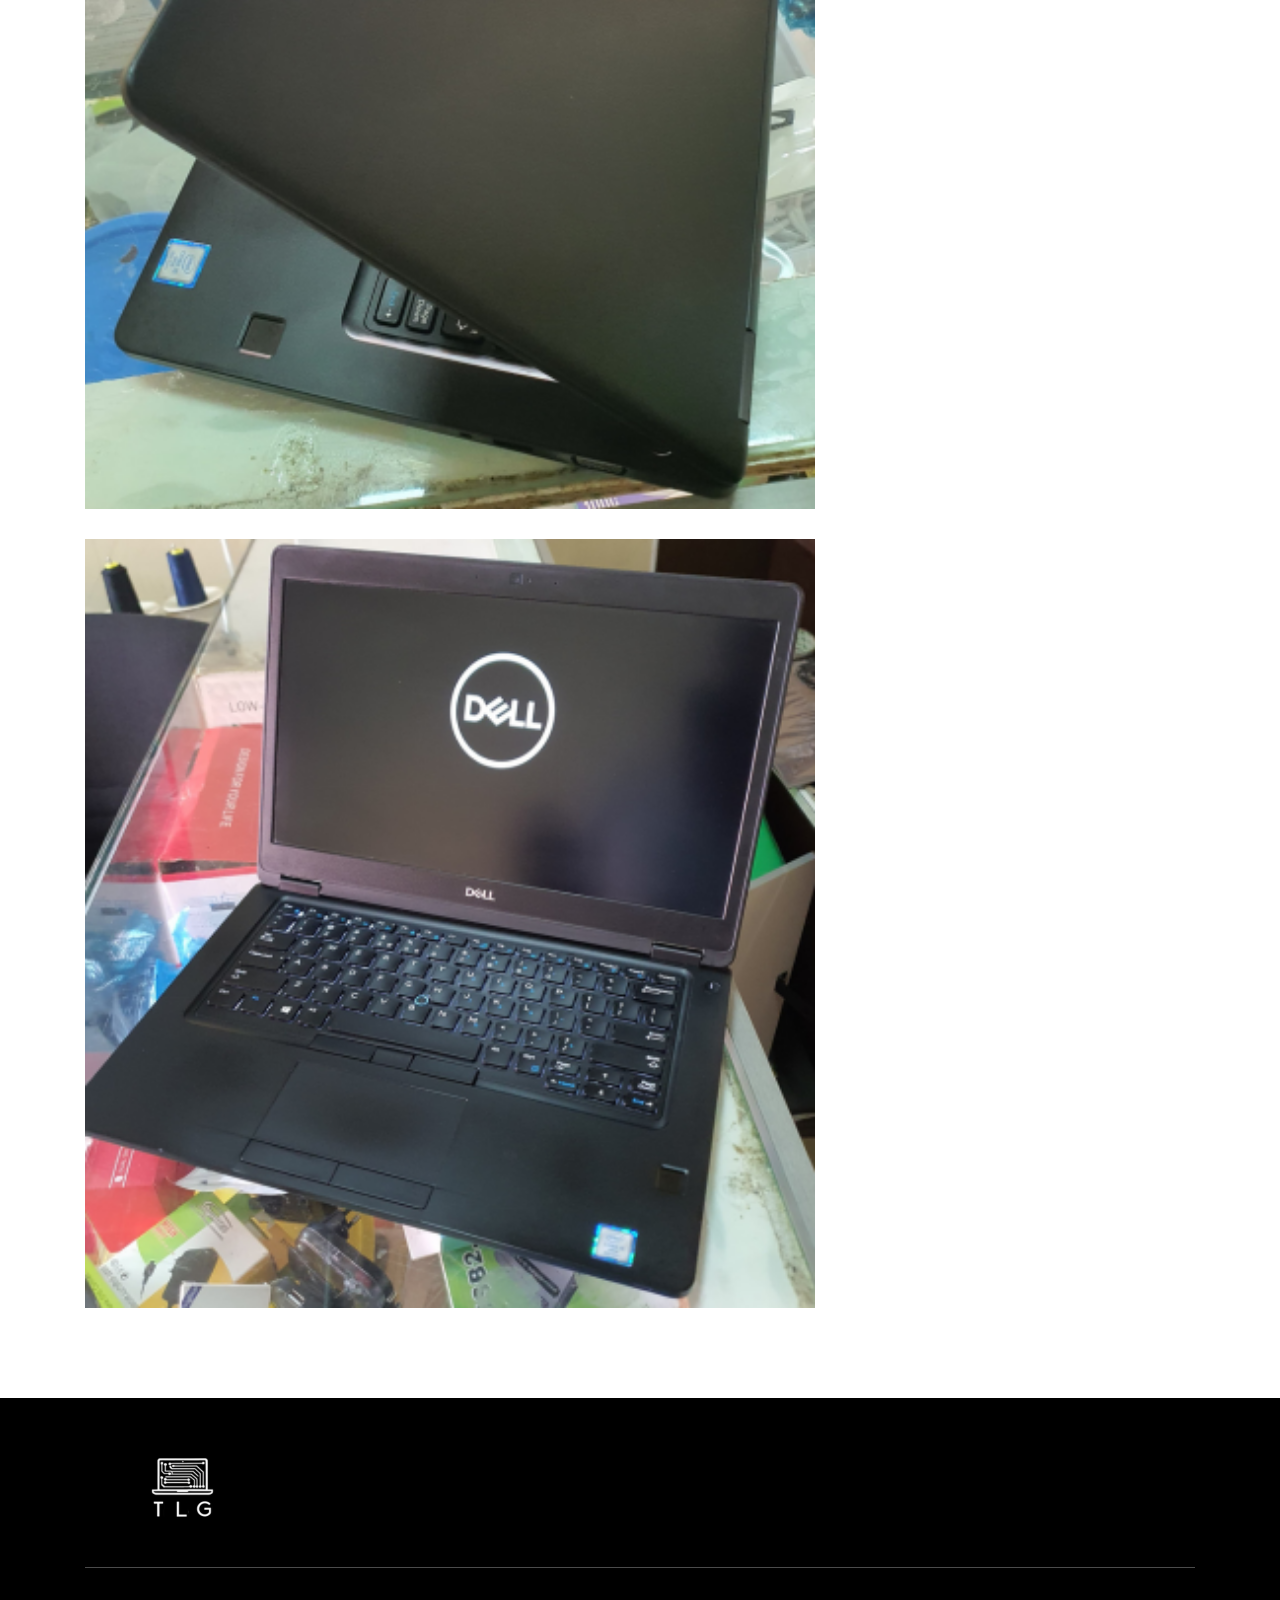
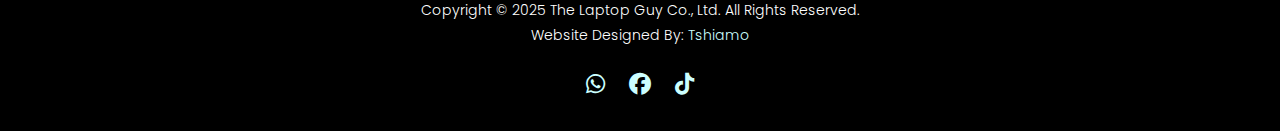
<file: single-product-dell-4.html>
<!DOCTYPE html>
<html lang="en">

  <head>

    <meta charset="utf-8">
    <meta name="viewport" content="width=device-width, initial-scale=1, shrink-to-fit=no">
    <meta name="description" content="">
    <meta name="author" content="">
    <link href="https://fonts.googleapis.com/css?family=Poppins:100,200,300,400,500,600,700,800,900&display=swap" rel="stylesheet">
    

    <title>TLG - Product Detail Page</title>


    <!-- Additional CSS Files -->
    <link rel="stylesheet" type="text/css" href="assets/css/bootstrap.min.css">

    <link rel="stylesheet" type="text/css" href="assets/css/font-awesome.css">

    <link rel="stylesheet" href="assets/css/templatemo-hexashop.css">

    <link rel="stylesheet" href="assets/css/owl-carousel.css">

    <link rel="stylesheet" href="assets/css/lightbox.css">

    <link rel="stylesheet" href="https://cdnjs.cloudflare.com/ajax/libs/font-awesome/6.4.2/css/all.min.css">
<!--

TemplateMo 571 Hexashop

https://templatemo.com/tm-571-hexashop

-->
    </head>
    
    <body>
    
    <!-- ***** Preloader Start ***** -->
    <div id="preloader">
        <div class="jumper">
            <div></div>
            <div></div>
            <div></div>
        </div>
    </div>  
    <!-- ***** Preloader End ***** -->
    
    
     <!-- ***** Header Area Start ***** -->
    <header class="header-area header-sticky">
        <div class="container">
            <div class="row">
                <div class="col-12">
                    <nav class="main-nav">
                        <!-- ***** Logo Start ***** -->
                        <a href="index.html" class="logo">
                            <img src="assets/images/main_logo.png">
                        </a>
                        <!-- ***** Logo End ***** -->
                        <!-- ***** Menu Start ***** -->
                        <ul class="nav">
                            <li class="scroll-to-section"><a href="index.html" class="active">Home</a></li>
                            <li class="scroll-to-section"><a href="/The_Laptop_Guy/index.html#men">Dell</a></li>
                            <li class="scroll-to-section"><a href="/The_Laptop_Guy/index.html#women">Lenovo</a></li>
                            <li class="scroll-to-section"><a href="/The_Laptop_Guy/index.html#kids">Hp</a></li>
                            <!-- <li class="scroll-to-section"><a href="#explore">Explore</a></li> -->
                        </ul>        
                        <a class='menu-trigger'>
                            <span>Menu</span>
                        </a>
                        <!-- ***** Menu End ***** -->
                    </nav>
                </div>
            </div>
        </div>
    </header>
    <!-- ***** Header Area End ***** -->

    <!-- ***** Main Banner Area Start ***** -->
    <div class="page-heading" id="top">
        <div class="container">
            <div class="row">
                <div class="col-lg-12">
                    <div class="inner-content">
                        <!-- <h2>Single Product Page</h2>
                        <span>Awesome &amp; Creative HTML CSS layout by TemplateMo</span> -->
                    </div>
                </div>
            </div>
        </div>
    </div>
    <!-- ***** Main Banner Area End ***** -->


    <!-- ***** Product Area Starts ***** -->
    <section class="section" id="product">
        <div class="container">
            <div class="row">
                <div class="col-lg-8">
                <div class="left-images">
                    <img src="assets/laptops/Dell/4/1.png" alt="">
                    <img src="assets/laptops/Dell/4/2.png" alt="">
                    <img src="assets/laptops/Dell/4/3.png" alt="">
                </div>
            </div>
            <div class="col-lg-4">
                <div class="right-content">
                    <h4>Dell Inspiron 15</h4>
                    <ul class="stars">
                        <li><i class="fa fa-star"></i></li>
                        <li><i class="fa fa-star"></i></li>
                        <li><i class="fa fa-star"></i></li>
                        <li><i class="fa fa-star"></i></li>
                    </ul>
                    <span>-Dell Latitude 5490<br>-i5 8th Gen<br>-16GB Ram<br>-256GB SSD<br>-Back-lit keyboard<br>-3 months warranty<br>-Simcard Support<br>-Fingerprint Security</span><br>

                    <div class="total">
                        <h4>Total: R4299.99</h4>
                        <div class="main-border-button"><a href="https://wa.me/27813556089?text=Hi%20there!%20I%20am%20interested%20in%20purchasing%20a%20laptop." target="_blank"><i class="fab fa-whatsapp"></i> Contact</a></div>                 
                        
                    </div>
                </div>
            </div>
            </div>
        </div>
    </section>
    <!-- ***** Product Area Ends ***** -->
    
        <!-- ***** Footer Start ***** -->
        <footer>
            <div class="container">
                <div class="row">
                    <div class="col-lg-3">
                        <div class="first-item">
                            <div class="logo">
                                <img src="assets/images/white-logo.png" alt="hexashop ecommerce templatemo">
                            </div>
                        </div>
                    </div>

    
                    <div class="col-lg-12">
                        <div class="under-footer">
                            <p>Copyright © 2025 The Laptop Guy Co., Ltd. All Rights Reserved. 
                            
                            <br>Website Designed By: <a href="https://github.com/KISMETtakk"  title="My Github Profile">Tshiamo</a></p>
                            <ul>                                
                                <li><a href="https://wa.me/27813556089?text=Hi%20there!%20I%20am%20interested%20in%20purchasing%20a%20laptop." target="_blank"><i class="fab fa-whatsapp"></i></a></li>
                                <li><a href="#"><i class="fab fa-facebook"></i></a></li>
                                <li><a href="#"><i class="fab fa-tiktok"></i></a></li>
                            </ul>
                        </div>
                    </div>
                </div>
            </div>
        </footer>
    

    <!-- jQuery -->
    <script src="assets/js/jquery-2.1.0.min.js"></script>

    <!-- Bootstrap -->
    <script src="assets/js/popper.js"></script>
    <script src="assets/js/bootstrap.min.js"></script>

    <!-- Plugins -->
    <script src="assets/js/owl-carousel.js"></script>
    <script src="assets/js/accordions.js"></script>
    <script src="assets/js/datepicker.js"></script>
    <script src="assets/js/scrollreveal.min.js"></script>
    <script src="assets/js/waypoints.min.js"></script>
    <script src="assets/js/jquery.counterup.min.js"></script>
    <script src="assets/js/imgfix.min.js"></script> 
    <script src="assets/js/slick.js"></script> 
    <script src="assets/js/lightbox.js"></script> 
    <script src="assets/js/isotope.js"></script> 
    <script src="assets/js/quantity.js"></script>
    
    <!-- Global Init -->
    <script src="assets/js/custom.js"></script>

    <script>

        $(function() {
            var selectedClass = "";
            $("p").click(function(){
            selectedClass = $(this).attr("data-rel");
            $("#portfolio").fadeTo(50, 0.1);
                $("#portfolio div").not("."+selectedClass).fadeOut();
            setTimeout(function() {
              $("."+selectedClass).fadeIn();
              $("#portfolio").fadeTo(50, 1);
            }, 500);
                
            });
        });

    </script>

  </body>

</html>
</file>
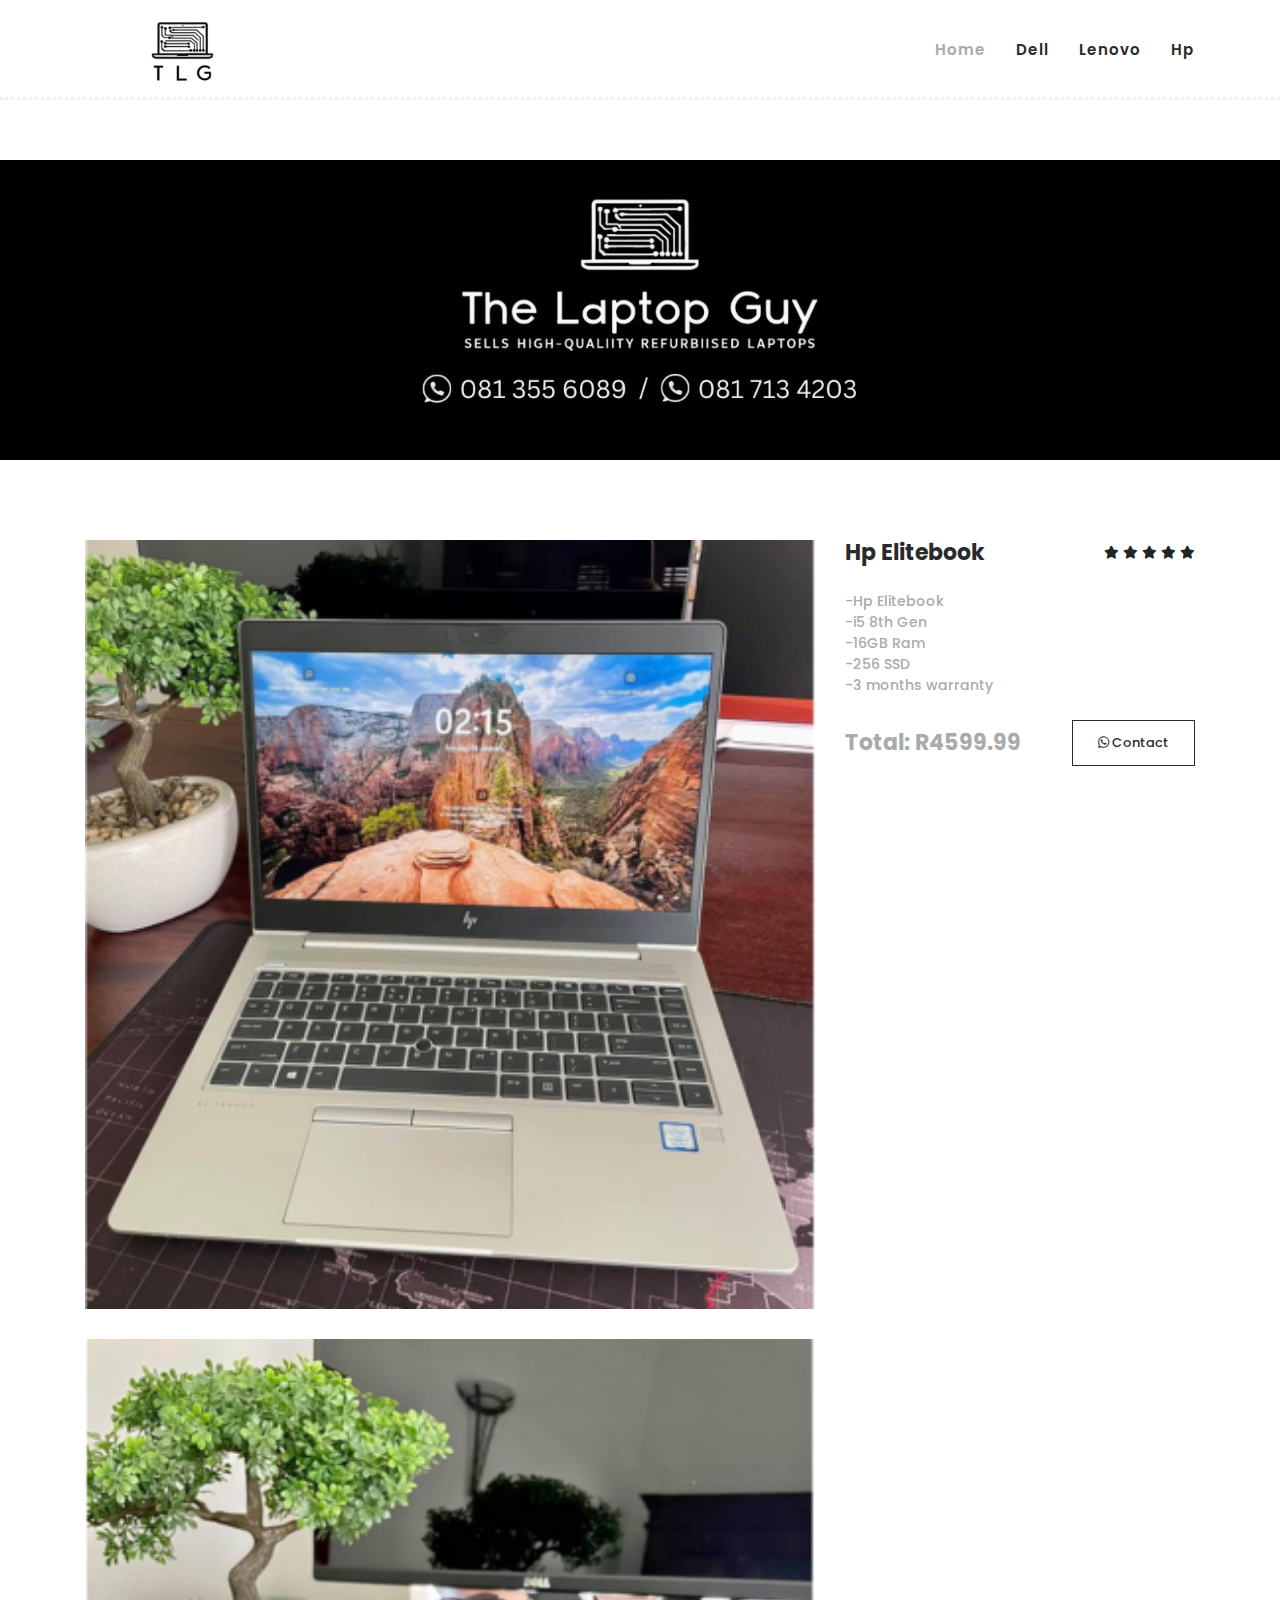
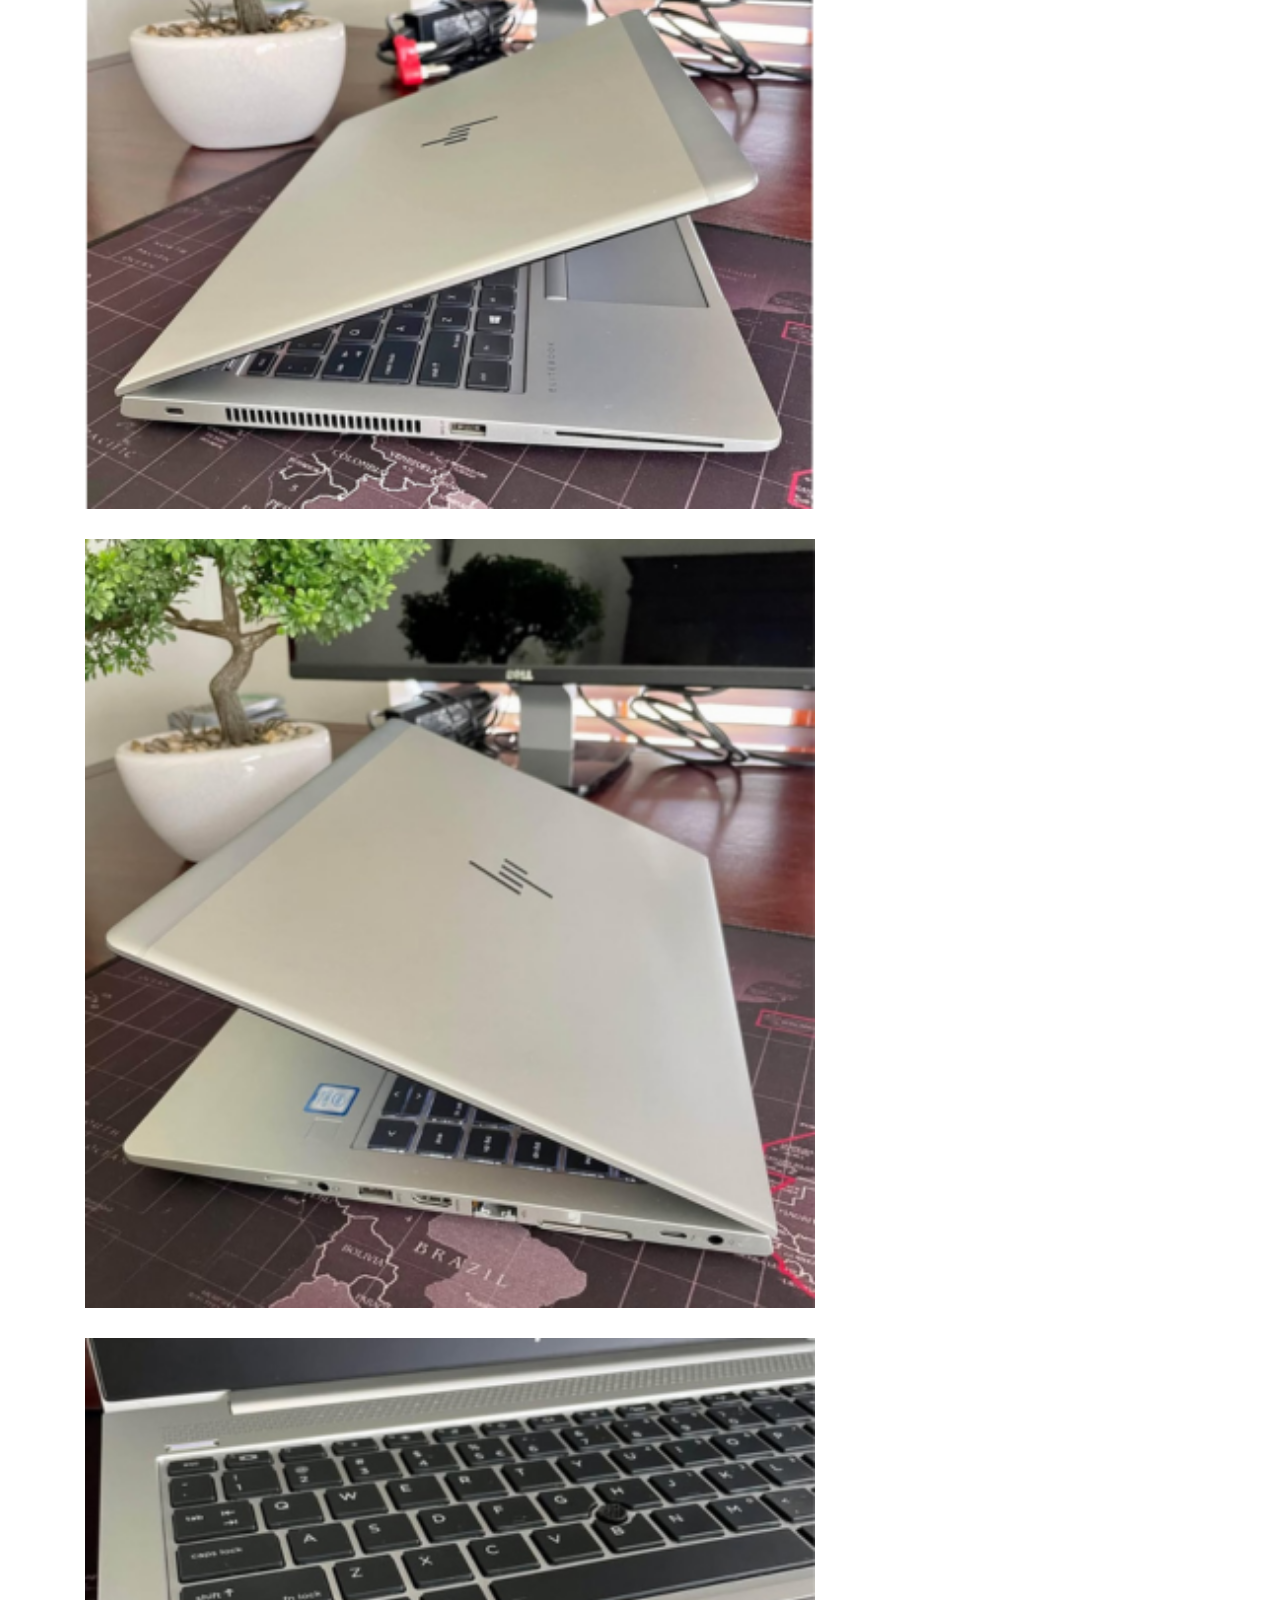
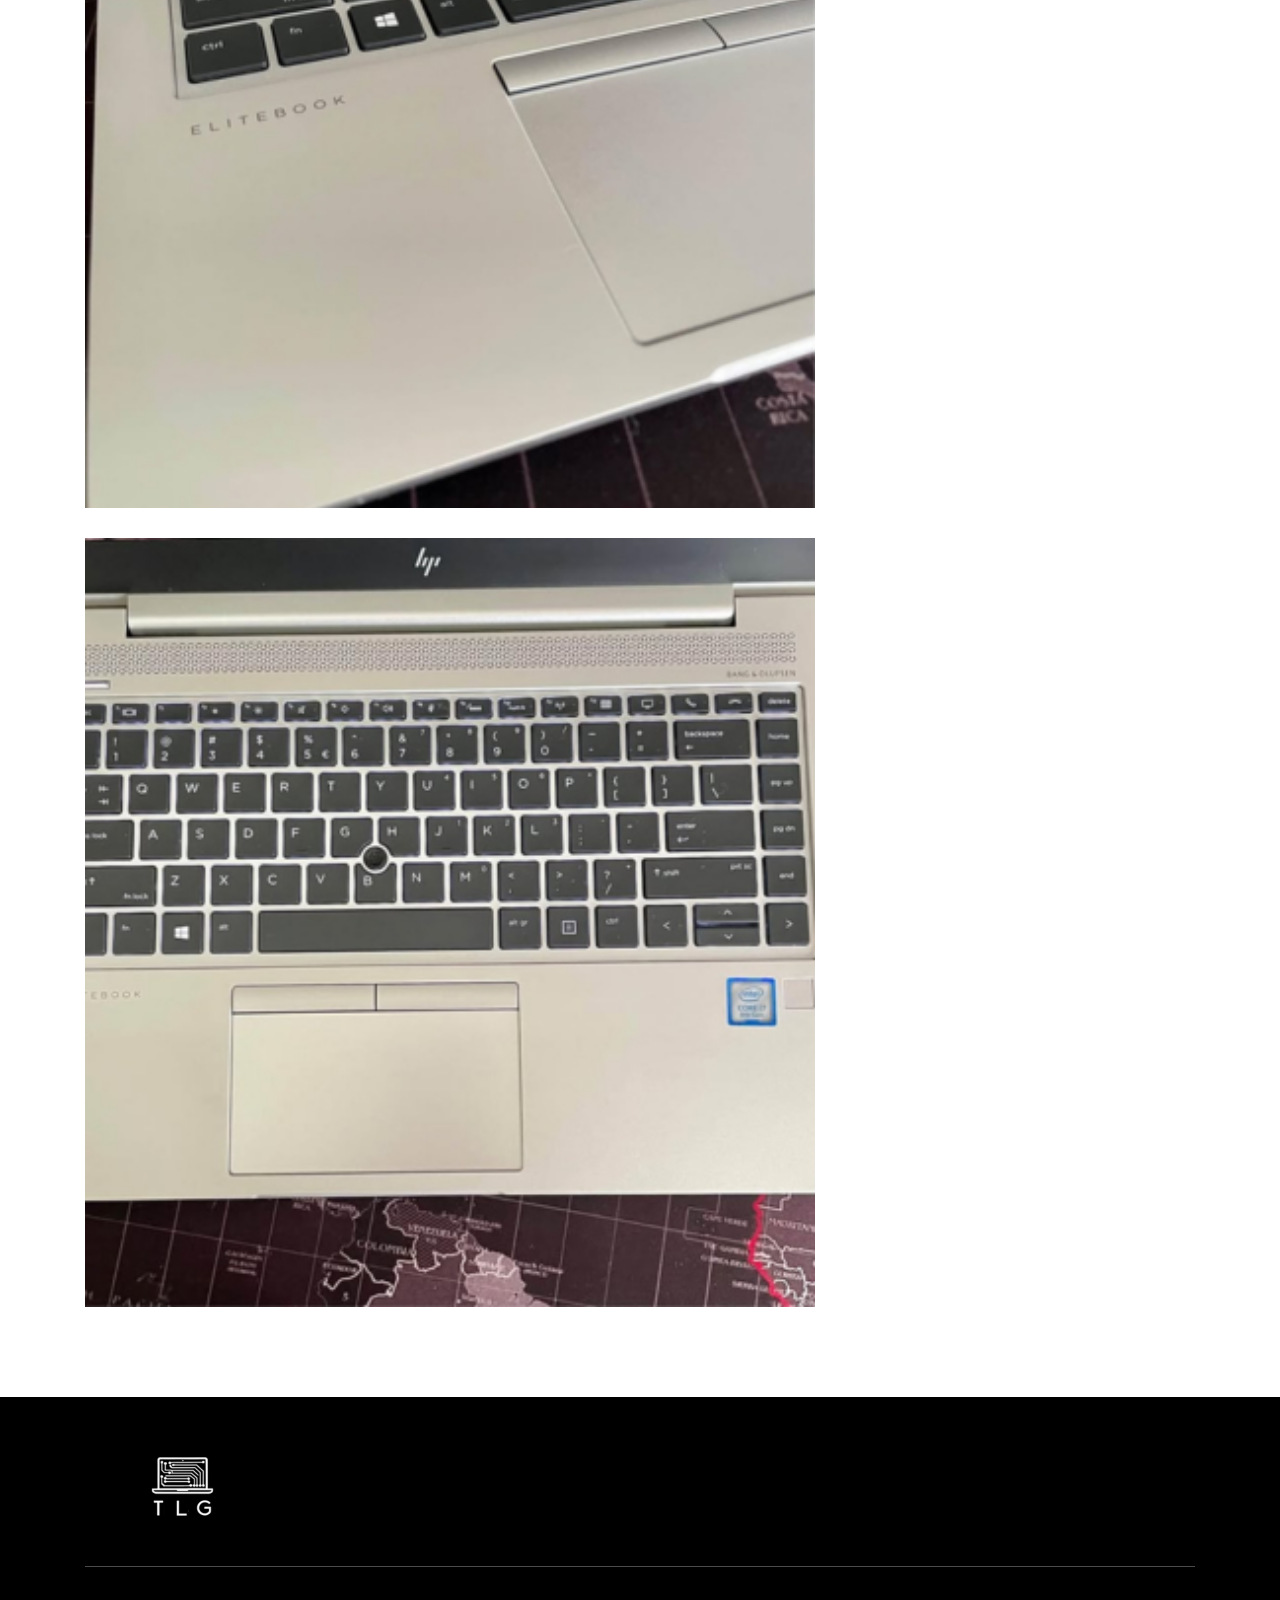
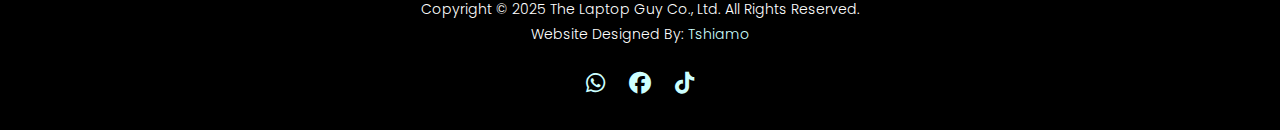
<file: single-product-hp-1.html>
<!DOCTYPE html>
<html lang="en">

  <head>

    <meta charset="utf-8">
    <meta name="viewport" content="width=device-width, initial-scale=1, shrink-to-fit=no">
    <meta name="description" content="">
    <meta name="author" content="">
    <link href="https://fonts.googleapis.com/css?family=Poppins:100,200,300,400,500,600,700,800,900&display=swap" rel="stylesheet">
    

    <title>TLG - Product Detail Page</title>


    <!-- Additional CSS Files -->
    <link rel="stylesheet" type="text/css" href="assets/css/bootstrap.min.css">

    <link rel="stylesheet" type="text/css" href="assets/css/font-awesome.css">

    <link rel="stylesheet" href="assets/css/templatemo-hexashop.css">

    <link rel="stylesheet" href="assets/css/owl-carousel.css">

    <link rel="stylesheet" href="assets/css/lightbox.css">

    <link rel="stylesheet" href="https://cdnjs.cloudflare.com/ajax/libs/font-awesome/6.4.2/css/all.min.css">
<!--

TemplateMo 571 Hexashop

https://templatemo.com/tm-571-hexashop

-->
    </head>
    
    <body>
    
    <!-- ***** Preloader Start ***** -->
    <div id="preloader">
        <div class="jumper">
            <div></div>
            <div></div>
            <div></div>
        </div>
    </div>  
    <!-- ***** Preloader End ***** -->
    
    
     <!-- ***** Header Area Start ***** -->
    <header class="header-area header-sticky">
        <div class="container">
            <div class="row">
                <div class="col-12">
                    <nav class="main-nav">
                        <!-- ***** Logo Start ***** -->
                        <a href="index.html" class="logo">
                            <img src="assets/images/main_logo.png">
                        </a>
                        <!-- ***** Logo End ***** -->
                        <!-- ***** Menu Start ***** -->
                        <ul class="nav">
                            <li class="scroll-to-section"><a href="index.html" class="active">Home</a></li>
                            <li class="scroll-to-section"><a href="/The_Laptop_Guy/index.html#men">Dell</a></li>
                            <li class="scroll-to-section"><a href="/The_Laptop_Guy/index.html#women">Lenovo</a></li>
                            <li class="scroll-to-section"><a href="/The_Laptop_Guy/index.html#kids">Hp</a></li>
                            <!-- <li class="scroll-to-section"><a href="#explore">Explore</a></li> -->
                        </ul>        
                        <a class='menu-trigger'>
                            <span>Menu</span>
                        </a>
                        <!-- ***** Menu End ***** -->
                    </nav>
                </div>
            </div>
        </div>
    </header>
    <!-- ***** Header Area End ***** -->

    <!-- ***** Main Banner Area Start ***** -->
    <div class="page-heading" id="top">
        <div class="container">
            <div class="row">
                <div class="col-lg-12">
                    <div class="inner-content">
                        <!-- <h2>Single Product Page</h2>
                        <span>Awesome &amp; Creative HTML CSS layout by TemplateMo</span> -->
                    </div>
                </div>
            </div>
        </div>
    </div>
    <!-- ***** Main Banner Area End ***** -->


    <!-- ***** Product Area Starts ***** -->
    <section class="section" id="product">
        <div class="container">
            <div class="row">
                <div class="col-lg-8">
                <div class="left-images">
                    <img src="assets/laptops/Hp/3/1.png" alt="">
                    <img src="assets/laptops/Hp/3/2.png" alt="">
                    <img src="assets/laptops/Hp/3/3.png" alt="">                 
                    <img src="assets/laptops/Hp/3/5.png" alt="">                    
                    <img src="assets/laptops/Hp/3/6.png" alt="">
                </div>
            </div>
            <div class="col-lg-4">
                <div class="right-content">
                    <h4>Hp Elitebook</h4>
                    <ul class="stars">
                        <li><i class="fa fa-star"></i></li>
                        <li><i class="fa fa-star"></i></li>
                        <li><i class="fa fa-star"></i></li>
                        <li><i class="fa fa-star"></i></li>
                        <li><i class="fa fa-star"></i></li>
                    </ul>
                    <span>-Hp Elitebook<br>-i5 8th Gen<br>-16GB Ram<br>-256 SSD<br>-3 months warranty</span><br>

                    <div class="total">
                        <h4>Total: R4599.99</h4>
                        <div class="main-border-button"><a href="https://wa.me/27813556089?text=Hi%20there!%20I%20am%20interested%20in%20purchasing%20a%20laptop." target="_blank"><i class="fab fa-whatsapp"></i> Contact</a></div>                 
                        
                    </div>
                </div>
            </div>
            </div>
        </div>
    </section>
    <!-- ***** Product Area Ends ***** -->
    
        <!-- ***** Footer Start ***** -->
        <footer>
            <div class="container">
                <div class="row">
                    <div class="col-lg-3">
                        <div class="first-item">
                            <div class="logo">
                                <img src="assets/images/white-logo.png" alt="hexashop ecommerce templatemo">
                            </div>
                        </div>
                    </div>

    
                    <div class="col-lg-12">
                        <div class="under-footer">
                            <p>Copyright © 2025 The Laptop Guy Co., Ltd. All Rights Reserved. 
                            
                            <br>Website Designed By: <a href="https://github.com/KISMETtakk"  title="My Github Profile">Tshiamo</a></p>
                            <ul>                                
                                <li><a href="https://wa.me/27813556089?text=Hi%20there!%20I%20am%20interested%20in%20purchasing%20a%20laptop." target="_blank"><i class="fab fa-whatsapp"></i></a></li>
                                <li><a href="#"><i class="fab fa-facebook"></i></a></li>
                                <li><a href="#"><i class="fab fa-tiktok"></i></a></li>
                            </ul>
                        </div>
                    </div>
                </div>
            </div>
        </footer>
    

    <!-- jQuery -->
    <script src="assets/js/jquery-2.1.0.min.js"></script>

    <!-- Bootstrap -->
    <script src="assets/js/popper.js"></script>
    <script src="assets/js/bootstrap.min.js"></script>

    <!-- Plugins -->
    <script src="assets/js/owl-carousel.js"></script>
    <script src="assets/js/accordions.js"></script>
    <script src="assets/js/datepicker.js"></script>
    <script src="assets/js/scrollreveal.min.js"></script>
    <script src="assets/js/waypoints.min.js"></script>
    <script src="assets/js/jquery.counterup.min.js"></script>
    <script src="assets/js/imgfix.min.js"></script> 
    <script src="assets/js/slick.js"></script> 
    <script src="assets/js/lightbox.js"></script> 
    <script src="assets/js/isotope.js"></script> 
    <script src="assets/js/quantity.js"></script>
    
    <!-- Global Init -->
    <script src="assets/js/custom.js"></script>

    <script>

        $(function() {
            var selectedClass = "";
            $("p").click(function(){
            selectedClass = $(this).attr("data-rel");
            $("#portfolio").fadeTo(50, 0.1);
                $("#portfolio div").not("."+selectedClass).fadeOut();
            setTimeout(function() {
              $("."+selectedClass).fadeIn();
              $("#portfolio").fadeTo(50, 1);
            }, 500);
                
            });
        });

    </script>

  </body>

</html>
</file>
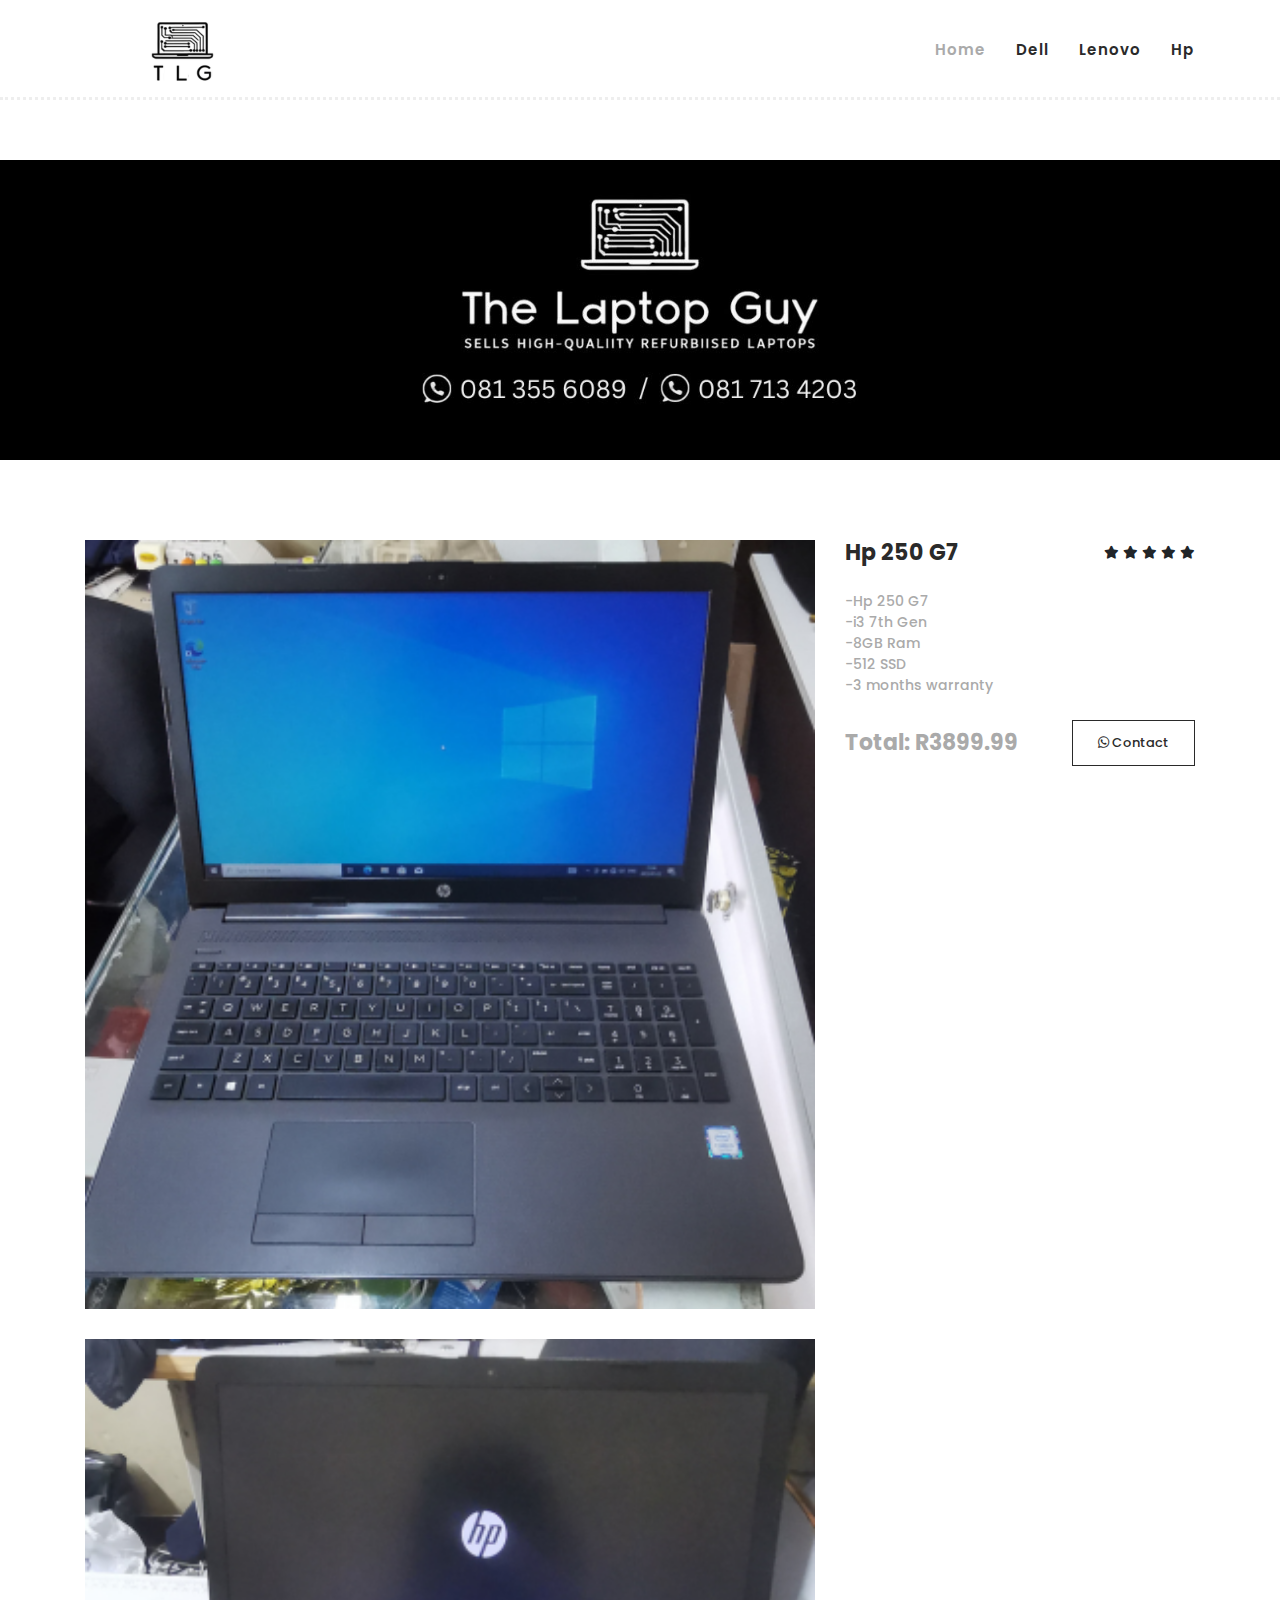
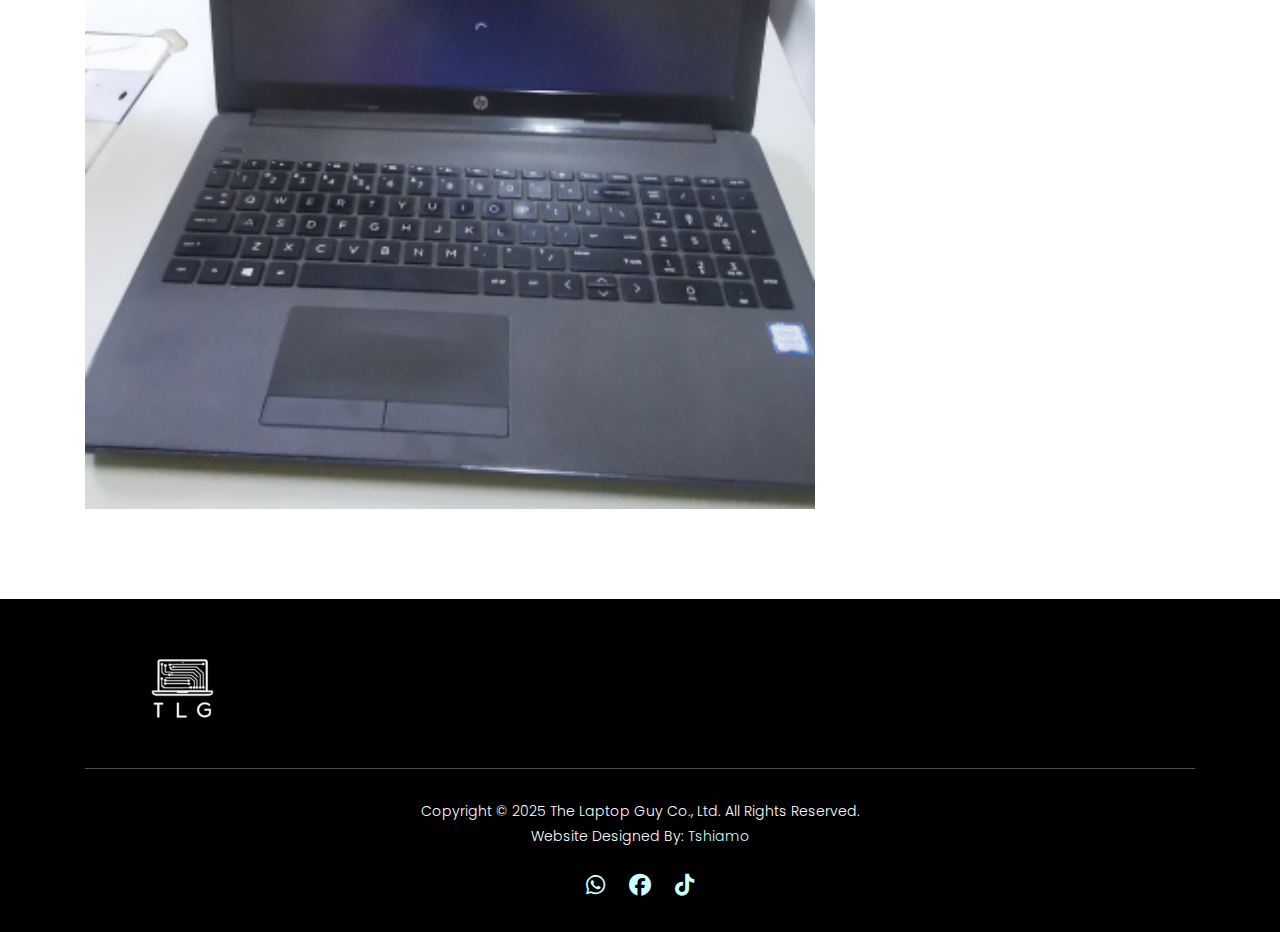
<file: single-product-hp-2.html>
<!DOCTYPE html>
<html lang="en">

  <head>

    <meta charset="utf-8">
    <meta name="viewport" content="width=device-width, initial-scale=1, shrink-to-fit=no">
    <meta name="description" content="">
    <meta name="author" content="">
    <link href="https://fonts.googleapis.com/css?family=Poppins:100,200,300,400,500,600,700,800,900&display=swap" rel="stylesheet">
    

    <title>TLG - Product Detail Page</title>


    <!-- Additional CSS Files -->
    <link rel="stylesheet" type="text/css" href="assets/css/bootstrap.min.css">

    <link rel="stylesheet" type="text/css" href="assets/css/font-awesome.css">

    <link rel="stylesheet" href="assets/css/templatemo-hexashop.css">

    <link rel="stylesheet" href="assets/css/owl-carousel.css">

    <link rel="stylesheet" href="assets/css/lightbox.css">

    <link rel="stylesheet" href="https://cdnjs.cloudflare.com/ajax/libs/font-awesome/6.4.2/css/all.min.css">
<!--

TemplateMo 571 Hexashop

https://templatemo.com/tm-571-hexashop

-->
    </head>
    
    <body>
    
    <!-- ***** Preloader Start ***** -->
    <div id="preloader">
        <div class="jumper">
            <div></div>
            <div></div>
            <div></div>
        </div>
    </div>  
    <!-- ***** Preloader End ***** -->
    
    
     <!-- ***** Header Area Start ***** -->
    <header class="header-area header-sticky">
        <div class="container">
            <div class="row">
                <div class="col-12">
                    <nav class="main-nav">
                        <!-- ***** Logo Start ***** -->
                        <a href="index.html" class="logo">
                            <img src="assets/images/main_logo.png">
                        </a>
                        <!-- ***** Logo End ***** -->
                        <!-- ***** Menu Start ***** -->
                        <ul class="nav">
                            <li class="scroll-to-section"><a href="index.html" class="active">Home</a></li>
                            <li class="scroll-to-section"><a href="/The_Laptop_Guy/index.html#men">Dell</a></li>
                            <li class="scroll-to-section"><a href="/The_Laptop_Guy/index.html#women">Lenovo</a></li>
                            <li class="scroll-to-section"><a href="/The_Laptop_Guy/index.html#kids">Hp</a></li>
                            <!-- <li class="scroll-to-section"><a href="#explore">Explore</a></li> -->
                        </ul>        
                        <a class='menu-trigger'>
                            <span>Menu</span>
                        </a>
                        <!-- ***** Menu End ***** -->
                    </nav>
                </div>
            </div>
        </div>
    </header>
    <!-- ***** Header Area End ***** -->

    <!-- ***** Main Banner Area Start ***** -->
    <div class="page-heading" id="top">
        <div class="container">
            <div class="row">
                <div class="col-lg-12">
                    <div class="inner-content">
                        <!-- <h2>Single Product Page</h2>
                        <span>Awesome &amp; Creative HTML CSS layout by TemplateMo</span> -->
                    </div>
                </div>
            </div>
        </div>
    </div>
    <!-- ***** Main Banner Area End ***** -->


    <!-- ***** Product Area Starts ***** -->
    <section class="section" id="product">
        <div class="container">
            <div class="row">
                <div class="col-lg-8">
                <div class="left-images">
                    <img src="assets/laptops/Hp/1/1.png" alt="">
                    <img src="assets/laptops/Hp/1/2.png" alt="">
                </div>
            </div>
            <div class="col-lg-4">
                <div class="right-content">
                    <h4>Hp 250 G7</h4>
                    <ul class="stars">
                        <li><i class="fa fa-star"></i></li>
                        <li><i class="fa fa-star"></i></li>
                        <li><i class="fa fa-star"></i></li>
                        <li><i class="fa fa-star"></i></li>
                        <li><i class="fa fa-star"></i></li>
                    </ul>
                    <span>-Hp 250 G7<br>-i3 7th Gen<br>-8GB Ram<br>-512 SSD<br>-3 months warranty</span><br>

                    <div class="total">
                        <h4>Total: R3899.99</h4>
                        <div class="main-border-button"><a href="https://wa.me/27817134203?text=Hi%20there!%20I%20am%20interested%20in%20purchasing%20a%20laptop." target="_blank"><i class="fab fa-whatsapp"></i> Contact</a></div>                 
                        
                    </div>
                </div>
            </div>
            </div>
        </div>
    </section>
    <!-- ***** Product Area Ends ***** -->
    
        <!-- ***** Footer Start ***** -->
        <footer>
            <div class="container">
                <div class="row">
                    <div class="col-lg-3">
                        <div class="first-item">
                            <div class="logo">
                                <img src="assets/images/white-logo.png" alt="hexashop ecommerce templatemo">
                            </div>
                        </div>
                    </div>

    
                    <div class="col-lg-12">
                        <div class="under-footer">
                            <p>Copyright © 2025 The Laptop Guy Co., Ltd. All Rights Reserved. 
                            
                            <br>Website Designed By: <a href="https://github.com/KISMETtakk"  title="My Github Profile">Tshiamo</a></p>
                            <ul>                                
                                <li><a href="https://wa.me/27813556089?text=Hi%20there!%20I%20am%20interested%20in%20purchasing%20a%20laptop." target="_blank"><i class="fab fa-whatsapp"></i></a></li>
                                <li><a href="#"><i class="fab fa-facebook"></i></a></li>
                                <li><a href="#"><i class="fab fa-tiktok"></i></a></li>
                            </ul>
                        </div>
                    </div>
                </div>
            </div>
        </footer>
    

    <!-- jQuery -->
    <script src="assets/js/jquery-2.1.0.min.js"></script>

    <!-- Bootstrap -->
    <script src="assets/js/popper.js"></script>
    <script src="assets/js/bootstrap.min.js"></script>

    <!-- Plugins -->
    <script src="assets/js/owl-carousel.js"></script>
    <script src="assets/js/accordions.js"></script>
    <script src="assets/js/datepicker.js"></script>
    <script src="assets/js/scrollreveal.min.js"></script>
    <script src="assets/js/waypoints.min.js"></script>
    <script src="assets/js/jquery.counterup.min.js"></script>
    <script src="assets/js/imgfix.min.js"></script> 
    <script src="assets/js/slick.js"></script> 
    <script src="assets/js/lightbox.js"></script> 
    <script src="assets/js/isotope.js"></script> 
    <script src="assets/js/quantity.js"></script>
    
    <!-- Global Init -->
    <script src="assets/js/custom.js"></script>

    <script>

        $(function() {
            var selectedClass = "";
            $("p").click(function(){
            selectedClass = $(this).attr("data-rel");
            $("#portfolio").fadeTo(50, 0.1);
                $("#portfolio div").not("."+selectedClass).fadeOut();
            setTimeout(function() {
              $("."+selectedClass).fadeIn();
              $("#portfolio").fadeTo(50, 1);
            }, 500);
                
            });
        });

    </script>

  </body>

</html>
</file>
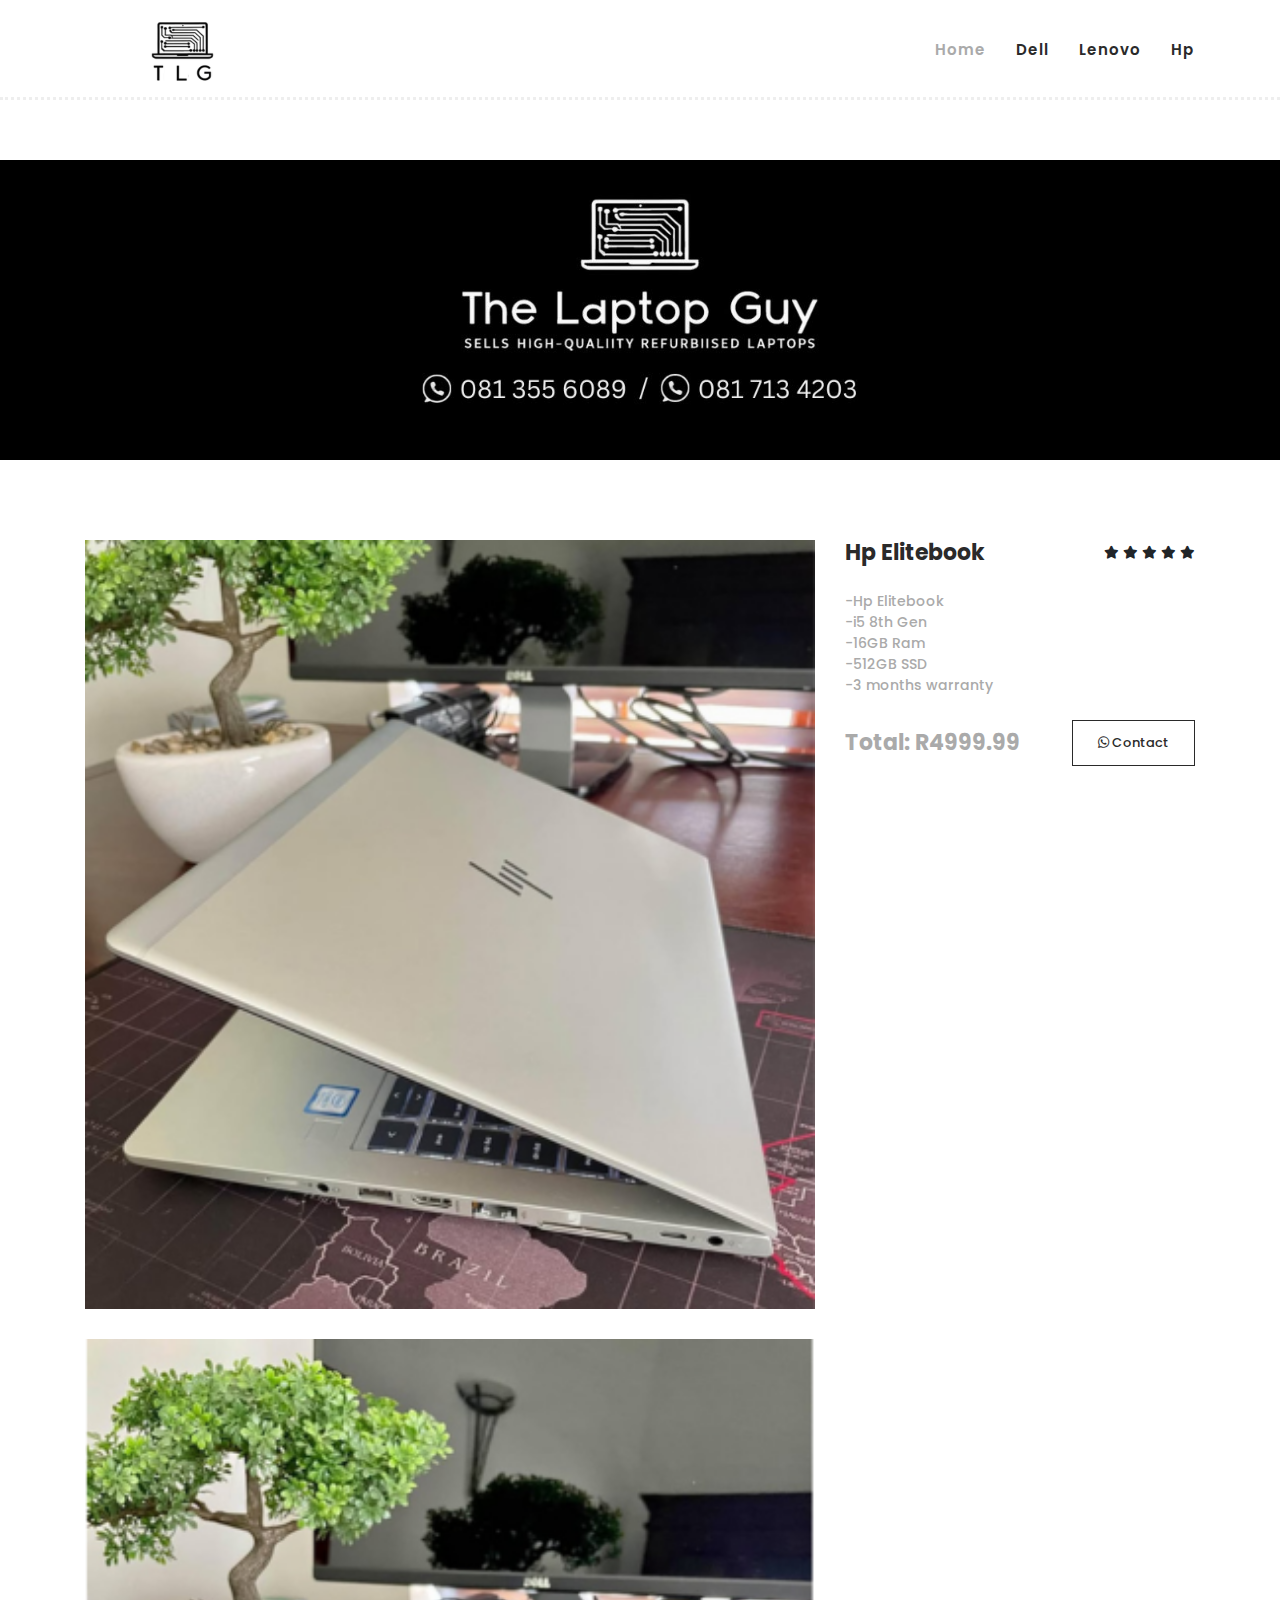
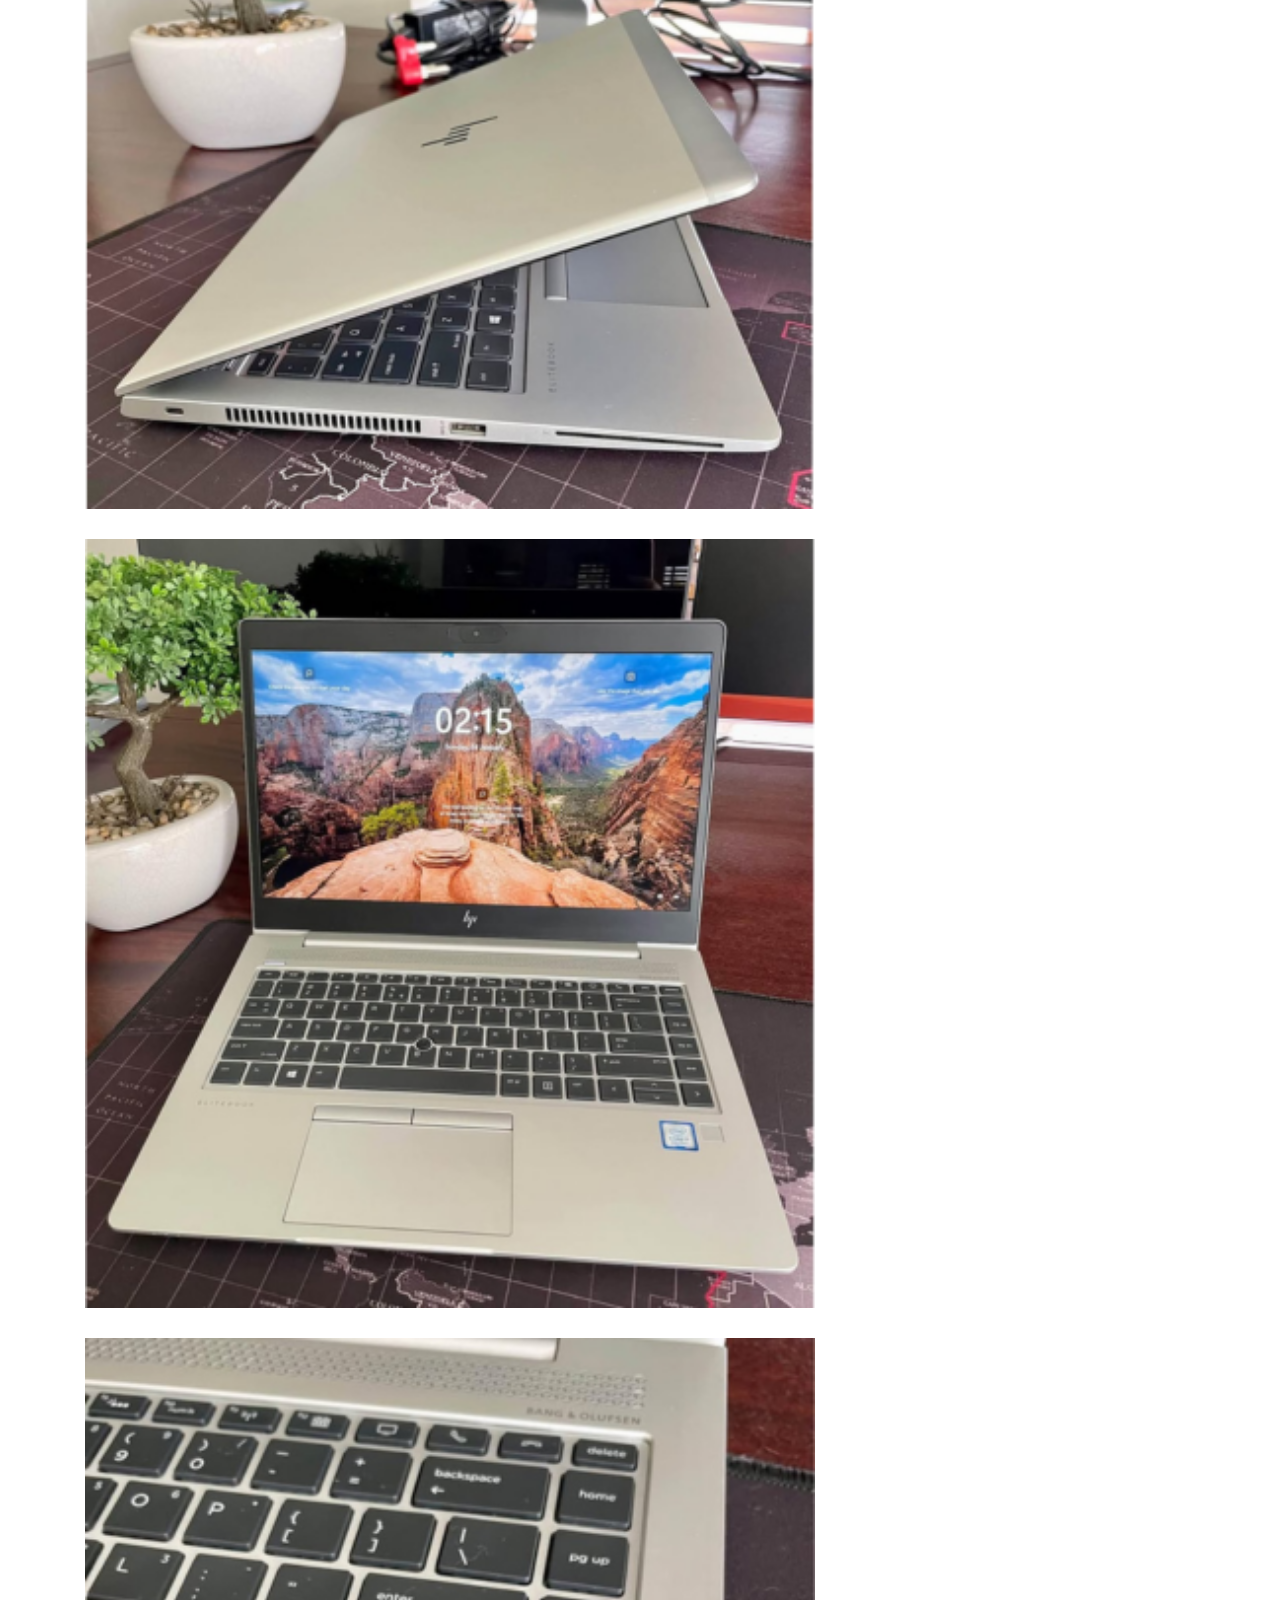
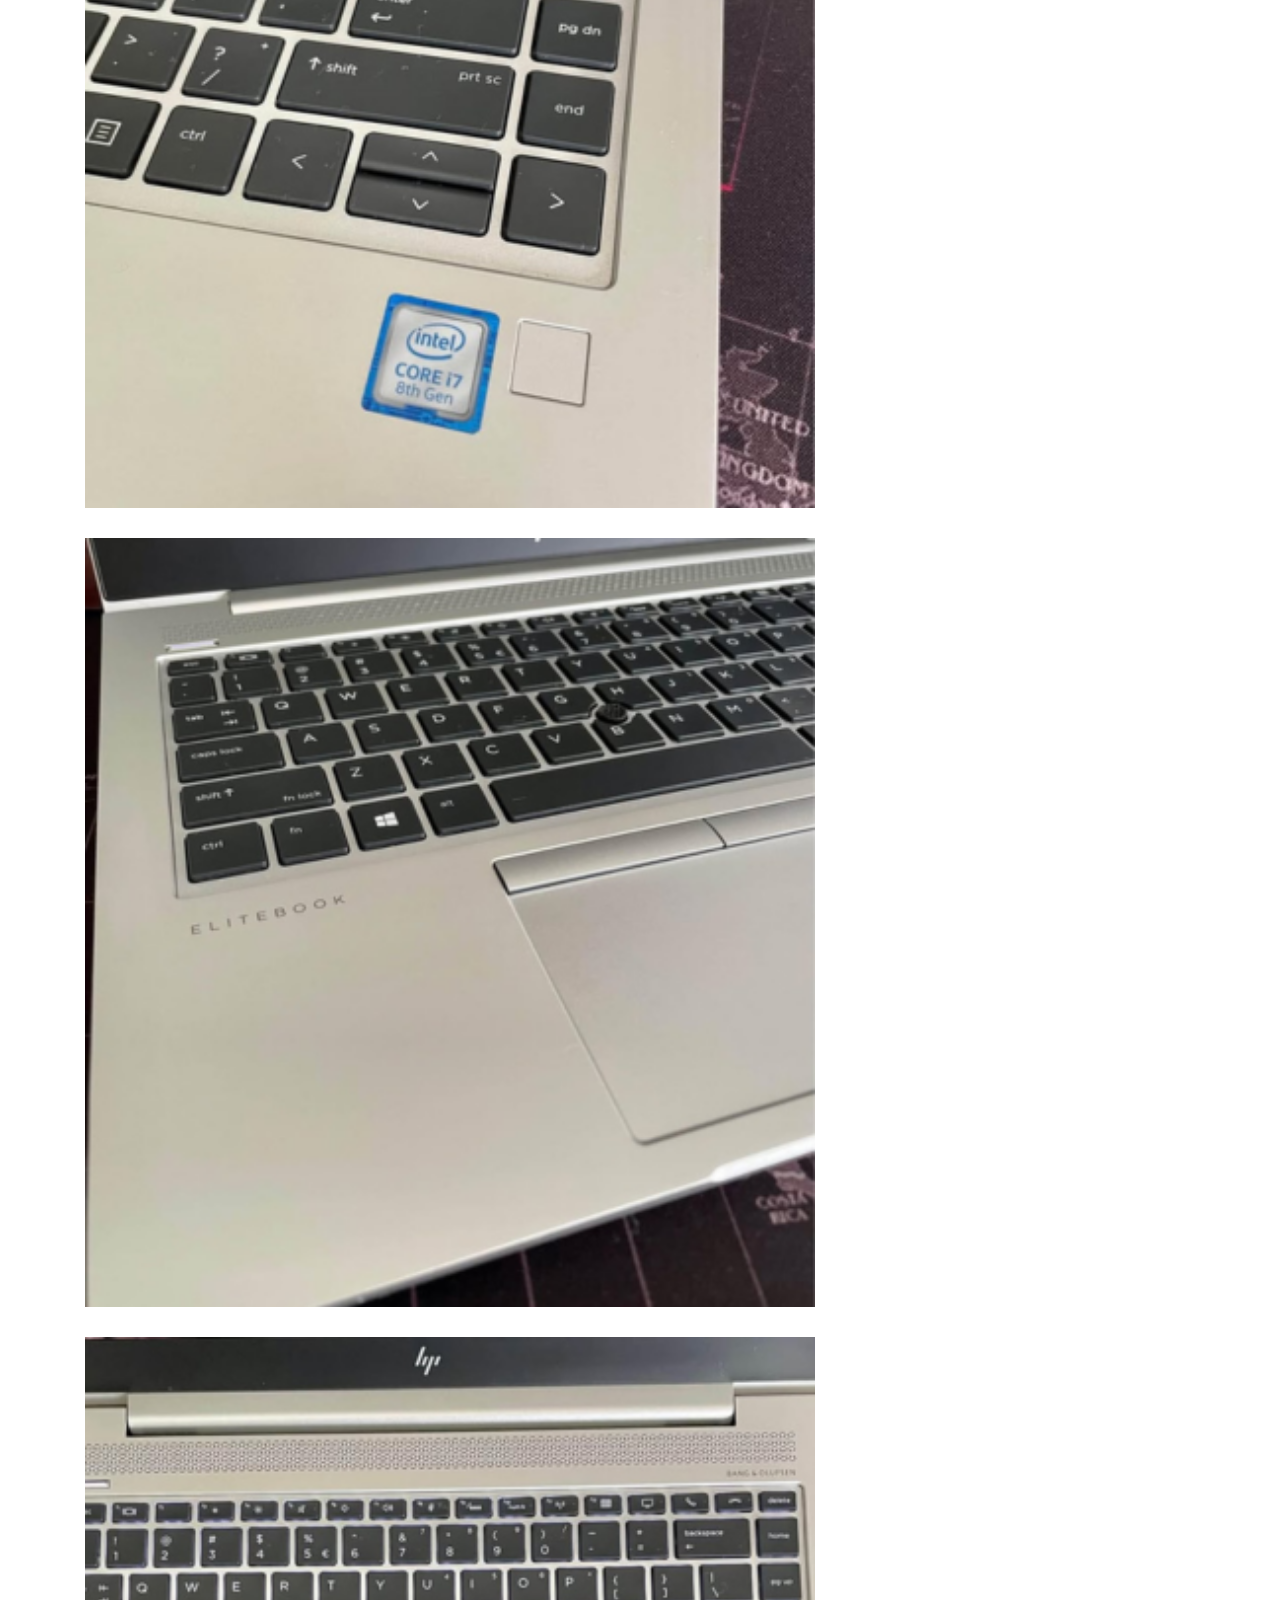
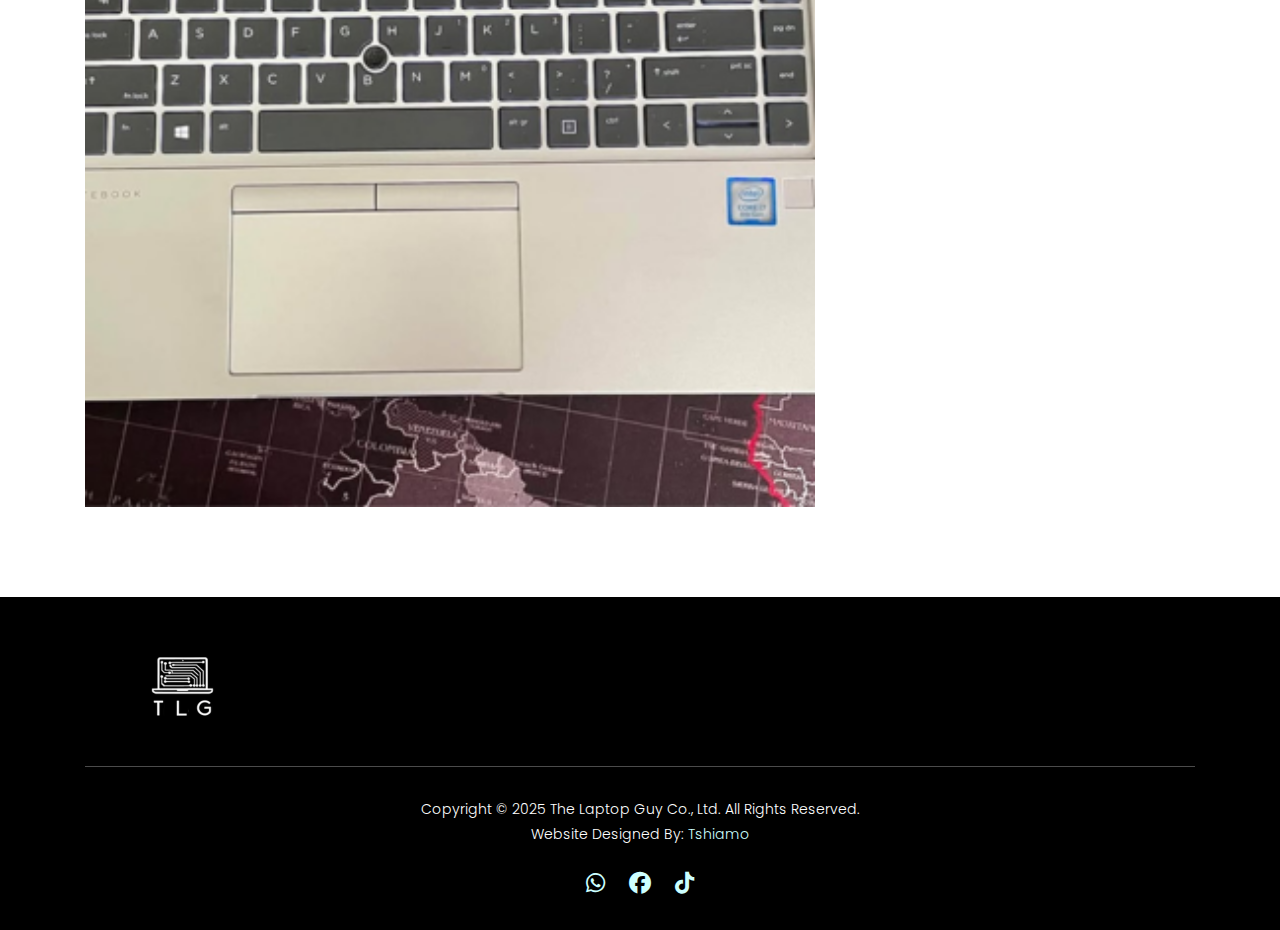
<file: single-product-hp-3.html>
<!DOCTYPE html>
<html lang="en">

  <head>

    <meta charset="utf-8">
    <meta name="viewport" content="width=device-width, initial-scale=1, shrink-to-fit=no">
    <meta name="description" content="">
    <meta name="author" content="">
    <link href="https://fonts.googleapis.com/css?family=Poppins:100,200,300,400,500,600,700,800,900&display=swap" rel="stylesheet">
    

    <title>TLG - Product Detail Page</title>


    <!-- Additional CSS Files -->
    <link rel="stylesheet" type="text/css" href="assets/css/bootstrap.min.css">

    <link rel="stylesheet" type="text/css" href="assets/css/font-awesome.css">

    <link rel="stylesheet" href="assets/css/templatemo-hexashop.css">

    <link rel="stylesheet" href="assets/css/owl-carousel.css">

    <link rel="stylesheet" href="assets/css/lightbox.css">

    <link rel="stylesheet" href="https://cdnjs.cloudflare.com/ajax/libs/font-awesome/6.4.2/css/all.min.css">
<!--

TemplateMo 571 Hexashop

https://templatemo.com/tm-571-hexashop

-->
    </head>
    
    <body>
    
    <!-- ***** Preloader Start ***** -->
    <div id="preloader">
        <div class="jumper">
            <div></div>
            <div></div>
            <div></div>
        </div>
    </div>  
    <!-- ***** Preloader End ***** -->
    
    
     <!-- ***** Header Area Start ***** -->
    <header class="header-area header-sticky">
        <div class="container">
            <div class="row">
                <div class="col-12">
                    <nav class="main-nav">
                        <!-- ***** Logo Start ***** -->
                        <a href="index.html" class="logo">
                            <img src="assets/images/main_logo.png">
                        </a>
                        <!-- ***** Logo End ***** -->
                        <!-- ***** Menu Start ***** -->
                        <ul class="nav">
                            <li class="scroll-to-section"><a href="index.html" class="active">Home</a></li>
                            <li class="scroll-to-section"><a href="/The_Laptop_Guy/index.html#men">Dell</a></li>
                            <li class="scroll-to-section"><a href="/The_Laptop_Guy/index.html#women">Lenovo</a></li>
                            <li class="scroll-to-section"><a href="/The_Laptop_Guy/index.html#kids">Hp</a></li>
                            <!-- <li class="scroll-to-section"><a href="#explore">Explore</a></li> -->
                        </ul>        
                        <a class='menu-trigger'>
                            <span>Menu</span>
                        </a>
                        <!-- ***** Menu End ***** -->
                    </nav>
                </div>
            </div>
        </div>
    </header>
    <!-- ***** Header Area End ***** -->

    <!-- ***** Main Banner Area Start ***** -->
    <div class="page-heading" id="top">
        <div class="container">
            <div class="row">
                <div class="col-lg-12">
                    <div class="inner-content">
                        <!-- <h2>Single Product Page</h2>
                        <span>Awesome &amp; Creative HTML CSS layout by TemplateMo</span> -->
                    </div>
                </div>
            </div>
        </div>
    </div>
    <!-- ***** Main Banner Area End ***** -->


    <!-- ***** Product Area Starts ***** -->
    <section class="section" id="product">
        <div class="container">
            <div class="row">
                <div class="col-lg-8">
                <div class="left-images">
                    <img src="assets/laptops/Hp/3/3.png" alt="">
                    <img src="assets/laptops/Hp/3/2.png" alt="">                    
                    <img src="assets/laptops/Hp/3/1.png" alt="">
                    <img src="assets/laptops/Hp/3/4.png" alt="">
                    <img src="assets/laptops/Hp/3/5.png" alt="">                    
                    <img src="assets/laptops/Hp/3/6.png" alt="">
                </div>
            </div>
            <div class="col-lg-4">
                <div class="right-content">
                    <h4>Hp Elitebook</h4>
                    <ul class="stars">
                        <li><i class="fa fa-star"></i></li>
                        <li><i class="fa fa-star"></i></li>
                        <li><i class="fa fa-star"></i></li>
                        <li><i class="fa fa-star"></i></li>
                        <li><i class="fa fa-star"></i></li>
                    </ul>
                    <span>-Hp Elitebook<br>-i5 8th Gen<br>-16GB Ram<br>-512GB SSD<br>-3 months warranty</span><br>

                    <div class="total">
                        <h4>Total: R4999.99</h4>
                        <div class="main-border-button"><a href="https://wa.me/27813556089?text=Hi%20there!%20I%20am%20interested%20in%20purchasing%20a%20laptop." target="_blank"><i class="fab fa-whatsapp"></i> Contact</a></div>                 
                        
                    </div>
                </div>
            </div>
            </div>
        </div>
    </section>
    <!-- ***** Product Area Ends ***** -->
    
        <!-- ***** Footer Start ***** -->
        <footer>
            <div class="container">
                <div class="row">
                    <div class="col-lg-3">
                        <div class="first-item">
                            <div class="logo">
                                <img src="assets/images/white-logo.png" alt="hexashop ecommerce templatemo">
                            </div>
                        </div>
                    </div>

    
                    <div class="col-lg-12">
                        <div class="under-footer">
                            <p>Copyright © 2025 The Laptop Guy Co., Ltd. All Rights Reserved. 
                            
                            <br>Website Designed By: <a href="https://github.com/KISMETtakk"  title="My Github Profile">Tshiamo</a></p>
                            <ul>                                
                                <li><a href="https://wa.me/27813556089?text=Hi%20there!%20I%20am%20interested%20in%20purchasing%20a%20laptop." target="_blank"><i class="fab fa-whatsapp"></i></a></li>
                                <li><a href="#"><i class="fab fa-facebook"></i></a></li>
                                <li><a href="#"><i class="fab fa-tiktok"></i></a></li>
                            </ul>
                        </div>
                    </div>
                </div>
            </div>
        </footer>
    

    <!-- jQuery -->
    <script src="assets/js/jquery-2.1.0.min.js"></script>

    <!-- Bootstrap -->
    <script src="assets/js/popper.js"></script>
    <script src="assets/js/bootstrap.min.js"></script>

    <!-- Plugins -->
    <script src="assets/js/owl-carousel.js"></script>
    <script src="assets/js/accordions.js"></script>
    <script src="assets/js/datepicker.js"></script>
    <script src="assets/js/scrollreveal.min.js"></script>
    <script src="assets/js/waypoints.min.js"></script>
    <script src="assets/js/jquery.counterup.min.js"></script>
    <script src="assets/js/imgfix.min.js"></script> 
    <script src="assets/js/slick.js"></script> 
    <script src="assets/js/lightbox.js"></script> 
    <script src="assets/js/isotope.js"></script> 
    <script src="assets/js/quantity.js"></script>
    
    <!-- Global Init -->
    <script src="assets/js/custom.js"></script>

    <script>

        $(function() {
            var selectedClass = "";
            $("p").click(function(){
            selectedClass = $(this).attr("data-rel");
            $("#portfolio").fadeTo(50, 0.1);
                $("#portfolio div").not("."+selectedClass).fadeOut();
            setTimeout(function() {
              $("."+selectedClass).fadeIn();
              $("#portfolio").fadeTo(50, 1);
            }, 500);
                
            });
        });

    </script>

  </body>

</html>
</file>
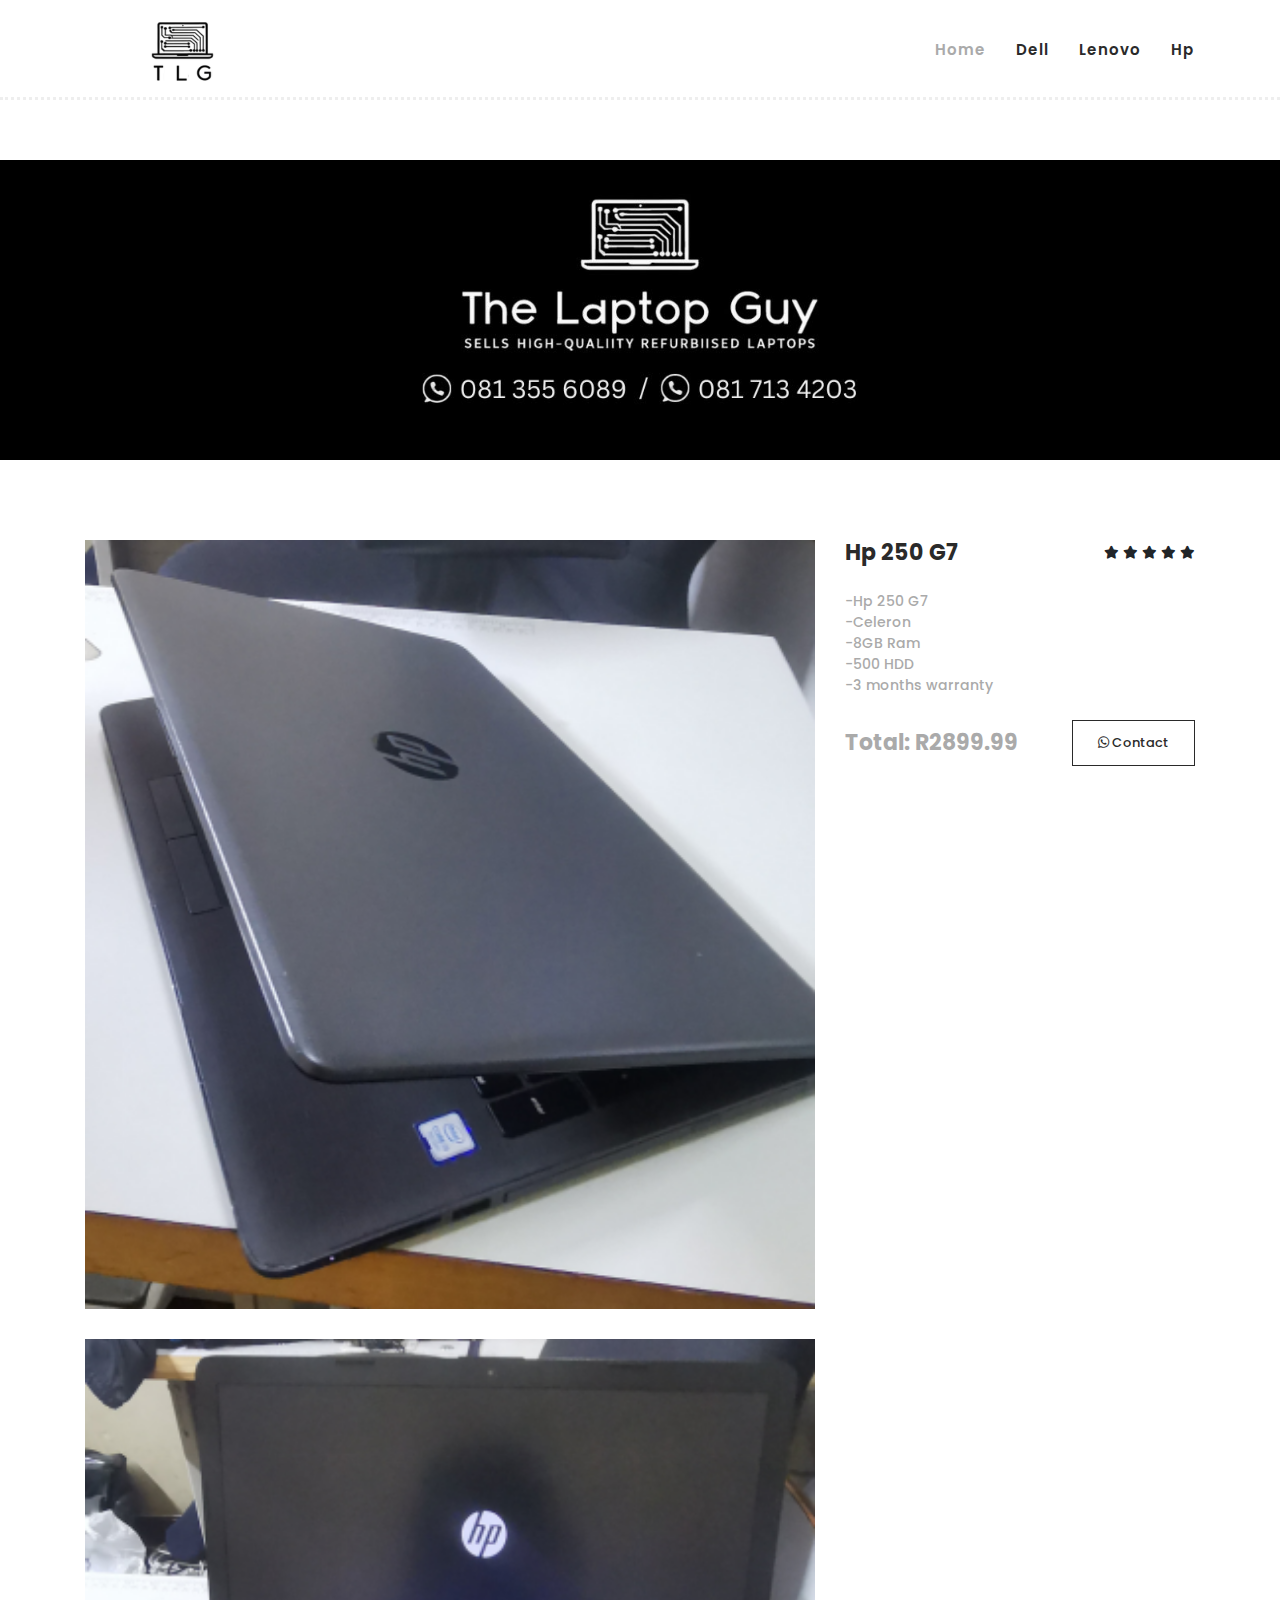
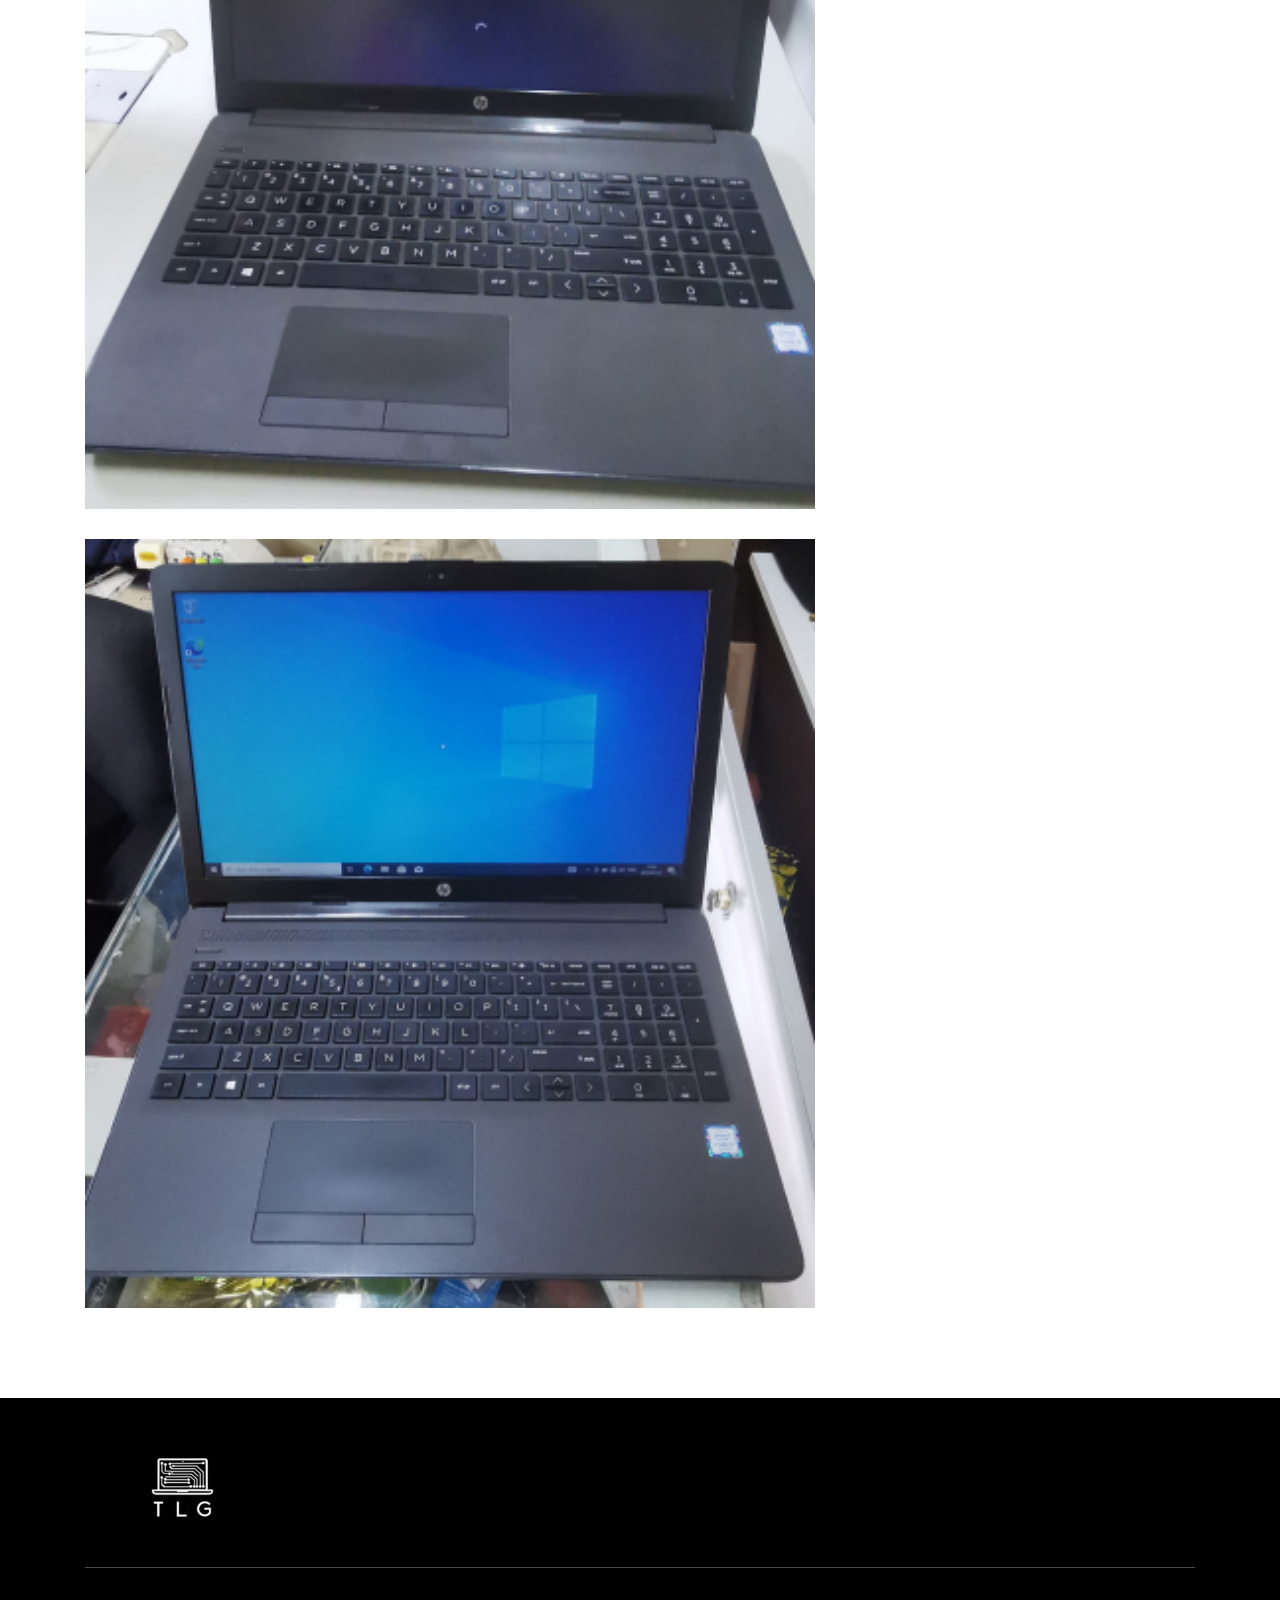
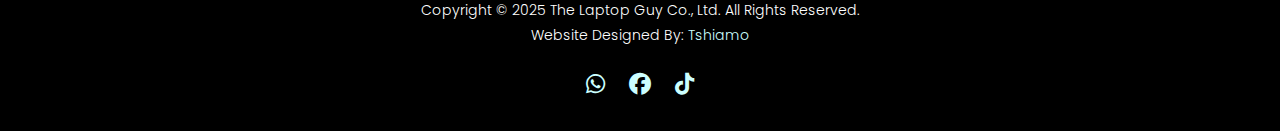
<file: single-product-hp-4.html>
<!DOCTYPE html>
<html lang="en">

  <head>

    <meta charset="utf-8">
    <meta name="viewport" content="width=device-width, initial-scale=1, shrink-to-fit=no">
    <meta name="description" content="">
    <meta name="author" content="">
    <link href="https://fonts.googleapis.com/css?family=Poppins:100,200,300,400,500,600,700,800,900&display=swap" rel="stylesheet">
    

    <title>TLG - Product Detail Page</title>


    <!-- Additional CSS Files -->
    <link rel="stylesheet" type="text/css" href="assets/css/bootstrap.min.css">

    <link rel="stylesheet" type="text/css" href="assets/css/font-awesome.css">

    <link rel="stylesheet" href="assets/css/templatemo-hexashop.css">

    <link rel="stylesheet" href="assets/css/owl-carousel.css">

    <link rel="stylesheet" href="assets/css/lightbox.css">

    <link rel="stylesheet" href="https://cdnjs.cloudflare.com/ajax/libs/font-awesome/6.4.2/css/all.min.css">
<!--

TemplateMo 571 Hexashop

https://templatemo.com/tm-571-hexashop

-->
    </head>
    
    <body>
    
    <!-- ***** Preloader Start ***** -->
    <div id="preloader">
        <div class="jumper">
            <div></div>
            <div></div>
            <div></div>
        </div>
    </div>  
    <!-- ***** Preloader End ***** -->
    
    
     <!-- ***** Header Area Start ***** -->
    <header class="header-area header-sticky">
        <div class="container">
            <div class="row">
                <div class="col-12">
                    <nav class="main-nav">
                        <!-- ***** Logo Start ***** -->
                        <a href="index.html" class="logo">
                            <img src="assets/images/main_logo.png">
                        </a>
                        <!-- ***** Logo End ***** -->
                        <!-- ***** Menu Start ***** -->
                        <ul class="nav">
                            <li class="scroll-to-section"><a href="index.html" class="active">Home</a></li>
                            <li class="scroll-to-section"><a href="/The_Laptop_Guy/index.html#men">Dell</a></li>
                            <li class="scroll-to-section"><a href="/The_Laptop_Guy/index.html#women">Lenovo</a></li>
                            <li class="scroll-to-section"><a href="/The_Laptop_Guy/index.html#kids">Hp</a></li>
                            <!-- <li class="scroll-to-section"><a href="#explore">Explore</a></li> -->
                        </ul>        
                        <a class='menu-trigger'>
                            <span>Menu</span>
                        </a>
                        <!-- ***** Menu End ***** -->
                    </nav>
                </div>
            </div>
        </div>
    </header>
    <!-- ***** Header Area End ***** -->

    <!-- ***** Main Banner Area Start ***** -->
    <div class="page-heading" id="top">
        <div class="container">
            <div class="row">
                <div class="col-lg-12">
                    <div class="inner-content">
                        <!-- <h2>Single Product Page</h2>
                        <span>Awesome &amp; Creative HTML CSS layout by TemplateMo</span> -->
                    </div>
                </div>
            </div>
        </div>
    </div>
    <!-- ***** Main Banner Area End ***** -->


    <!-- ***** Product Area Starts ***** -->
    <section class="section" id="product">
        <div class="container">
            <div class="row">
                <div class="col-lg-8">
                <div class="left-images">
                    <img src="assets/laptops/Hp/2/1.png" alt="">
                    <img src="assets/laptops/Hp/1/2.png" alt="">
                    <img src="assets/laptops/Hp/1/1.png" alt="">            
                    
                </div>
            </div>
            <div class="col-lg-4">
                <div class="right-content">
                    <h4>Hp 250 G7</h4>
                    <ul class="stars">
                        <li><i class="fa fa-star"></i></li>
                        <li><i class="fa fa-star"></i></li>
                        <li><i class="fa fa-star"></i></li>
                        <li><i class="fa fa-star"></i></li>
                        <li><i class="fa fa-star"></i></li>
                    </ul>
                    <span>-Hp 250 G7<br>-Celeron<br>-8GB Ram<br>-500 HDD<br>-3 months warranty</span><br>

                    <div class="total">
                        <h4>Total: R2899.99</h4>
                        <div class="main-border-button"><a href="https://wa.me/27817134203?text=Hi%20there!%20I%20am%20interested%20in%20purchasing%20a%20laptop." target="_blank"><i class="fab fa-whatsapp"></i> Contact</a></div>                 
                        
                    </div>
                </div>
            </div>
            </div>
        </div>
    </section>
    <!-- ***** Product Area Ends ***** -->
    
        <!-- ***** Footer Start ***** -->
        <footer>
            <div class="container">
                <div class="row">
                    <div class="col-lg-3">
                        <div class="first-item">
                            <div class="logo">
                                <img src="assets/images/white-logo.png" alt="hexashop ecommerce templatemo">
                            </div>
                        </div>
                    </div>

    
                    <div class="col-lg-12">
                        <div class="under-footer">
                            <p>Copyright © 2025 The Laptop Guy Co., Ltd. All Rights Reserved. 
                            
                            <br>Website Designed By: <a href="https://github.com/KISMETtakk"  title="My Github Profile">Tshiamo</a></p>
                            <ul>                                
                                <li><a href="https://wa.me/27813556089?text=Hi%20there!%20I%20am%20interested%20in%20purchasing%20a%20laptop." target="_blank"><i class="fab fa-whatsapp"></i></a></li>
                                <li><a href="#"><i class="fab fa-facebook"></i></a></li>
                                <li><a href="#"><i class="fab fa-tiktok"></i></a></li>
                            </ul>
                        </div>
                    </div>
                </div>
            </div>
        </footer>
    

    <!-- jQuery -->
    <script src="assets/js/jquery-2.1.0.min.js"></script>

    <!-- Bootstrap -->
    <script src="assets/js/popper.js"></script>
    <script src="assets/js/bootstrap.min.js"></script>

    <!-- Plugins -->
    <script src="assets/js/owl-carousel.js"></script>
    <script src="assets/js/accordions.js"></script>
    <script src="assets/js/datepicker.js"></script>
    <script src="assets/js/scrollreveal.min.js"></script>
    <script src="assets/js/waypoints.min.js"></script>
    <script src="assets/js/jquery.counterup.min.js"></script>
    <script src="assets/js/imgfix.min.js"></script> 
    <script src="assets/js/slick.js"></script> 
    <script src="assets/js/lightbox.js"></script> 
    <script src="assets/js/isotope.js"></script> 
    <script src="assets/js/quantity.js"></script>
    
    <!-- Global Init -->
    <script src="assets/js/custom.js"></script>

    <script>

        $(function() {
            var selectedClass = "";
            $("p").click(function(){
            selectedClass = $(this).attr("data-rel");
            $("#portfolio").fadeTo(50, 0.1);
                $("#portfolio div").not("."+selectedClass).fadeOut();
            setTimeout(function() {
              $("."+selectedClass).fadeIn();
              $("#portfolio").fadeTo(50, 1);
            }, 500);
                
            });
        });

    </script>

  </body>

</html>
</file>
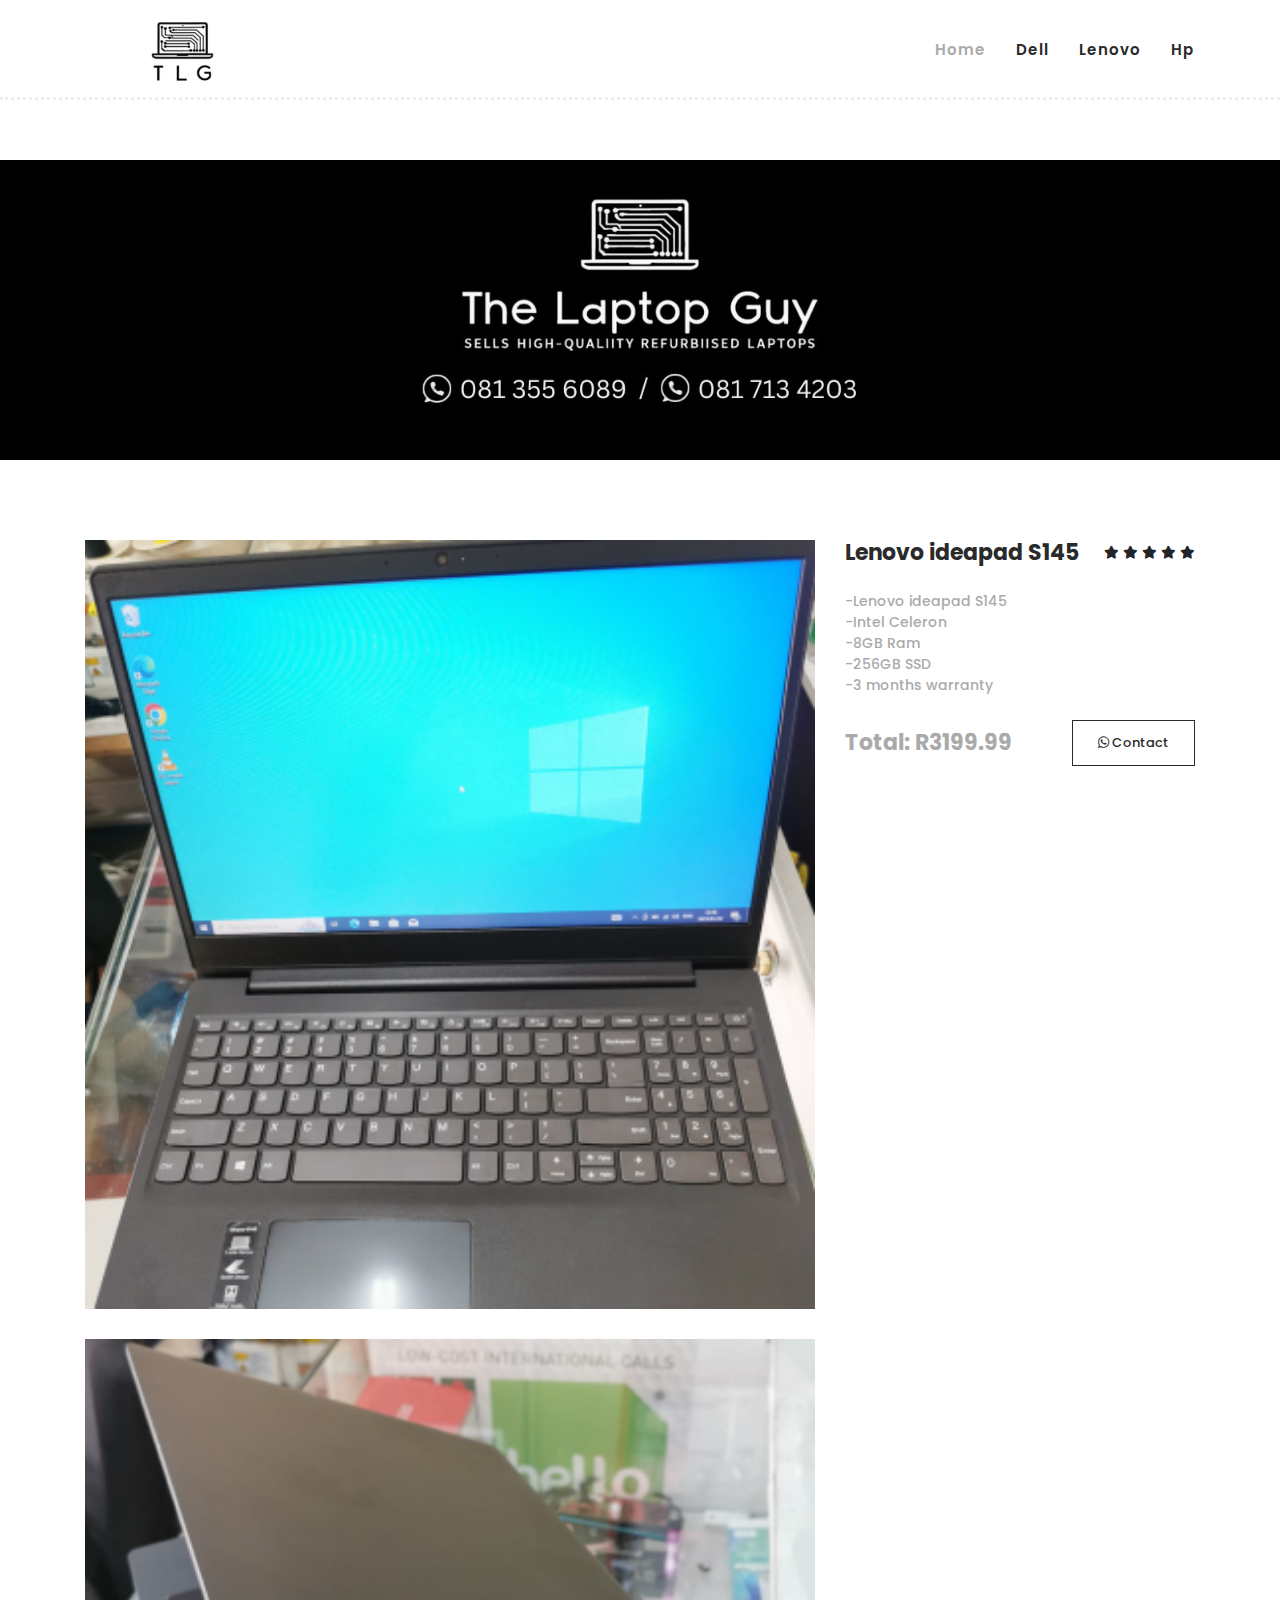
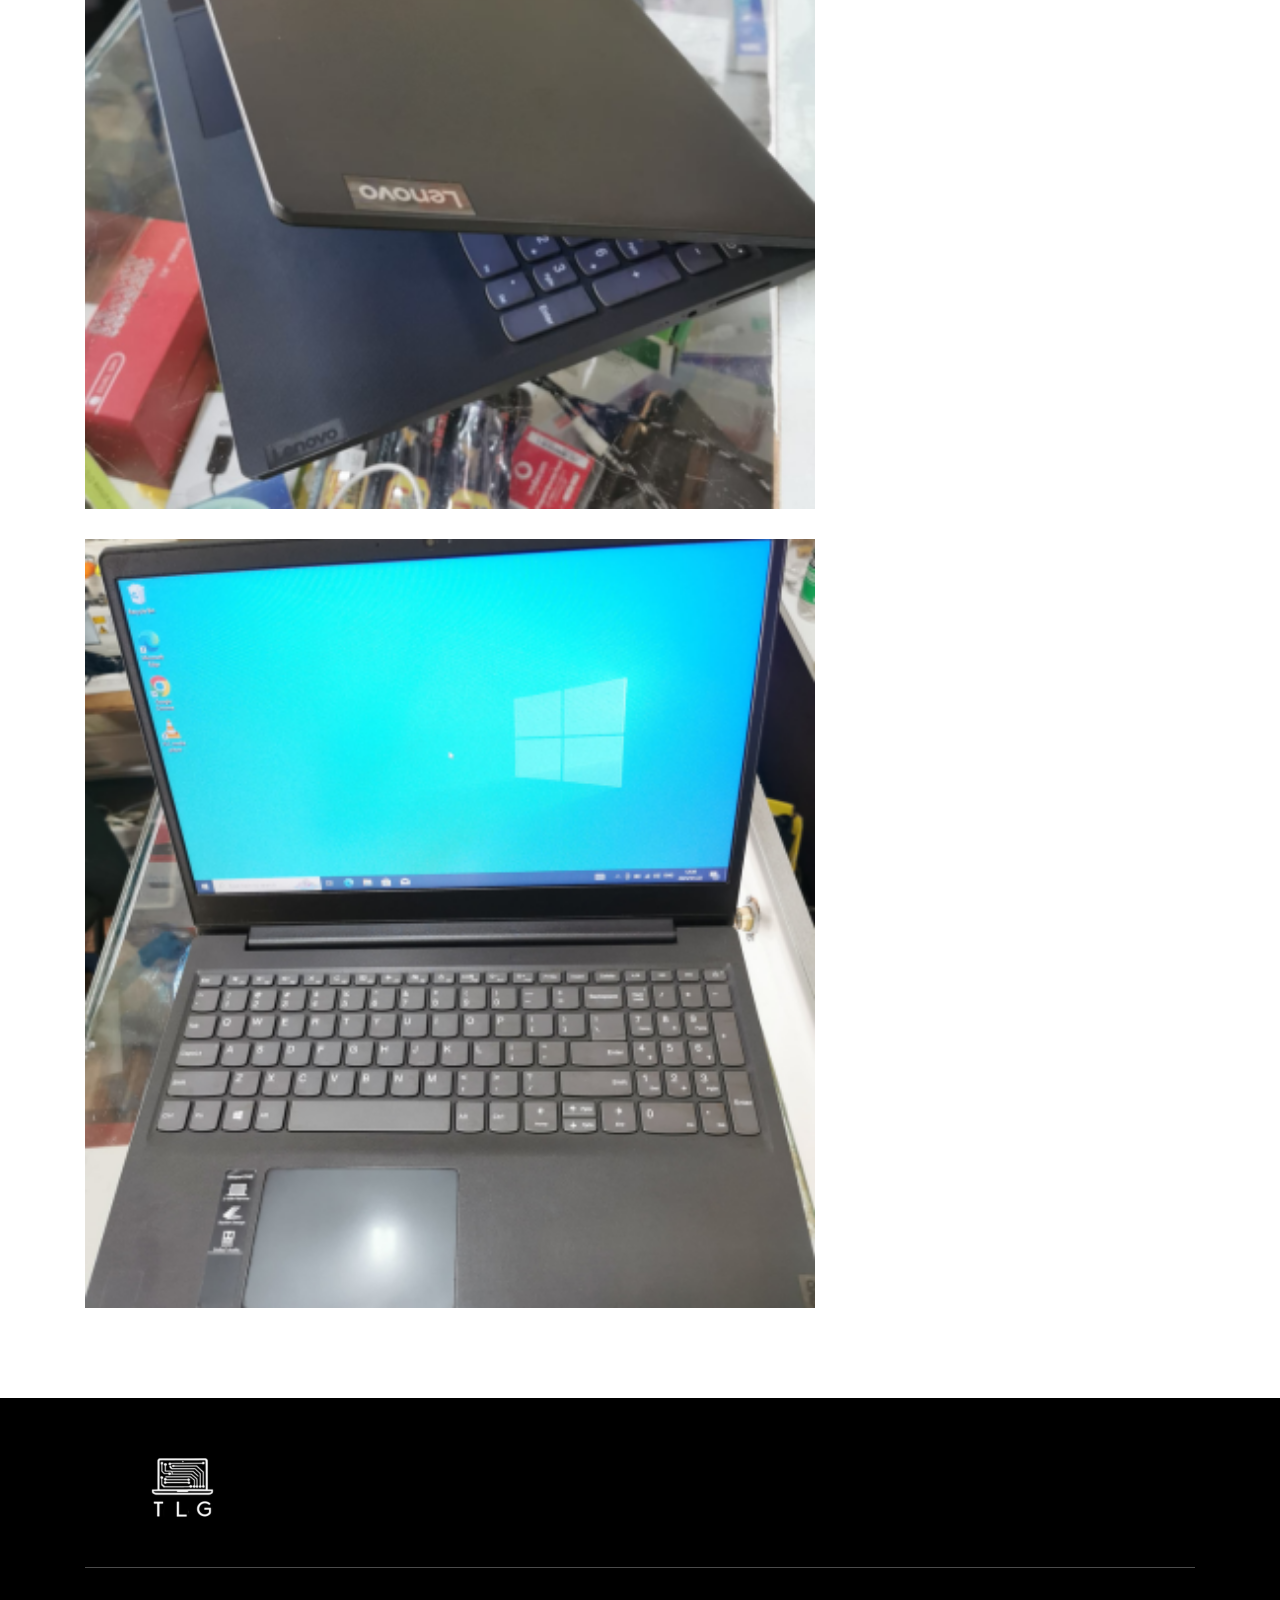
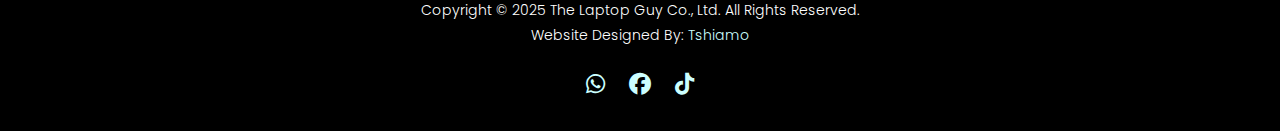
<file: single-product-lenovo-1.html>
<!DOCTYPE html>
<html lang="en">

  <head>

    <meta charset="utf-8">
    <meta name="viewport" content="width=device-width, initial-scale=1, shrink-to-fit=no">
    <meta name="description" content="">
    <meta name="author" content="">
    <link href="https://fonts.googleapis.com/css?family=Poppins:100,200,300,400,500,600,700,800,900&display=swap" rel="stylesheet">
    

    <title>TLG - Product Detail Page</title>


    <!-- Additional CSS Files -->
    <link rel="stylesheet" type="text/css" href="assets/css/bootstrap.min.css">

    <link rel="stylesheet" type="text/css" href="assets/css/font-awesome.css">

    <link rel="stylesheet" href="assets/css/templatemo-hexashop.css">

    <link rel="stylesheet" href="assets/css/owl-carousel.css">

    <link rel="stylesheet" href="assets/css/lightbox.css">

    <link rel="stylesheet" href="https://cdnjs.cloudflare.com/ajax/libs/font-awesome/6.4.2/css/all.min.css">
<!--

TemplateMo 571 Hexashop

https://templatemo.com/tm-571-hexashop

-->
    </head>
    
    <body>
    
    <!-- ***** Preloader Start ***** -->
    <div id="preloader">
        <div class="jumper">
            <div></div>
            <div></div>
            <div></div>
        </div>
    </div>  
    <!-- ***** Preloader End ***** -->
    
    
     <!-- ***** Header Area Start ***** -->
    <header class="header-area header-sticky">
        <div class="container">
            <div class="row">
                <div class="col-12">
                    <nav class="main-nav">
                        <!-- ***** Logo Start ***** -->
                        <a href="index.html" class="logo">
                            <img src="assets/images/main_logo.png">
                        </a>
                        <!-- ***** Logo End ***** -->
                        <!-- ***** Menu Start ***** -->
                        <ul class="nav">
                            <li class="scroll-to-section"><a href="index.html" class="active">Home</a></li>
                            <li class="scroll-to-section"><a href="/The_Laptop_Guy/index.html#men">Dell</a></li>
                            <li class="scroll-to-section"><a href="/The_Laptop_Guy/index.html#women">Lenovo</a></li>
                            <li class="scroll-to-section"><a href="/The_Laptop_Guy/index.html#kids">Hp</a></li>
                            <!-- <li class="scroll-to-section"><a href="#explore">Explore</a></li> -->
                        </ul>        
                        <a class='menu-trigger'>
                            <span>Menu</span>
                        </a>
                        <!-- ***** Menu End ***** -->
                    </nav>
                </div>
            </div>
        </div>
    </header>
    <!-- ***** Header Area End ***** -->

    <!-- ***** Main Banner Area Start ***** -->
    <div class="page-heading" id="top">
        <div class="container">
            <div class="row">
                <div class="col-lg-12">
                    <div class="inner-content">
                        <!-- <h2>Single Product Page</h2>
                        <span>Awesome &amp; Creative HTML CSS layout by TemplateMo</span> -->
                    </div>
                </div>
            </div>
        </div>
    </div>
    <!-- ***** Main Banner Area End ***** -->


    <!-- ***** Product Area Starts ***** -->
    <section class="section" id="product">
        <div class="container">
            <div class="row">
                <div class="col-lg-8">
                <div class="left-images">
                    <img src="assets/laptops/Lenovo/1/1.png" alt="">
                    <img src="assets/laptops/Lenovo/1/2.png" alt="">                    
                    <img src="assets/laptops/Lenovo/1/3.png" alt="">
                </div>
            </div>
            <div class="col-lg-4">
                <div class="right-content">
                    <h4>Lenovo ideapad S145</h4>
                    <ul class="stars">
                        <li><i class="fa fa-star"></i></li>
                        <li><i class="fa fa-star"></i></li>
                        <li><i class="fa fa-star"></i></li>
                        <li><i class="fa fa-star"></i></li>
                        <li><i class="fa fa-star"></i></li>
                    </ul>
                    <span>-Lenovo ideapad S145<br>-Intel Celeron<br>-8GB Ram<br>-256GB SSD<br>-3 months warranty</span><br>

                    <div class="total">
                        <h4>Total: R3199.99</h4>
                        <div class="main-border-button"><a href="https://wa.me/27813556089?text=Hi%20there!%20I%20am%20interested%20in%20purchasing%20a%20laptop." target="_blank"><i class="fab fa-whatsapp"></i> Contact</a></div>                 
                        
                    </div>
                </div>
            </div>
            </div>
        </div>
    </section>
    <!-- ***** Product Area Ends ***** -->
    
        <!-- ***** Footer Start ***** -->
        <footer>
            <div class="container">
                <div class="row">
                    <div class="col-lg-3">
                        <div class="first-item">
                            <div class="logo">
                                <img src="assets/images/white-logo.png" alt="hexashop ecommerce templatemo">
                            </div>
                        </div>
                    </div>

    
                    <div class="col-lg-12">
                        <div class="under-footer">
                            <p>Copyright © 2025 The Laptop Guy Co., Ltd. All Rights Reserved. 
                            
                            <br>Website Designed By: <a href="https://github.com/KISMETtakk"  title="My Github Profile">Tshiamo</a></p>
                            <ul>                                
                                <li><a href="https://wa.me/27813556089?text=Hi%20there!%20I%20am%20interested%20in%20purchasing%20a%20laptop." target="_blank"><i class="fab fa-whatsapp"></i></a></li>
                                <li><a href="#"><i class="fab fa-facebook"></i></a></li>
                                <li><a href="#"><i class="fab fa-tiktok"></i></a></li>
                            </ul>
                        </div>
                    </div>
                </div>
            </div>
        </footer>
    

    <!-- jQuery -->
    <script src="assets/js/jquery-2.1.0.min.js"></script>

    <!-- Bootstrap -->
    <script src="assets/js/popper.js"></script>
    <script src="assets/js/bootstrap.min.js"></script>

    <!-- Plugins -->
    <script src="assets/js/owl-carousel.js"></script>
    <script src="assets/js/accordions.js"></script>
    <script src="assets/js/datepicker.js"></script>
    <script src="assets/js/scrollreveal.min.js"></script>
    <script src="assets/js/waypoints.min.js"></script>
    <script src="assets/js/jquery.counterup.min.js"></script>
    <script src="assets/js/imgfix.min.js"></script> 
    <script src="assets/js/slick.js"></script> 
    <script src="assets/js/lightbox.js"></script> 
    <script src="assets/js/isotope.js"></script> 
    <script src="assets/js/quantity.js"></script>
    
    <!-- Global Init -->
    <script src="assets/js/custom.js"></script>

    <script>

        $(function() {
            var selectedClass = "";
            $("p").click(function(){
            selectedClass = $(this).attr("data-rel");
            $("#portfolio").fadeTo(50, 0.1);
                $("#portfolio div").not("."+selectedClass).fadeOut();
            setTimeout(function() {
              $("."+selectedClass).fadeIn();
              $("#portfolio").fadeTo(50, 1);
            }, 500);
                
            });
        });

    </script>

  </body>

</html>
</file>
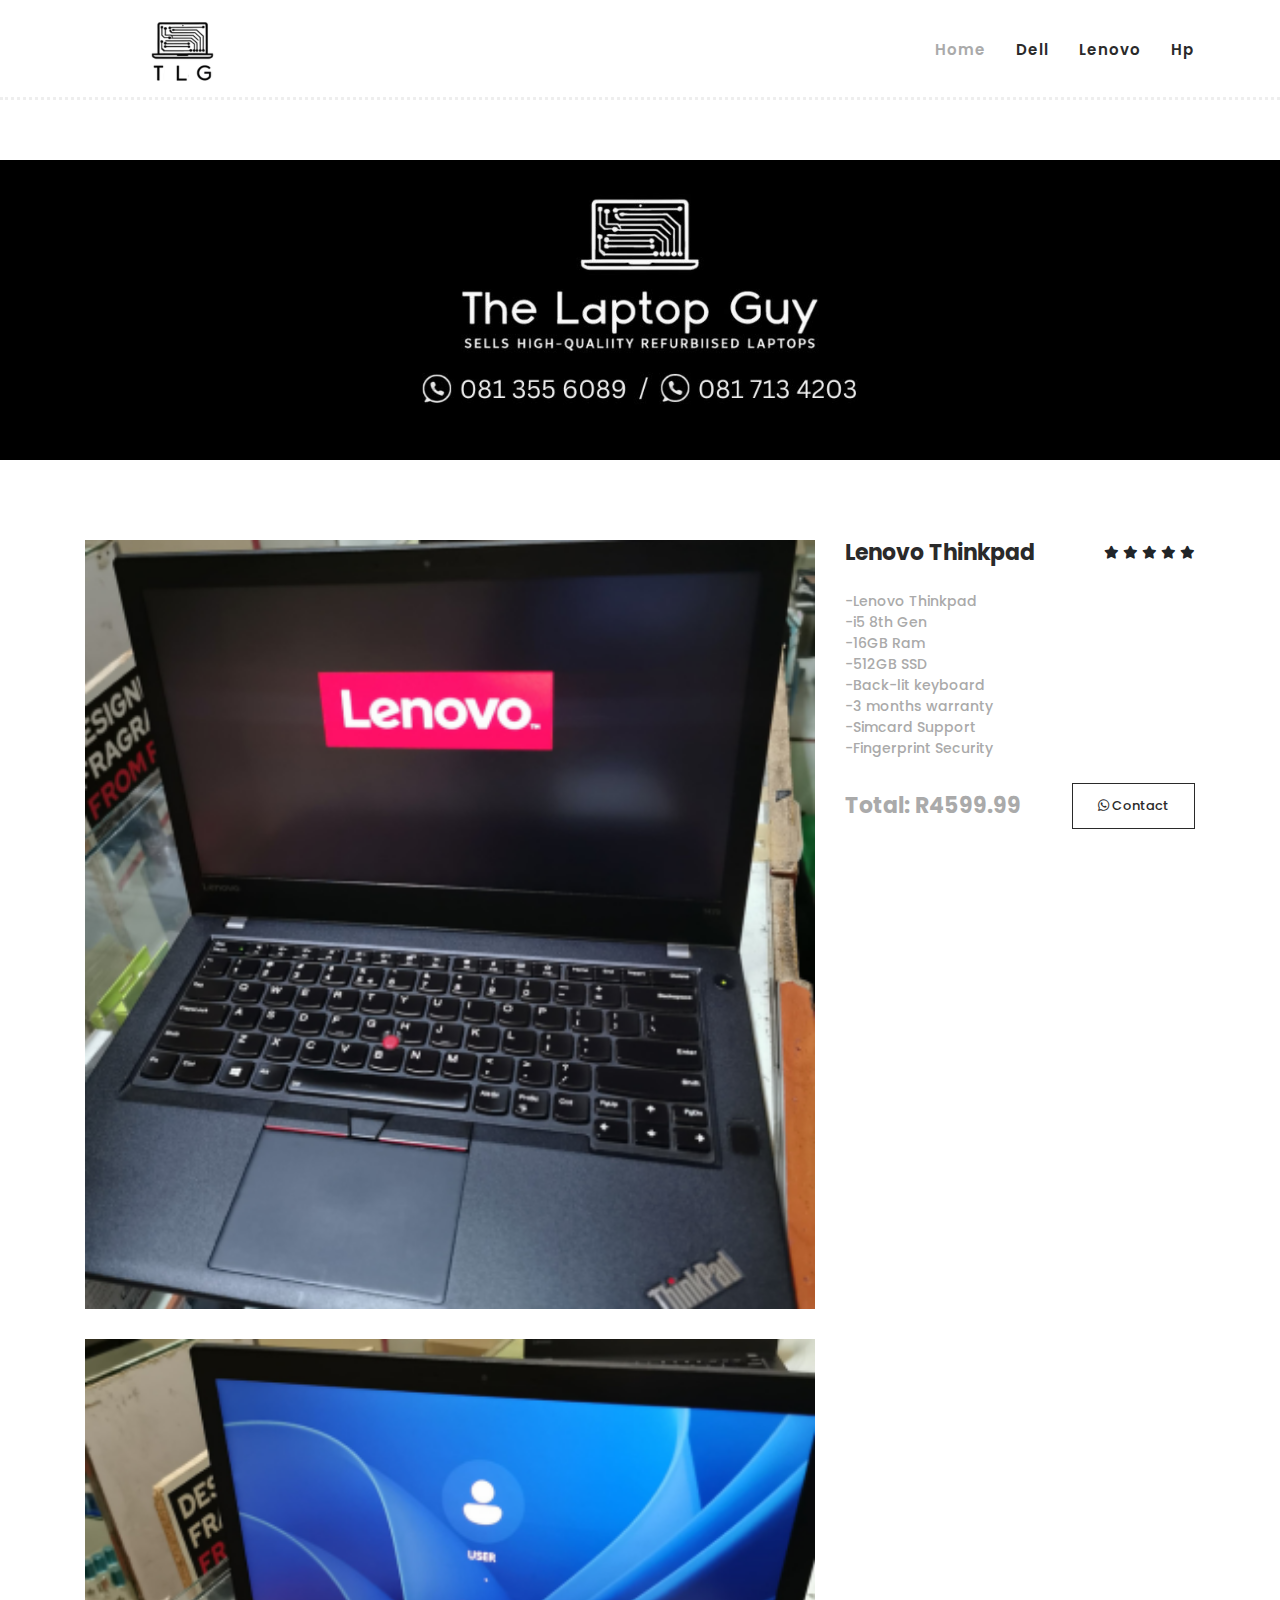
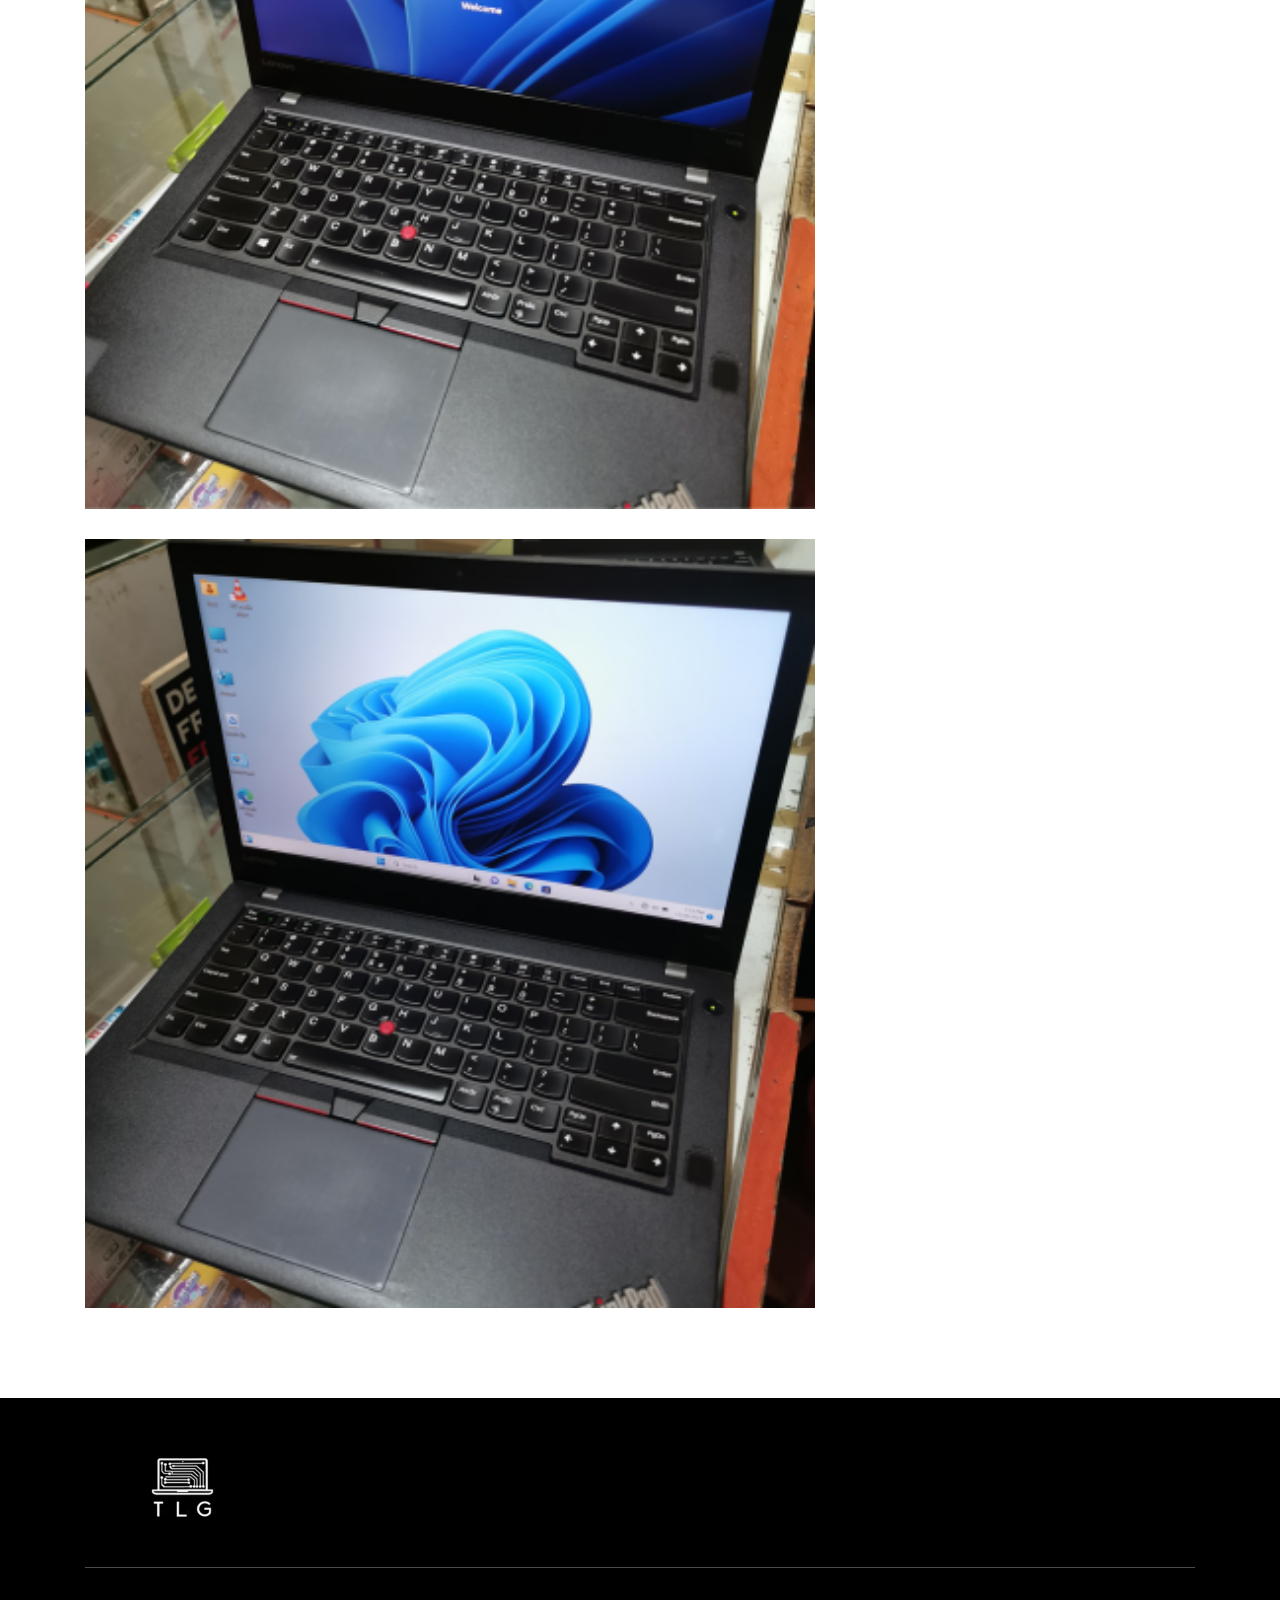
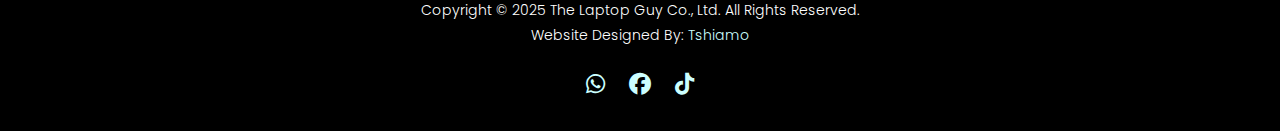
<file: single-product-lenovo-2.html>
<!DOCTYPE html>
<html lang="en">

  <head>

    <meta charset="utf-8">
    <meta name="viewport" content="width=device-width, initial-scale=1, shrink-to-fit=no">
    <meta name="description" content="">
    <meta name="author" content="">
    <link href="https://fonts.googleapis.com/css?family=Poppins:100,200,300,400,500,600,700,800,900&display=swap" rel="stylesheet">
    

    <title>TLG - Product Detail Page</title>


    <!-- Additional CSS Files -->
    <link rel="stylesheet" type="text/css" href="assets/css/bootstrap.min.css">

    <link rel="stylesheet" type="text/css" href="assets/css/font-awesome.css">

    <link rel="stylesheet" href="assets/css/templatemo-hexashop.css">

    <link rel="stylesheet" href="assets/css/owl-carousel.css">

    <link rel="stylesheet" href="assets/css/lightbox.css">

    <link rel="stylesheet" href="https://cdnjs.cloudflare.com/ajax/libs/font-awesome/6.4.2/css/all.min.css">
<!--

TemplateMo 571 Hexashop

https://templatemo.com/tm-571-hexashop

-->
    </head>
    
    <body>
    
    <!-- ***** Preloader Start ***** -->
    <div id="preloader">
        <div class="jumper">
            <div></div>
            <div></div>
            <div></div>
        </div>
    </div>  
    <!-- ***** Preloader End ***** -->
    
    
     <!-- ***** Header Area Start ***** -->
    <header class="header-area header-sticky">
        <div class="container">
            <div class="row">
                <div class="col-12">
                    <nav class="main-nav">
                        <!-- ***** Logo Start ***** -->
                        <a href="index.html" class="logo">
                            <img src="assets/images/main_logo.png">
                        </a>
                        <!-- ***** Logo End ***** -->
                        <!-- ***** Menu Start ***** -->
                        <ul class="nav">
                            <li class="scroll-to-section"><a href="index.html" class="active">Home</a></li>
                            <li class="scroll-to-section"><a href="/The_Laptop_Guy/index.html#men">Dell</a></li>
                            <li class="scroll-to-section"><a href="/The_Laptop_Guy/index.html#women">Lenovo</a></li>
                            <li class="scroll-to-section"><a href="/The_Laptop_Guy/index.html#kids">Hp</a></li>
                            <!-- <li class="scroll-to-section"><a href="#explore">Explore</a></li> -->
                        </ul>        
                        <a class='menu-trigger'>
                            <span>Menu</span>
                        </a>
                        <!-- ***** Menu End ***** -->
                    </nav>
                </div>
            </div>
        </div>
    </header>
    <!-- ***** Header Area End ***** -->

    <!-- ***** Main Banner Area Start ***** -->
    <div class="page-heading" id="top">
        <div class="container">
            <div class="row">
                <div class="col-lg-12">
                    <div class="inner-content">
                        <!-- <h2>Single Product Page</h2>
                        <span>Awesome &amp; Creative HTML CSS layout by TemplateMo</span> -->
                    </div>
                </div>
            </div>
        </div>
    </div>
    <!-- ***** Main Banner Area End ***** -->


    <!-- ***** Product Area Starts ***** -->
    <section class="section" id="product">
        <div class="container">
            <div class="row">
                <div class="col-lg-8">
                <div class="left-images">
                    <img src="assets/laptops/Lenovo/2/1.png" alt="">
                    <img src="assets/laptops/Lenovo/2/2.png" alt="">                    
                    <img src="assets/laptops/Lenovo/2/3.png" alt="">
                </div>
            </div>
            <div class="col-lg-4">
                <div class="right-content">
                    <h4>Lenovo Thinkpad</h4>
                    <ul class="stars">
                        <li><i class="fa fa-star"></i></li>
                        <li><i class="fa fa-star"></i></li>
                        <li><i class="fa fa-star"></i></li>
                        <li><i class="fa fa-star"></i></li>
                        <li><i class="fa fa-star"></i></li>
                    </ul>
                    <span>-Lenovo Thinkpad<br>-i5 8th Gen<br>-16GB Ram<br>-512GB SSD<br>-Back-lit keyboard<br>-3 months warranty<br>-Simcard Support<br>-Fingerprint Security</span><br>

                    <div class="total">
                        <h4>Total: R4599.99</h4>
                        <div class="main-border-button"><a href="https://wa.me/27813556089?text=Hi%20there!%20I%20am%20interested%20in%20purchasing%20a%20laptop." target="_blank"><i class="fab fa-whatsapp"></i> Contact</a></div>                 
                        
                    </div>
                </div>
            </div>
            </div>
        </div>
    </section>
    <!-- ***** Product Area Ends ***** -->
    
        <!-- ***** Footer Start ***** -->
        <footer>
            <div class="container">
                <div class="row">
                    <div class="col-lg-3">
                        <div class="first-item">
                            <div class="logo">
                                <img src="assets/images/white-logo.png" alt="hexashop ecommerce templatemo">
                            </div>
                        </div>
                    </div>

    
                    <div class="col-lg-12">
                        <div class="under-footer">
                            <p>Copyright © 2025 The Laptop Guy Co., Ltd. All Rights Reserved. 
                            
                            <br>Website Designed By: <a href="https://github.com/KISMETtakk"  title="My Github Profile">Tshiamo</a></p>
                            <ul>                                
                                <li><a href="https://wa.me/27813556089?text=Hi%20there!%20I%20am%20interested%20in%20purchasing%20a%20laptop." target="_blank"><i class="fab fa-whatsapp"></i></a></li>
                                <li><a href="#"><i class="fab fa-facebook"></i></a></li>
                                <li><a href="#"><i class="fab fa-tiktok"></i></a></li>
                            </ul>
                        </div>
                    </div>
                </div>
            </div>
        </footer>
    

    <!-- jQuery -->
    <script src="assets/js/jquery-2.1.0.min.js"></script>

    <!-- Bootstrap -->
    <script src="assets/js/popper.js"></script>
    <script src="assets/js/bootstrap.min.js"></script>

    <!-- Plugins -->
    <script src="assets/js/owl-carousel.js"></script>
    <script src="assets/js/accordions.js"></script>
    <script src="assets/js/datepicker.js"></script>
    <script src="assets/js/scrollreveal.min.js"></script>
    <script src="assets/js/waypoints.min.js"></script>
    <script src="assets/js/jquery.counterup.min.js"></script>
    <script src="assets/js/imgfix.min.js"></script> 
    <script src="assets/js/slick.js"></script> 
    <script src="assets/js/lightbox.js"></script> 
    <script src="assets/js/isotope.js"></script> 
    <script src="assets/js/quantity.js"></script>
    
    <!-- Global Init -->
    <script src="assets/js/custom.js"></script>

    <script>

        $(function() {
            var selectedClass = "";
            $("p").click(function(){
            selectedClass = $(this).attr("data-rel");
            $("#portfolio").fadeTo(50, 0.1);
                $("#portfolio div").not("."+selectedClass).fadeOut();
            setTimeout(function() {
              $("."+selectedClass).fadeIn();
              $("#portfolio").fadeTo(50, 1);
            }, 500);
                
            });
        });

    </script>

  </body>

</html>
</file>
<file: assets/css/templatemo-hexashop.css>
/*

TemplateMo 571 Hexashop

https://templatemo.com/tm-571-hexashop

*/

/* ---------------------------------------------
Table of contents
------------------------------------------------
01. font & reset css
02. reset
03. global styles
04. header
05. banner
06. features
07. testimonials
08. contact
09. footer
10. preloader
11. search
12. portfolio

--------------------------------------------- */
/* 
---------------------------------------------
font & reset css
--------------------------------------------- 
*/
@import url("https://fonts.googleapis.com/css?family=Poppins:100,200,300,400,500,600,700,800,900");
/* 
---------------------------------------------
reset
--------------------------------------------- 
*/
html, body, div, span, applet, object, iframe, h1, h2, h3, h4, h5, h6, p, blockquote, div
pre, a, abbr, acronym, address, big, cite, code, del, dfn, em, font, img, ins, kbd, q,
s, samp, small, strike, strong, sub, sup, tt, var, b, u, i, center, dl, dt, dd, ol, ul, li,
figure, header, nav, section, article, aside, footer, figcaption {
  margin: 0;
  padding: 0;
  border: 0;
  outline: 0;
}

.clearfix:after {
  content: ".";
  display: block;
  clear: both;
  visibility: hidden;
  line-height: 0;
  height: 0;
}

.clearfix {
  display: inline-block;
}

html[xmlns] .clearfix {
  display: block;
}

* html .clearfix {
  height: 1%;
}

ul, li {
  padding: 0;
  margin: 0;
  list-style: none;
}

header, nav, section, article, aside, footer, hgroup {
  display: block;
}

* {
  box-sizing: border-box;
}

html, body {
  font-family: 'Poppins', sans-serif;
  font-weight: 400;
  background-color: #fff;
  font-size: 16px;
  -ms-text-size-adjust: 100%;
  -webkit-font-smoothing: antialiased;
  -moz-osx-font-smoothing: grayscale;
}

a {
  text-decoration: none !important;
}

h1, h2, h3, h4, h5, h6 {
  margin-top: 0px;
  margin-bottom: 0px;
}

ul {
  margin-bottom: 0px;
}

p {
  font-size: 14px;
  line-height: 25px;
  color: #2a2a2a;
}

/* 
---------------------------------------------
global styles
--------------------------------------------- 
*/
html,
body {
  background: #fff;
  font-family: 'Poppins', sans-serif;
}

::selection {
  background: #2a2a2a;
  color: #fff;
}

::-moz-selection {
  background: #2a2a2a;
  color: #fff;
}

@media (max-width: 991px) {
  html, body {
    overflow-x: hidden;
  }
  .mobile-top-fix {
    margin-top: 30px;
    margin-bottom: 0px;
  }
  .mobile-bottom-fix {
    margin-bottom: 30px;
  }
  .mobile-bottom-fix-big {
    margin-bottom: 60px;
  }
}

.main-border-button a {
  font-size: 13px;
  color: #fff;
  border: 1px solid #fff;
  padding: 12px 25px;
  display: inline-block;
  font-weight: 500;
  transition: all .3s;
}

.main-border-button a:hover {
  background-color: #fff;
  color: #2a2a2a;
}

.main-white-button a {
  font-size: 13px;
  color: #2a2a2a;
  background-color: #fff;
  padding: 12px 25px;
  display: inline-block;
  border-radius: 3px;
  font-weight: 600;
  transition: all .3s;
}

.main-white-button a:hover {
  opacity: 0.9;
}

.main-text-button a {
  font-size: 13px;
  color: #fff;
  font-weight: 600;
  transition: all .3s;
}

.main-text-button a:hover {
  opacity: 0.9;
}

.section-heading h2 {
  font-size: 34px;
  font-weight: 700;
  color: #2a2a2a;
}

.section-heading span {
  font-size: 14px;
  color: #a1a1a1;
  font-style: italic;
  font-weight: 400;
}



/* 
---------------------------------------------
header
--------------------------------------------- 
*/

.background-header {
  border-bottom: none !important;
  background-color: #fff;
  height: 80px!important;
  position: fixed!important;
  top: 0px;
  left: 0px;
  right: 0px;
  box-shadow: 0px 0px 10px rgba(0,0,0,0.15)!important;
}


.background-header .logo,
.background-header .main-nav .nav li a {
  color: #1e1e1e!important;
}

.background-header .main-nav .nav li:hover a {
  color: #2a2a2a!important;
}

.background-header .nav li a.active {
  color: #2a2a2a!important;
}

.header-area {
  border-bottom: 3px dotted #eee;
  box-shadow: none;
  background-color: #fff;
  position: absolute;
  top: 0px;
  left: 0px;
  right: 0px;
  z-index: 100;
  height: 100px;
  -webkit-transition: all .5s ease 0s;
  -moz-transition: all .5s ease 0s;
  -o-transition: all .5s ease 0s;
  transition: all .5s ease 0s;
}

.header-area .main-nav {
  min-height: 80px;
  background: transparent;
}

.header-area .main-nav .logo {
  line-height: 100px;
  color: #fff;
  font-size: 28px;
  font-weight: 700;
  text-transform: uppercase;
  letter-spacing: 2px;
  float: left; 
  -webkit-transition: all 0.3s ease 0s;
  -moz-transition: all 0.3s ease 0s;
  -o-transition: all 0.3s ease 0s;
  transition: all 0.3s ease 0s;
}

.video-responsive {
  width: 100%;
  height: auto;
  display: block;
  object-fit: cover;
}

.background-header .main-nav .logo {
  line-height: 75px;
}

.background-header .nav {
  margin-top: 20px !important;
}

.header-area .main-nav .nav {
  float: right;
  margin-top: 30px;
  margin-right: 0px;
  background-color: transparent;
  -webkit-transition: all 0.3s ease 0s;
  -moz-transition: all 0.3s ease 0s;
  -o-transition: all 0.3s ease 0s;
  transition: all 0.3s ease 0s;
  position: relative;
  z-index: 999;
}

.header-area .main-nav .nav li {
  padding-left: 15px;
  padding-right: 15px;
}

.header-area .main-nav .nav li:last-child {
  padding-right: 0px;
}

.header-area .main-nav .nav li a {
  display: block;
  font-weight: 600;
  font-size: 15px;
  color: #2a2a2a;
  text-transform: capitalize;
  -webkit-transition: all 0.3s ease 0s;
  -moz-transition: all 0.3s ease 0s;
  -o-transition: all 0.3s ease 0s;
  transition: all 0.3s ease 0s;
  height: 40px;
  line-height: 40px;
  border: transparent;
  letter-spacing: 1px;
}

.header-area .main-nav .nav li a {
  color: #2a2a2a;
}

.header-area .main-nav .nav li:hover a,
.header-area .main-nav .nav li a.active {
  color: #aaa!important;
}

.background-header .main-nav .nav li:hover a,
.background-header .main-nav .nav li a.active {
  color: #aaa!important;
  opacity: 1;
}

.header-area .main-nav .nav li.submenu {
  position: relative;
  padding-right: 30px;
}

.header-area .main-nav .nav li.submenu:after {
  font-family: FontAwesome;
  content: "\f107";
  font-size: 12px;
  color: #2a2a2a;
  position: absolute;
  right: 18px;
  top: 12px;
}

.background-header .main-nav .nav li.submenu:after {
  color: #2a2a2a;
}

.header-area .main-nav .nav li.submenu ul {
  position: absolute;
  width: 200px;
  box-shadow: 0 2px 28px 0 rgba(0, 0, 0, 0.06);
  overflow: hidden;
  top: 50px;
  opacity: 0;
  transform: translateY(+2em);
  visibility: hidden;
  z-index: -1;
  transition: all 0.3s ease-in-out 0s, visibility 0s linear 0.3s, z-index 0s linear 0.01s;
}

.header-area .main-nav .nav li.submenu ul li {
  margin-left: 0px;
  padding-left: 0px;
  padding-right: 0px;
}

.header-area .main-nav .nav li.submenu ul li a {
  opacity: 1;
  display: block;
  background: #f7f7f7;
  color: #2a2a2a!important;
  padding-left: 20px;
  height: 40px;
  line-height: 40px;
  -webkit-transition: all 0.3s ease 0s;
  -moz-transition: all 0.3s ease 0s;
  -o-transition: all 0.3s ease 0s;
  transition: all 0.3s ease 0s;
  position: relative;
  font-size: 13px;
  font-weight: 400;
  border-bottom: 1px solid #eee;
}

.header-area .main-nav .nav li.submenu ul li a:hover {
  background: #fff;
  color: #aaa!important;
  padding-left: 25px;
}

.header-area .main-nav .nav li.submenu ul li a:hover:before {
  width: 3px;
}

.header-area .main-nav .nav li.submenu:hover ul {
  visibility: visible;
  opacity: 1;
  z-index: 1;
  transform: translateY(0%);
  transition-delay: 0s, 0s, 0.3s;
}

.header-area .main-nav .menu-trigger {
  cursor: pointer;
  display: block;
  position: absolute;
  top: 33px;
  width: 32px;
  height: 40px;
  text-indent: -9999em;
  z-index: 99;
  right: 40px;
  display: none;
}

.background-header .main-nav .menu-trigger {
  top: 23px;
}

.header-area .main-nav .menu-trigger span,
.header-area .main-nav .menu-trigger span:before,
.header-area .main-nav .menu-trigger span:after {
  -moz-transition: all 0.4s;
  -o-transition: all 0.4s;
  -webkit-transition: all 0.4s;
  transition: all 0.4s;
  background-color: #1e1e1e;
  display: block;
  position: absolute;
  width: 30px;
  height: 2px;
  left: 0;
}

.background-header .main-nav .menu-trigger span,
.background-header .main-nav .menu-trigger span:before,
.background-header .main-nav .menu-trigger span:after {
  background-color: #1e1e1e;
}

.header-area .main-nav .menu-trigger span:before,
.header-area .main-nav .menu-trigger span:after {
  -moz-transition: all 0.4s;
  -o-transition: all 0.4s;
  -webkit-transition: all 0.4s;
  transition: all 0.4s;
  background-color: #1e1e1e;
  display: block;
  position: absolute;
  width: 30px;
  height: 2px;
  left: 0;
  width: 75%;
}

.background-header .main-nav .menu-trigger span:before,
.background-header .main-nav .menu-trigger span:after {
  background-color: #1e1e1e;
}

.header-area .main-nav .menu-trigger span:before,
.header-area .main-nav .menu-trigger span:after {
  content: "";
}

.header-area .main-nav .menu-trigger span {
  top: 16px;
}

.header-area .main-nav .menu-trigger span:before {
  -moz-transform-origin: 33% 100%;
  -ms-transform-origin: 33% 100%;
  -webkit-transform-origin: 33% 100%;
  transform-origin: 33% 100%;
  top: -10px;
  z-index: 10;
}

.header-area .main-nav .menu-trigger span:after {
  -moz-transform-origin: 33% 0;
  -ms-transform-origin: 33% 0;
  -webkit-transform-origin: 33% 0;
  transform-origin: 33% 0;
  top: 10px;
}

.header-area .main-nav .menu-trigger.active span,
.header-area .main-nav .menu-trigger.active span:before,
.header-area .main-nav .menu-trigger.active span:after {
  background-color: transparent;
  width: 100%;
}

.header-area .main-nav .menu-trigger.active span:before {
  -moz-transform: translateY(6px) translateX(1px) rotate(45deg);
  -ms-transform: translateY(6px) translateX(1px) rotate(45deg);
  -webkit-transform: translateY(6px) translateX(1px) rotate(45deg);
  transform: translateY(6px) translateX(1px) rotate(45deg);
  background-color: #1e1e1e;
}

.background-header .main-nav .menu-trigger.active span:before {
  background-color: #1e1e1e;
}

.header-area .main-nav .menu-trigger.active span:after {
  -moz-transform: translateY(-6px) translateX(1px) rotate(-45deg);
  -ms-transform: translateY(-6px) translateX(1px) rotate(-45deg);
  -webkit-transform: translateY(-6px) translateX(1px) rotate(-45deg);
  transform: translateY(-6px) translateX(1px) rotate(-45deg);
  background-color: #1e1e1e;
}

.background-header .main-nav .menu-trigger.active span:after {
  background-color: #1e1e1e;
}

.header-area.header-sticky {
  min-height: 80px;
}

.header-area .nav {
  margin-top: 30px;
}

.header-area.header-sticky .nav li a.active {
  color: #aaa;
}

@media (max-width: 1200px) {
  .header-area .main-nav .nav li {
    padding-left: 12px;
    padding-right: 12px;
  }
  .header-area .main-nav:before {
    display: none;
  }
}

@media (max-width: 767px) {
  .header-area .main-nav .logo {
    color: #1e1e1e;
  }
  .header-area.header-sticky .nav li a:hover,
  .header-area.header-sticky .nav li a.active {
    color: #aaa!important;
    opacity: 1;
  }
  .header-area.header-sticky .nav li.search-icon a {
    width: 100%;
  }
  .header-area {
    background-color: #ffffff;
    padding: 0px 15px;
    height: 100px;
    box-shadow: none;
    text-align: center;
  }
  .header-area .container {
    padding: 0px;
  }
  .header-area .logo {
    margin-left: 30px;
  }
  .header-area .menu-trigger {
    display: block !important;
  }
  .header-area .main-nav {
    overflow: hidden;
  }
  .header-area .main-nav .nav {
    float: none;
    width: 100%;
    display: none;
    -webkit-transition: all 0s ease 0s;
    -moz-transition: all 0s ease 0s;
    -o-transition: all 0s ease 0s;
    transition: all 0s ease 0s;
    margin-left: 0px;
  }
  .header-area .main-nav .nav li:first-child {
    border-top: 1px solid #eee;
  }
  .header-area.header-sticky .nav {
    margin-top: 100px !important;
  }
  .header-area .main-nav .nav li {
    width: 100%;
    background: #fff;
    border-bottom: 1px solid #eee;
    padding-left: 0px !important;
    padding-right: 0px !important;
  }
  .header-area .main-nav .nav li a {
    height: 50px !important;
    line-height: 50px !important;
    padding: 0px !important;
    border: none !important;
    background: #fafafa !important;
    color: #191a20 !important;
  }
  .header-area .main-nav .nav li a:hover {
    background: #eee !important;
    color: #aaa!important;
  }
  .header-area .main-nav .nav li.submenu ul {
    position: relative;
    visibility: inherit;
    opacity: 1;
    z-index: 1;
    transform: translateY(0%);
    transition-delay: 0s, 0s, 0.3s;
    top: 0px;
    width: 100%;
    box-shadow: none;
    height: 0px;
  }
  .header-area .main-nav .nav li.submenu ul li a {
    font-size: 12px;
    font-weight: 400;
  }
  .header-area .main-nav .nav li.submenu ul li a:hover:before {
    width: 0px;
  }
  .header-area .main-nav .nav li.submenu ul.active {
    height: auto !important;
  }
  .header-area .main-nav .nav li.submenu:after {
    color: #3B566E;
    right: 25px;
    font-size: 14px;
    top: 15px;
  }
  .header-area .main-nav .nav li.submenu:hover ul, .header-area .main-nav .nav li.submenu:focus ul {
    height: 0px;
  }
}

@media (min-width: 767px) {
  .header-area .main-nav .nav {
    display: flex !important;
  }
}


/* 
---------------------------------------------
banner
--------------------------------------------- 
*/

.main-banner {
  border-bottom: 3px dotted #eee;
  padding-top: 160px;
  padding-bottom: 30px;
}

.main-banner .left-content .thumb img {
  width: 100%;
  overflow: hidden;
}

.main-banner .left-content .inner-content {
  position: absolute;
  left: 100px;
  top: 50%;
  transform: translateY(-50%);
}

.main-banner .left-content .inner-content h4 {
  color: #fff;
  margin-top: -10px;
  font-size: 52px;
  font-weight: 700;
  margin-bottom: 20px;
}

.main-banner .left-content .inner-content span {
  font-size: 16px;
  color: #fff;
  font-weight: 400;
  font-style: italic;
  display: block;
  margin-bottom: 30px;
}

.main-banner .right-content .right-first-image {
  margin-bottom: 28.5px;
}

.main-banner .right-content .right-first-image .thumb {
  position: relative;
  text-align: center;
}

.main-banner .right-content .right-first-image .thumb img {
  width: 100%;
  overflow: hidden;
}

.main-banner .right-content .right-first-image .thumb .inner-content {
  position: absolute;
  top: 50%;
  transform: translateY(-50%);
  width: 100%;
  text-align: center;
}

.main-banner .right-content .right-first-image .thumb .inner-content h4 {
  color: #fff;
  font-size: 24px;
  font-weight: 700;
  margin-bottom: 15px;
}

.main-banner .right-content .right-first-image .thumb .inner-content span {
  font-size: 16px;
  color: #fff;
  font-style: italic;
}

.main-banner .right-content .right-first-image .thumb .hover-content {
  position: absolute;
  top: 15px;
  right: 15px;
  left: 15px;
  bottom: 15px;
  text-align: center;
  background-color: rgba(42,42,42,.97);
  opacity: 0;
  visibility: hidden;
  transition: all 0.5s;
}

.main-banner .right-content .right-first-image .thumb:hover .hover-content {
  opacity: 1;
  visibility: visible;
}

.main-banner .right-content .right-first-image .thumb .hover-content .inner {
  position: absolute;
  top: 50%;
  left: 50%;
  transform: translate(-50%, -50%);
  width: 100%;
}

.main-banner .right-content .right-first-image .thumb .hover-content h4 {
  color: #fff;
  font-size: 24px;
  font-weight: 700;
  margin-bottom: 15px;
}

.main-banner .right-content .right-first-image .thumb .hover-content p {
  color: #fff;
  padding: 0px 20px;
  margin-bottom: 20px;
}



/*
---------------------------------------------
Men
---------------------------------------------
*/

#men {
  padding-top: 90px;
  padding-bottom: 90px;
  border-bottom: 3px dotted #eee;
}

#men .section-heading {
  margin-bottom: 60px;
}

#men .item .down-content {
  padding-top: 30px;
  position: relative;
  z-index: 3;
  background-color: #fff;
}

#men .item .down-content h4 {
  font-size: 22px;
  color: #2a2a2a;
  font-weight: 700;
  margin-bottom: 8px;
}

#men .item .down-content span {
  font-size: 18px;
  color: #a1a1a1;
  font-weight: 500;
  display: block;
}

#men .item .down-content ul.stars {
  position: absolute;
  right: 0;
  top: 30px;
}

#men .item .down-content ul.stars li {
  display: inline;
  font-size: 13px;
}

#men .item .thumb .hover-content {
  position: absolute;
  z-index: 2;
  text-align: center;
  bottom: -60px;
  width: 100%;
  opacity: 0;
  visibility: hidden;
  transition: all .5s;
}

#men .item .thumb:hover .hover-content {
  bottom: 30px;
  opacity: 1;
  visibility: visible;
}

#men .item .thumb {
  position: relative;
}

#men .item .thumb .hover-content ul li {
  display: inline;
  margin: 0px 10px;
}

#men .item .thumb .hover-content ul li a {
  width: 50px;
  height: 50px;
  text-align: center;
  line-height: 50px;
  display: inline-block;
  color: #2a2a2a;
  background-color: #fff;
}


#men .owl-nav {
  text-align: center;
  position: absolute;
  width: 100%;
  top: 40%;
  transform: translateY(-25px);
}

#men .owl-dots {
  display: none;
}
    
#men .owl-nav .owl-prev{
  position: absolute;
  left: -80px;
  outline: none;
}

#men .owl-nav .owl-prev span,
#men .owl-nav .owl-next span {
  opacity: 0;
}

#men .owl-nav .owl-prev:before {
  display: inline-block;
  font-family: 'FontAwesome';
  color: #2a2a2a;
  font-size: 25px;
  font-weight: 700;
  content: '\f104';
  width: 50px;
  height: 50px;
  background-color: transparent;
  line-height: 48px;
  border :1px solid #2a2a2a;
}

#men .owl-nav .owl-prev {
  opacity: 0.75;
  transition: all .5s;
}

#men .owl-nav .owl-prev:hover {
  opacity: 1;
}

#men .owl-nav .owl-next {
  opacity: 0.75;
  transition: all .5s;
}

#men .owl-nav .owl-next:hover {
  opacity: 1;
}

#men .owl-nav .owl-next{
  outline: none;
  position: absolute;
  right: -85px;
}

#men .owl-nav .owl-next:before {
  display: inline-block;
  font-family: 'FontAwesome';
  color: #2a2a2a;
  font-size: 25px;
  font-weight: 700;
  content: '\f105';
  width: 50px;
  height: 50px;
  background-color: transparent;
  line-height: 48px;
  border :1px solid #2a2a2a;
}


/*
---------------------------------------------
Women
---------------------------------------------
*/

#women {
  padding-top: 90px;
  padding-bottom: 90px;
  border-bottom: 3px dotted #eee;
}

#women .section-heading {
  margin-bottom: 60px;
}

#women .item .down-content {
  padding-top: 30px;
  position: relative;
  z-index: 3;
  background-color: #fff;
}

#women .item .down-content h4 {
  font-size: 22px;
  color: #2a2a2a;
  font-weight: 700;
  margin-bottom: 8px;
}

#women .item .down-content span {
  font-size: 18px;
  color: #a1a1a1;
  font-weight: 500;
  display: block;
}

#women .item .down-content ul.stars {
  position: absolute;
  right: 0;
  top: 30px;
}

#women .item .down-content ul.stars li {
  display: inline;
  font-size: 13px;
}

#women .item .thumb .hover-content {
  position: absolute;
  z-index: 2;
  text-align: center;
  bottom: -60px;
  width: 100%;
  opacity: 0;
  visibility: hidden;
  transition: all .5s;
}

#women .item .thumb:hover .hover-content {
  bottom: 30px;
  opacity: 1;
  visibility: visible;
}

#women .item .thumb {
  position: relative;
}

#women .item .thumb .hover-content ul li {
  display: inline;
  margin: 0px 10px;
}

#women .item .thumb .hover-content ul li a {
  width: 50px;
  height: 50px;
  text-align: center;
  line-height: 50px;
  display: inline-block;
  color: #2a2a2a;
  background-color: #fff;
}


#women .owl-nav {
  text-align: center;
  position: absolute;
  width: 100%;
  top: 40%;
  transform: translateY(-25px);
}

#women .owl-dots {
  display: none;
}
    
#women .owl-nav .owl-prev{
  position: absolute;
  left: -80px;
  outline: none;
}

#women .owl-nav .owl-prev span,
#women .owl-nav .owl-next span {
  opacity: 0;
}

#women .owl-nav .owl-prev:before {
  display: inline-block;
  font-family: 'FontAwesome';
  color: #2a2a2a;
  font-size: 25px;
  font-weight: 700;
  content: '\f104';
  width: 50px;
  height: 50px;
  background-color: transparent;
  line-height: 48px;
  border :1px solid #2a2a2a;
}

#women .owl-nav .owl-prev {
  opacity: 0.75;
  transition: all .5s;
}

#women .owl-nav .owl-prev:hover {
  opacity: 1;
}

#women .owl-nav .owl-next {
  opacity: 0.75;
  transition: all .5s;
}

#women .owl-nav .owl-next:hover {
  opacity: 1;
}

#women .owl-nav .owl-next{
  outline: none;
  position: absolute;
  right: -85px;
}

#women .owl-nav .owl-next:before {
  display: inline-block;
  font-family: 'FontAwesome';
  color: #2a2a2a;
  font-size: 25px;
  font-weight: 700;
  content: '\f105';
  width: 50px;
  height: 50px;
  background-color: transparent;
  line-height: 48px;
  border :1px solid #2a2a2a;
}

/*
---------------------------------------------
Kids
---------------------------------------------
*/

#kids {
  padding-top: 90px;
  padding-bottom: 90px;
  border-bottom: 3px dotted #eee;
}

#kids .section-heading {
  margin-bottom: 60px;
}

#kids .item .down-content {
  padding-top: 30px;
  position: relative;
  z-index: 3;
  background-color: #fff;
}

#kids .item .down-content h4 {
  font-size: 22px;
  color: #2a2a2a;
  font-weight: 700;
  margin-bottom: 8px;
}

#kids .item .down-content span {
  font-size: 18px;
  color: #a1a1a1;
  font-weight: 500;
  display: block;
}

#kids .item .down-content ul.stars {
  position: absolute;
  right: 0;
  top: 30px;
}

#kids .item .down-content ul.stars li {
  display: inline;
  font-size: 13px;
}

#kids .item .thumb .hover-content {
  position: absolute;
  z-index: 2;
  text-align: center;
  bottom: -60px;
  width: 100%;
  opacity: 0;
  visibility: hidden;
  transition: all .5s;
}

#kids .item .thumb:hover .hover-content {
  bottom: 30px;
  opacity: 1;
  visibility: visible;
}

#kids .item .thumb {
  position: relative;
}

#kids .item .thumb .hover-content ul li {
  display: inline;
  margin: 0px 10px;
}

#kids .item .thumb .hover-content ul li a {
  width: 50px;
  height: 50px;
  text-align: center;
  line-height: 50px;
  display: inline-block;
  color: #2a2a2a;
  background-color: #fff;
}


#kids .owl-nav {
  text-align: center;
  position: absolute;
  width: 100%;
  top: 40%;
  transform: translateY(-25px);
}

#kids .owl-dots {
  display: none;
}
    
#kids .owl-nav .owl-prev{
  position: absolute;
  left: -80px;
  outline: none;
}

#kids .owl-nav .owl-prev span,
#kids .owl-nav .owl-next span {
  opacity: 0;
}

#kids .owl-nav .owl-prev:before {
  display: inline-block;
  font-family: 'FontAwesome';
  color: #2a2a2a;
  font-size: 25px;
  font-weight: 700;
  content: '\f104';
  width: 50px;
  height: 50px;
  background-color: transparent;
  line-height: 48px;
  border :1px solid #2a2a2a;
}

#kids .owl-nav .owl-prev {
  opacity: 0.75;
  transition: all .5s;
}

#kids .owl-nav .owl-prev:hover {
  opacity: 1;
}

#kids .owl-nav .owl-next {
  opacity: 0.75;
  transition: all .5s;
}

#kids .owl-nav .owl-next:hover {
  opacity: 1;
}

#kids .owl-nav .owl-next{
  outline: none;
  position: absolute;
  right: -85px;
}

#kids .owl-nav .owl-next:before {
  display: inline-block;
  font-family: 'FontAwesome';
  color: #2a2a2a;
  font-size: 25px;
  font-weight: 700;
  content: '\f105';
  width: 50px;
  height: 50px;
  background-color: transparent;
  line-height: 48px;
  border :1px solid #2a2a2a;
}


/*
---------------------------------------------
Explore
---------------------------------------------
*/

#explore {
  padding-top: 90px;
  padding-bottom: 90px;
  border-bottom: 3px dotted #eee;
}

#explore .left-content {
  margin-right: 30px;
}

#explore .left-content h2 {
  font-size: 34px;
  font-weight: 700;
  color: #2a2a2a;
}

#explore .left-content span {
  font-size: 14px;
  color: #aaaaaa;
  font-weight: 500;
  display: block;
  margin-top: 25px;
}

#explore .left-content .quote {
  margin-top: 25px;
}

#explore .left-content .quote i {
  float: left;
  font-size: 32px;
  margin-right: 15px;
  margin-top: 10px;
}

#explore .left-content .quote p {
  font-style: italic;
  color: #2a2a2a;
  font-weight: 500;
}

#explore .left-content p {
  font-size: 14px;
  color: #aaaaaa;
  font-weight: 500;
  display: block;
  margin-top: 25px;
}

#explore .left-content .main-border-button a {
  color: #2a2a2a;
  border-color: #2a2a2a;
  margin-top: 35px;
}

#explore .left-content .main-border-button a:hover {
  background-color: #2a2a2a;
  color: #fff;
}

#explore img {
  width: 100%;
  overflow: hidden;
}

#explore .leather {
  margin-bottom: 30px;
}

#explore .first-image {
  margin-bottom: 30px;
}

#explore .leather,
#explore .types {
  min-height: 255px;
  background-color: #f8f8f8;
  text-align: center;
  width: 100%;
}

#explore .leather h4,
#explore .types h4 {
  font-size: 24px;
  font-weight: 700;
  color: #2a2a2a;
  padding-top: 90px;
  margin-bottom: 5px;
}

#explore .leather span,
#explore .types span {
  font-size: 14px;
  font-style: italic;
  color: #aaa;
  font-weight: 500;
}

/* 
---------------------------------------------
Social
--------------------------------------------- 
*/

#social {
  margin-top: 90px;
  padding-bottom: 90px;
  border-bottom: 3px dotted #eee;
}

#social .col-2 {
  padding-left: 0;
  padding-right: 0;
}

#social .images {
  margin-top: 60px;
  padding-left: 15px;
  padding-right: 15px;
}

#social .thumb {
  position: relative;
}

#social .thumb .icon {
  position: absolute;
  bottom: 0;
  left: 0;
  right: 0;
  top: 0;
  width: 100%;
  background-color: rgba(0,0,0,0.85);
  opacity: 0;
  visibility: hidden;
  transition: all .3s;
}

#social .thumb:hover .icon {
  opacity: 1;
  visibility: visible;
}

#social .thumb .icon h6 {
  color: #fff;
  position: absolute;
  font-size: 14px;
  bottom: 40px;
  font-weight: 400;
  left: 15px;
}

#social .thumb .icon i {
  color: #fff;
  position: absolute;
  bottom: 15px;
  left: 15px;
}

#social .thumb img {
  width: 100%;
  overflow: hidden;
}


/* 
---------------------------------------------
Subscribe
--------------------------------------------- 
*/

.subscribe {
  margin-top: 90px;
}

.subscribe .section-heading {
  margin-bottom: 30px;
}

.subscribe .section-heading h2 {
  line-height: 55px;
}

.subscribe form input {
  width: 100%;
  height: 44px;
  line-height: 44px;
  padding: 0px 15px;
  font-size: 14px;
  font-style: italic;
  font-weight: 500;
  color: #aaa;
  border-radius: 0px;
  border: 1px solid #7a7a7a;
  box-shadow: none;
}

.subscribe form input::focus {
  border-color: #2a2a2a;
  border-radius: 0px;
}

.subscribe form button {
  width: 44px;
  height: 44px;
  display: inline-block;
  text-align: center;
  line-height: 44px;
  background-color: #2a2a2a;
  box-shadow: none;
  border: 1px solid transparent;
  color: #fff;
  transition: all 0.3s;
}

.subscribe form button:hover {
  background-color: #fff;
  border: 1px solid #2a2a2a;
  color: #2a2a2a;
}

.subscribe ul li {
  margin-bottom: 30px;
  display: block;
}

.subscribe ul li {
  font-size: 16px;
  font-weight: 700;
  color: #2a2a2a;
}

.subscribe ul li span,
.subscribe ul li span a {
  font-size: 14px;
  font-weight: 400;
  color: #aaa;
}

.subscribe ul li span a:hover {
  color: #2a2a2a;
}


/* 
---------------------------------------------
footer
--------------------------------------------- 
*/

footer {
  margin-top: 60px;
  padding: 60px 0px 30px 0px;
  background-color: #000000;
}

footer .logo {
  margin-bottom: 20px;
}

footer ul li {
  display: block;
  margin-bottom: 10px;
}

footer ul li a {
  font-size: 14px;
  color: #fff;
  transition: all .3s;
}

footer ul li a:hover {
  color: #aaa;
}

footer h4 {
  letter-spacing: 0.5px;
  font-size: 16px;
  color: #fff;
  font-weight: 700;
  margin-bottom: 20px;
}

footer .under-footer {
  margin-top: 30px;
  padding-top: 30px;
  text-align: center;
  border-top: 1px solid rgba(250,250,250,0.3);
}

footer .under-footer ul {
  margin-top: 20px;
}

footer .under-footer ul li {
  display: inline-block;
  margin: 0px 10px;
}

footer .under-footer ul li a {
  font-size: 22px;
}

footer .under-footer p {
  color: #fff;
  font-size: 14px;
  font-weight: 300;
}

footer .under-footer a {
  color: #cff;
}

footer .under-footer a:hover {
  color: #c66;
}


/* 
---------------------------------------------
Products Page
--------------------------------------------- 
*/

.page-heading {
  margin-top: 160px;
  margin-bottom: 30px;
  background-image: url(../images/products-page-heading.jpg);
  background-position: center center;
  background-size: cover;
  background-repeat: no-repeat;
}

.page-heading .inner-content {
  padding: 150px 0px;
  text-align: center;
}

.page-heading .inner-content h2 {
  font-size: 52px;
  color: #fff;
  font-weight: 700;
  margin-bottom: 15px;
}

.page-heading .inner-content span {
  font-size: 16px;
  font-weight: 500;
  color: #fff;
  font-style: italic;
}

#products .section-heading {
  text-align: center;
  margin-bottom: 60px;
  margin-top: 80px;
}

#products .item {
  margin-bottom: 30px;
}

#products .item .thumb img {
  width: 100%;
  overflow: hidden;
}

#products .item .down-content {
  padding-top: 20px;
  position: relative;
  z-index: 3;
  background-color: #fff;
}

#products .item .down-content h4 {
  font-size: 22px;
  color: #2a2a2a;
  font-weight: 700;
  margin-bottom: 8px;
}

#products .item .down-content span {
  font-size: 18px;
  color: #a1a1a1;
  font-weight: 500;
  display: block;
}

#products .item .down-content ul.stars {
  position: absolute;
  right: 0;
  top: 20px;
}

#products .item .down-content ul.stars li {
  display: inline;
  font-size: 13px;
}

#products .item .thumb .hover-content {
  position: absolute;
  z-index: 2;
  text-align: center;
  bottom: -60px;
  width: 100%;
  opacity: 0;
  visibility: hidden;
  transition: all .5s;
}

#products .item .thumb:hover .hover-content {
  bottom: 30px;
  opacity: 1;
  visibility: visible;
}

#products .item .thumb {
  position: relative;
}

#products .item .thumb .hover-content ul li {
  display: inline;
  margin: 0px 10px;
}

#products .item .thumb .hover-content ul li a {
  width: 50px;
  height: 50px;
  text-align: center;
  line-height: 50px;
  display: inline-block;
  color: #2a2a2a;
  background-color: #fff;
}

#products .pagination {
  margin-top: 30px;
  margin-bottom: 40px;
}

#products .pagination ul {
  text-align: center;
  width: 100%;
}

#products .pagination ul li {
  display: inline;
  margin: 0px 5px;
}

#products .pagination ul li a {
  width: 44px;
  height: 44px;
  border: 1px solid #2a2a2a;
  display: inline-block;
  text-align: center;
  line-height: 44px;
  font-size: 14px;
  font-weight: 500;
  color: #2a2a2a;
}

#products .pagination ul li a:hover,
#products .pagination ul li.active a {
  background-color: #2a2a2a;
  color: #fff;
}



/* 
---------------------------------------------
Single Product Page
--------------------------------------------- 
*/

#product {
  margin-top: 80px;
}

#product .left-images img {
  width: 100%;
  overflow: hidden;
  margin-bottom: 30px;
}

#product .right-content {
  position: relative;
  z-index: 3;
  background-color: #fff;
}

#product .right-content h4 {
  font-size: 22px;
  color: #2a2a2a;
  font-weight: 700;
  margin-bottom: 0px;
}

#product .right-content span.price {
  font-size: 18px;
  color: #a1a1a1;
  font-weight: 500;
  display: block;
  margin-top: 5px;
  border-bottom: 1px solid #eee;
  padding-bottom: 20px;
}

#product .right-content ul.stars {
  position: absolute;
  right: 0;
  top: 0;
}

#product .right-content ul.stars li {
  display: inline;
  font-size: 13px;
}

#product .right-content span {
  font-size: 14px;
  color: #aaaaaa;
  font-weight: 500;
  display: block;
  margin-top: 25px;
}

#product .right-content .quote {
  margin-top: 25px;
}

#product .right-content .quote i {
  float: left;
  font-size: 32px;
  margin-right: 15px;
  margin-top: 10px;
}

#product .right-content .quote p {
  font-style: italic;
  color: #2a2a2a;
  font-weight: 500;
}

#product .right-content p {
  font-size: 14px;
  color: #aaaaaa;
  font-weight: 500;
  display: block;
  margin-top: 25px;
}

.quantity-content {
  margin-top: 30px;
  padding-top: 30px;
  border-top: 1px solid #eee;
  border-bottom: 1px solid #eee;
  width: 100%;
  padding-bottom: 30px;
  margin-bottom: 30px;
}

.quantity-content .left-content {
  float: left;
  margin-right: 30px;
}

.quantity-content .right-content {
  text-align: right;
}

.quantity-content .left-content h6 {
  padding-top: 7px;
  font-size: 20px;
  font-weight: 700;
  color: #aaa;
  position: relative;
  z-index: 11;
}

.total h4 {
  float: left;
  font-size: 20px;
  margin-top: 10px;
  color: #aaa!important;
}

.total .main-border-button {
  text-align: right;
}

.total .main-border-button a {
  border-color: #2a2a2a;
  color: #2a2a2a;
}

.total .main-border-button a:hover {
  color: #fff;
  background-color: #2a2a2a;
}

.quantity {
  display: inline-block; }
 
 .quantity .input-text.qty {
  width: 35px;
  height: 39px;
  padding: 0 5px;
  text-align: center;
  background-color: transparent;
  border: 1px solid #efefef;
 }
 
 .quantity.buttons_added {
  text-align: left;
  position: relative;
  white-space: nowrap;
  vertical-align: top; }
 
 .quantity.buttons_added input {
  display: inline-block;
  margin: 0;
  vertical-align: top;
  box-shadow: none;
 }
 
 .quantity.buttons_added .minus,
 .quantity.buttons_added .plus {
  padding: 7px 10px 8px;
  height: 39px;
  background-color: #ffffff;
  border: 1px solid #efefef;
  cursor:pointer;}
 
 .quantity.buttons_added .minus {
  border-right: 0; }
 
 .quantity.buttons_added .plus {
  border-left: 0; }
 
 .quantity.buttons_added .minus:hover,
 .quantity.buttons_added .plus:hover {
  background: #eeeeee; }
 
 .quantity input::-webkit-outer-spin-button,
 .quantity input::-webkit-inner-spin-button {
  -webkit-appearance: none;
  -moz-appearance: none;
  margin: 0; }
  
  .quantity.buttons_added .minus:focus,
 .quantity.buttons_added .plus:focus {
  outline: none; }



/* 
---------------------------------------------
About Us Page
--------------------------------------------- 
*/

.about-page-heading {
  margin-top: 160px;
  margin-bottom: 30px;
  background-image: url(../images/about-us-page-heading.jpg);
  background-position: center center;
  background-size: cover;
  background-repeat: no-repeat;
}

.about-us {
  margin-top: 80px;
}

.about-us .left-image img {
  width: 100%;
  overflow: hidden;
}

.about-us .right-content {
  margin-left: 30px;
}

.about-us .right-content h4 {
  font-size: 34px;
  font-weight: 700;
  color: #2a2a2a;
}

.about-us .right-content span {
  font-size: 14px;
  color: #aaaaaa;
  font-weight: 500;
  display: block;
  margin-top: 25px;
}

.about-us .right-content .quote {
  margin-top: 25px;
}

.about-us .right-content .quote i {
  float: left;
  font-size: 32px;
  margin-right: 15px;
  margin-top: 10px;
}

.about-us .right-content .quote p {
  font-style: italic;
  color: #2a2a2a;
  font-weight: 500;
}

.about-us .right-content p {
  font-size: 14px;
  color: #aaaaaa;
  font-weight: 500;
  display: block;
  margin-top: 25px;
}

.about-us .right-content ul {
  border-top: 3px dotted #eee;
  margin-top: 30px;
  padding-top: 30px;
}

.about-us .right-content ul li {
  display: inline-block;
  margin-right: 5px;
}

.about-us .right-content ul li a {
  width: 44px;
  height: 44px;
  background-color: #2a2a2a;
  color: #fff;
  display: inline-block;
  text-align: center;
  line-height: 44px;
  border-radius: 50%;
  transition: all .5s;
}

.about-us .right-content ul li a:hover {
  background-color: #eee;
  color: #2a2a2a;
}

.our-team {
  margin-top: 100px;
  padding-top: 90px;
  padding-bottom: 90px;
  border-top: 3px dotted #eee;
}

.our-team .section-heading {
  margin-bottom: 60px;
  text-align: center;
}

.our-team .section-heading h2 {
  margin-bottom: 10px;
}

.our-team .team-item .thumb {
  position: relative;
}

.our-team .team-item .thumb img {
  width: 100%;
  overflow: hidden;
}

.our-team .team-item .thumb .hover-effect {
  position: absolute;
  background-color: rgba(0,0,0,0.9);
  width: 100%;
  text-align: center;
  top: 0;
  bottom: 0;
  opacity: 0;
  visibility: hidden;
  transition: all .3s;
}

.our-team .team-item .thumb:hover .hover-effect {
  opacity: 1;
  visibility: visible;
}

.our-team .team-item .thumb .hover-effect .inner-content {
  position: absolute;
  top: 50%;
  text-align: center;
  width: 100%;
  transform: translateY(-22px);
}

.our-team .team-item .thumb .hover-effect .inner-content ul li {
  display: inline-block;
  margin: 0px 5px;
}

.our-team .team-item .thumb .hover-effect .inner-content ul li a {
  width: 44px;
  height: 44px;
  background-color: #fff;
  color: #2a2a2a;
  display: inline-block;
  text-align: center;
  line-height: 44px;
  border-radius: 50%;
  transition: all .3s;
}

.our-team .team-item .thumb .hover-effect .inner-content ul li a:hover {
  background-color: #2a2a2a;
  color: #fff;
}

.our-team .team-item .down-content {
  text-align: center;
  padding-top: 25px;
}

.our-team .team-item .down-content h4 {
  font-size: 24px;
  color: #2a2a2a;
  font-weight: 700;
  margin-bottom: 5px;
}

.our-team .team-item .down-content span {
  font-size: 14px;
  color: #a1a1a1;
  font-weight: 500;
  display: block;
  font-style: italic;
}

.our-services {
  padding-top: 90px;
  padding-bottom: 90px;
  border-top: 3px dotted #eee;
  border-bottom: 3px dotted #eee;
}

.our-services .section-heading {
  margin-bottom: 60px;
  text-align: center;
}

.our-services .section-heading h2 {
  margin-bottom: 10px;
}

.our-services .service-item {
  padding: 30px;
  box-shadow: 0px 0px 15px rgba(0,0,0,0.10);
  text-align: center;
}

.our-services .service-item img {
  width: 100%;
  overflow: hidden;
}

.our-services .service-item h4 {
  font-size: 24px;
  font-weight: 700;
  color: #2a2a2a;
  margin-bottom: 20px;
}

.our-services .service-item p {
  margin-bottom: 25px;
}



/* 
---------------------------------------------
contact Us Page
--------------------------------------------- 
*/

.contact-us {
  margin-top: 90px;
  border-bottom: 3px dotted #eee;
  padding-bottom: 90px;
}

.contact-us .section-heading {
  margin-bottom: 40px;
}

.contact-us #map {
  margin-right: 30px;
}

.contact-us form input {
  width: 100%;
  height: 44px;
  line-height: 44px;
  padding: 0px 15px;
  font-size: 14px;
  font-style: italic;
  font-weight: 500;
  color: #aaa;
  border-radius: 0px;
  border: 1px solid #7a7a7a;
  box-shadow: none;
}

.contact-us form input::focus {
  border-color: #2a2a2a;
  border-radius: 0px;
}

.contact-us form textarea {
  width: 100%;
  height: 140px;
  min-height: 120px;
  max-height: 200px;
  margin-top: 30px;
  margin-bottom: 25px;
  line-height: 44px;
  padding: 0px 15px;
  font-size: 14px;
  font-style: italic;
  font-weight: 500;
  color: #aaa;
  border-radius: 0px;
  border: 1px solid #7a7a7a;
  box-shadow: none;
}

.contact-us form textarea::focus {
  border-color: #2a2a2a;
  border-radius: 0px;
}

.contact-us form button {
  width: 44px;
  height: 44px;
  display: inline-block;
  text-align: center;
  line-height: 44px;
  background-color: #2a2a2a;
  box-shadow: none;
  border: 1px solid transparent;
  color: #fff;
  transition: all 0.3s;
}

.contact-us form button:hover {
  background-color: #fff;
  border: 1px solid #2a2a2a;
  color: #2a2a2a;
}


/* 
---------------------------------------------
responsive
--------------------------------------------- 
*/

@media (max-width: 1200px) {
  .main-banner .right-content .right-first-image .thumb .hover-content p {
    display: none;
  }
}

@media (max-width: 992px) {
  .main-banner .right-content .right-first-image .thumb .hover-content p {
    display: block;
  }
  .header-area .main-nav .nav li.submenu:after {
    right: 3px;
  }
  .header-area .main-nav .nav li.submenu {
    padding-right: 15px;
  }
  .header-area .main-nav .nav li {
    padding-right: 5px;
    padding-left: 5px;
  }
  .header-area .main-nav .nav li a {
    font-size: 14px;
    letter-spacing: 0px;
  }
  .main-banner .left-content {
    margin-bottom: 30px;
  }
  #explore .left-content {
    margin-bottom: 30px;
  }
  #explore .right-content .types {
    margin-top: 30px;
  }
  .subscribe input {
    margin-bottom: 15px;
  }
  .subscribe form {
    text-align: center;
    margin-bottom: 30px;
  }
  .about-us .right-content {
    margin-left: 0px;
    margin-top: 30px;
  }
  .our-team .team-item {
    margin-bottom: 30px;
  }
  .our-services .service-item {
    margin-bottom: 30px;
  }
  .contact-us #map {
    margin-right: 0px;
    margin-bottom: 30px;
  }
}

@media (max-width: 767px) {
  .main-banner .left-content .thumb .inner-content {
    left: 50%;
    top: 47.5%;
    transform: translate(-50%,-50%);
    text-align: center;
  }
  .subscribe form button {
    width: 100%;
  }
  footer {
    text-align: center;
  }
  footer h4 {
    margin-top: 30px;
  }
}





#preloader {
  overflow: hidden;
  background-color: #2a2a2a;
  left: 0;
  right: 0;
  top: 0;
  bottom: 0;
  position: fixed;
  z-index: 99999;
  color: #fff;
}

#preloader .jumper {
  left: 0;
  top: 0;
  right: 0;
  bottom: 0;
  display: block;
  position: absolute;
  margin: auto;
  width: 50px;
  height: 50px;
}

#preloader .jumper > div {
  background-color: #fff;
  width: 10px;
  height: 10px;
  border-radius: 100%;
  -webkit-animation-fill-mode: both;
  animation-fill-mode: both;
  position: absolute;
  opacity: 0;
  width: 50px;
  height: 50px;
  -webkit-animation: jumper 1s 0s linear infinite;
  animation: jumper 1s 0s linear infinite;
}

#preloader .jumper > div:nth-child(2) {
  -webkit-animation-delay: 0.33333s;
  animation-delay: 0.33333s;
}

#preloader .jumper > div:nth-child(3) {
  -webkit-animation-delay: 0.66666s;
  animation-delay: 0.66666s;
}

@-webkit-keyframes jumper {
  0% {
    opacity: 0;
    -webkit-transform: scale(0);
    transform: scale(0);
  }
  5% {
    opacity: 1;
  }
  100% {
    -webkit-transform: scale(1);
    transform: scale(1);
    opacity: 0;
  }
}

@keyframes jumper {
  0% {
    opacity: 0;
    -webkit-transform: scale(0);
    transform: scale(0);
  }
  5% {
    opacity: 1;
  }
  100% {
    opacity: 0;
  }
}

/* Swipe Hint - Only visible on smartphones */
.swipe-hint {
    display: none; /* Hidden by default */
    text-align: center;
    font-size: 14px;
    font-weight: bold;
    color: #333;
    position: relative;
    margin: 10px auto;
}

/* Arrow Animation */
.swipe-hint i {
    margin-left: 10px;
    font-size: 18px;
    animation: swipeArrow 1s infinite linear;
}

/* Keyframes for Animation */
@keyframes swipeArrow {
    0% { transform: translateX(0); }
    50% { transform: translateX(10px); }
    100% { transform: translateX(0); }
}

/* Only show on screens smaller than 576px (smartphones) */
@media (max-width: 575.98px) {
    .swipe-hint {
        display: flex;
        align-items: center;
        justify-content: center;
    }
}
</file>
<file: assets/css/owl-carousel.css>
/**
 * Owl Carousel v2.3.4
 * Copyright 2013-2018 David Deutsch
 * Licensed under: SEE LICENSE IN https://github.com/OwlCarousel2/OwlCarousel2/blob/master/LICENSE
 */
/*
 *  Owl Carousel - Core
 */
.owl-carousel {
  display: none;
  width: 100%;
  -webkit-tap-highlight-color: transparent;
  /* position relative and z-index fix webkit rendering fonts issue */
  position: relative;
  z-index: 1; }
  .owl-carousel .owl-stage {
    position: relative;
    -ms-touch-action: pan-Y;
    touch-action: manipulation;
    -moz-backface-visibility: hidden;
    /* fix firefox animation glitch */ }
  .owl-carousel .owl-stage:after {
    content: ".";
    display: block;
    clear: both;
    visibility: hidden;
    line-height: 0;
    height: 0; }
  .owl-carousel .owl-stage-outer {
    position: relative;
    overflow: hidden;
    /* fix for flashing background */
    -webkit-transform: translate3d(0px, 0px, 0px); }
  .owl-carousel .owl-wrapper,
  .owl-carousel .owl-item {
    -webkit-backface-visibility: hidden;
    -moz-backface-visibility: hidden;
    -ms-backface-visibility: hidden;
    -webkit-transform: translate3d(0, 0, 0);
    -moz-transform: translate3d(0, 0, 0);
    -ms-transform: translate3d(0, 0, 0); }
  .owl-carousel .owl-item {
    position: relative;
    min-height: 1px;
    float: left;
    -webkit-backface-visibility: hidden;
    -webkit-tap-highlight-color: transparent;
    -webkit-touch-callout: none; }
  .owl-carousel .owl-item img {
    display: block;
    width: 100%; }
  .owl-carousel .owl-nav.disabled,
  .owl-carousel .owl-dots.disabled {
    display: none; }
  .owl-carousel .owl-nav .owl-prev,
  .owl-carousel .owl-nav .owl-next,
  .owl-carousel .owl-dot {
    cursor: pointer;
    -webkit-user-select: none;
    -khtml-user-select: none;
    -moz-user-select: none;
    -ms-user-select: none;
    user-select: none; }
  .owl-carousel .owl-nav button.owl-prev,
  .owl-carousel .owl-nav button.owl-next,
  .owl-carousel button.owl-dot {
    background: none;
    color: inherit;
    border: none;
    padding: 0 !important;
    font: inherit; }
  .owl-carousel.owl-loaded {
    display: block; }
  .owl-carousel.owl-loading {
    opacity: 0;
    display: block; }
  .owl-carousel.owl-hidden {
    opacity: 0; }
  .owl-carousel.owl-refresh .owl-item {
    visibility: hidden; }
  .owl-carousel.owl-drag .owl-item {
    -ms-touch-action: pan-y;
        touch-action: pan-y;
    -webkit-user-select: none;
    -moz-user-select: none;
    -ms-user-select: none;
    user-select: none; }
  .owl-carousel.owl-grab {
    cursor: move;
    cursor: grab; }
  .owl-carousel.owl-rtl {
    direction: rtl; }
  .owl-carousel.owl-rtl .owl-item {
    float: right; }

/* No Js */
.no-js .owl-carousel {
  display: block; }

/*
 *  Owl Carousel - Animate Plugin
 */
.owl-carousel .animated {
  animation-duration: 1000ms;
  animation-fill-mode: both; }

.owl-carousel .owl-animated-in {
  z-index: 0; }

.owl-carousel .owl-animated-out {
  z-index: 1; }

.owl-carousel .fadeOut {
  animation-name: fadeOut; }

@keyframes fadeOut {
  0% {
    opacity: 1; }
  100% {
    opacity: 0; } }

/*
 * 	Owl Carousel - Auto Height Plugin
 */
.owl-height {
  transition: height 500ms ease-in-out; }

/*
 * 	Owl Carousel - Lazy Load Plugin
 */
.owl-carousel .owl-item {
  /**
			This is introduced due to a bug in IE11 where lazy loading combined with autoheight plugin causes a wrong
			calculation of the height of the owl-item that breaks page layouts
		 */ }
  .owl-carousel .owl-item .owl-lazy {
    opacity: 0;
    transition: opacity 400ms ease; }
  .owl-carousel .owl-item .owl-lazy[src^=""], .owl-carousel .owl-item .owl-lazy:not([src]) {
    max-height: 0; }
  .owl-carousel .owl-item img.owl-lazy {
    transform-style: preserve-3d; }

/*
 * 	Owl Carousel - Video Plugin
 */
.owl-carousel .owl-video-wrapper {
  position: relative;
  height: 100%;
  background: #000; }

.owl-carousel .owl-video-play-icon {
  position: absolute;
  height: 80px;
  width: 80px;
  left: 50%;
  top: 50%;
  margin-left: -40px;
  margin-top: -40px;
  background: url("owl.video.play.png") no-repeat;
  cursor: pointer;
  z-index: 1;
  -webkit-backface-visibility: hidden;
  transition: transform 100ms ease; }

.owl-carousel .owl-video-play-icon:hover {
  -ms-transform: scale(1.3, 1.3);
      transform: scale(1.3, 1.3); }

.owl-carousel .owl-video-playing .owl-video-tn,
.owl-carousel .owl-video-playing .owl-video-play-icon {
  display: none; }

.owl-carousel .owl-video-tn {
  opacity: 0;
  height: 100%;
  background-position: center center;
  background-repeat: no-repeat;
  background-size: contain;
  transition: opacity 400ms ease; }

.owl-carousel .owl-video-frame {
  position: relative;
  z-index: 1;
  height: 100%;
  width: 100%; }
</file>
